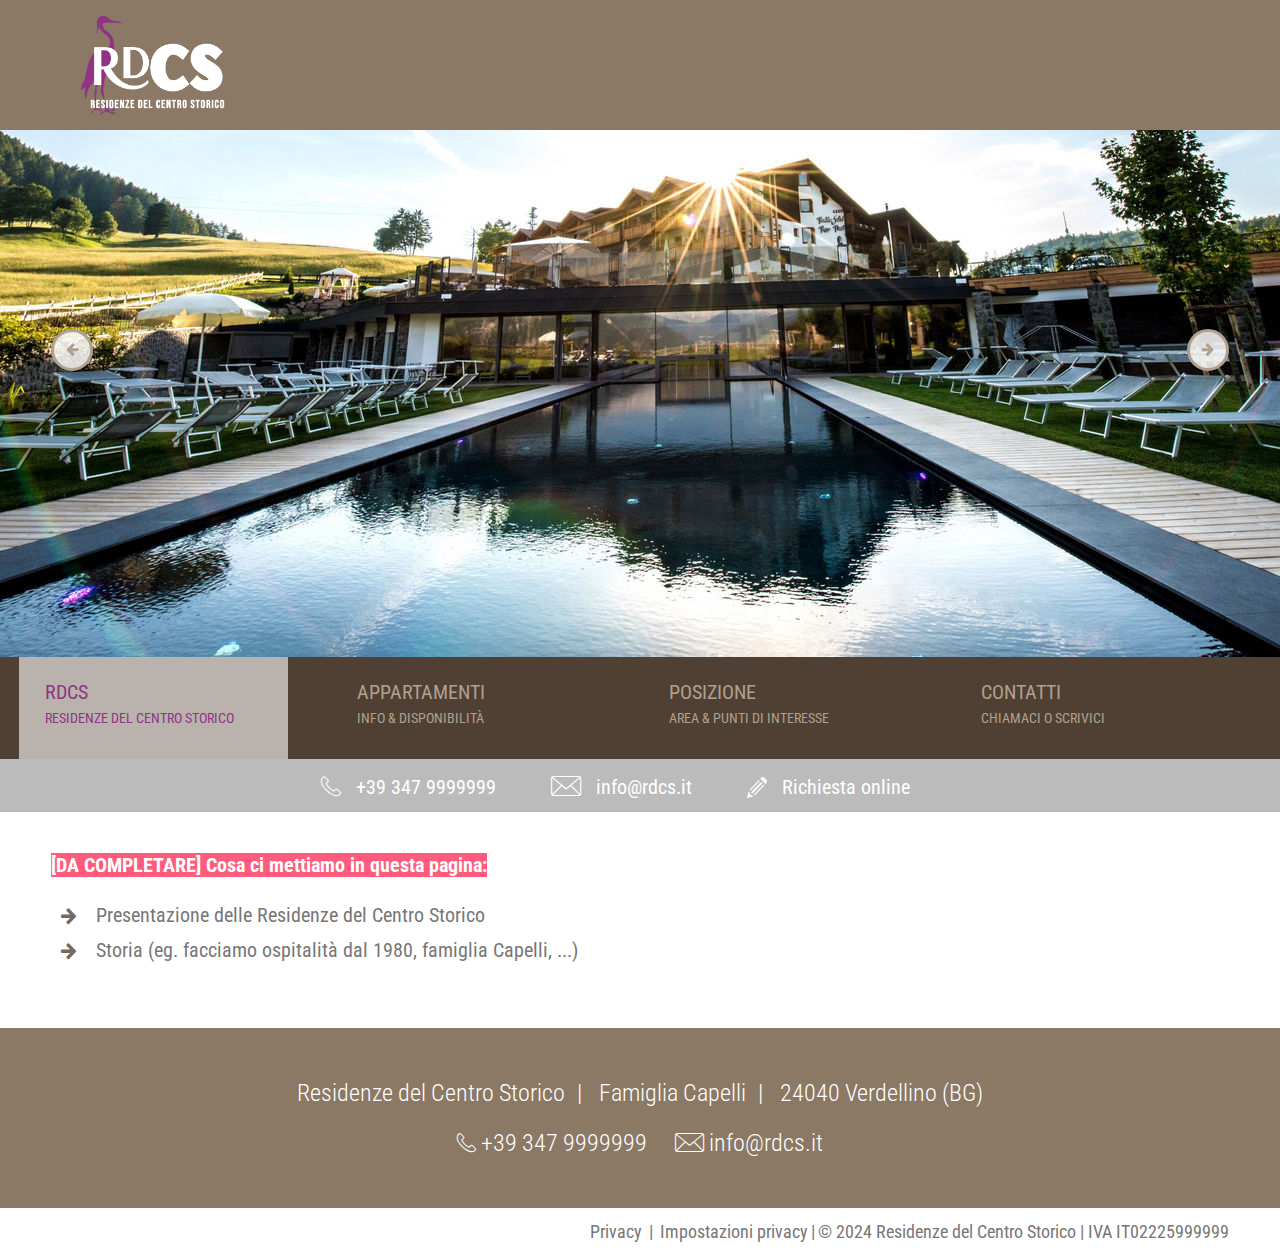
<file: docs/index.html>
<!DOCTYPE html>
<html class="no-js" lang="it" xml:lang="it">
<meta http-equiv="content-type" content="text/html;charset=utf-8" />

<head>
    <title>Residenze del Centro Storico</title>
    <meta charset="utf-8" />
    <meta name="generator" content="TYPO3 CMS" />
    <meta name="referrer" content="always" />
    <meta name="robots" content="index, follow, noodp" />
    <meta name="viewport" content="width=device-width, initial-scale=1.0, maximum-scale=1, user-scalable=yes" />
    <meta name="description"
        content="Nel nostro hotel a Castelrotto, sulle splendide alture del Passo Pinei, la vostra giornata è scandita dai ritmi della natura. Energia pura e ispirazione!" />
    <meta name="keywords" content="appartamenti residenze bergamo verdellino" />

    <link rel="stylesheet" type="text/css" media="screen" href="css/head-0618139b8ebcd850f28b782c97e05505.merged.css" />
    <link rel="stylesheet" type="text/css" href="css/base.css" />
    <link rel="stylesheet" type="text/css" href="css/magnific-popup.min.css" />
    <link rel="stylesheet"
        href="css/css2871b.css?family=Roboto+Condensed:ital,wght@0,300;0,400;0,700;1,300;1,400;1,700&amp;display=swap" />

    <script type="text/javascript" src="js/head-0b480a4b91d64fe63521271f8ae18cb8.merged.js"></script>

    <link rel="apple-touch-icon" href="img/apple-touch-icon.png" />
    <link rel="canonical" href="appartamenti.html" />

    <meta property="og:title" content="Appartamenti" />
    <meta property="og:site_name" content="Residenze del Centro Storico" />
    <meta property="og:url" content="https://rdcs.it/appartamenti.html" />
    <meta property="og:description" content="Residenze del Centro Storico, appartamenti a Verdellino, Bergamo" />
    <meta property="og:type" content="website" />
    <meta property="og:locale" content="it_IT" />
    <meta property="og:image" content="https://rdcs.it/" />
    <meta property="og:image:type" content="image/jpeg" />
    <meta property="og:image:width" content="1280" />
    <meta property="og:image:height" content="720" />
</head>

<body class="it uid50">
    <header id="header">
        <div class="main-header-wrap">
            <div class="main-header-bar fixed brown-bright-bg">
                <div class="main-header-other">
                    <div class="main-logo">
                        <a href="." title="Residenze del Centro Storico" target="_top">
                            <img src="img/logo.png" width="200" height="115" alt="Residenze del Centro Storico"
                                title="Residenze del Centro Storico" />
                        </a>
                    </div>
                </div>
                <div class="top-header-contact-data top-header-contact-data-nim">
                    <div>
                        <span class="icon-telefon"></span>
                        <span class="phonejs-nim">Phone protected</span>
                    </div>
                    <div>
                        <span class="icon-email"></span>
                        <span class="emailjs-nim">Email address protected</span>
                    </div>
                    <div>
                        <span><img title="Pencil" alt="Pencil" src="img/pencil.png" width="16" /></span>
                        <span><a href="richiesta.html" title="Richiesta online">Richiesta online</a></span>
                    </div>
                </div>
            </div>
            <div class="header-slider-holder">
                <div class="corona-button"></div>
                <div class="header-slider" id="header-slider">

                    <div class="item">
                        <picture class="image">
                            <!--[if IE 9]><video style="display: none"><![endif]-->
                            <source media="(max-width: 349px)"
                                srcset="img/rooms-header/csm_ph.jaidermartina.PINEI-header_c3f1777c16.jpg">
                            <source media="(max-width: 449px)"
                                srcset="img/rooms-header/csm_ph.jaidermartina.PINEI-header_725fb50d5f.jpg">
                            <source media="(max-width: 799px)"
                                srcset="img/rooms-header/csm_ph.jaidermartina.PINEI-header_c6333294a2.jpg">
                            <source media="(max-width: 999px)"
                                srcset="img/rooms-header/csm_ph.jaidermartina.PINEI-header_7ed6d78f78.jpg">
                            <source media="(max-width: 1249px)"
                                srcset="img/rooms-header/csm_ph.jaidermartina.PINEI-header_8827131959.jpg">
                            <source media="(max-width: 1399px)"
                                srcset="img/rooms-header/csm_ph.jaidermartina.PINEI-header_3fc04ecf06.jpg">
                            <source media="(max-width: 1599px)"
                                srcset="img/rooms-header/csm_ph.jaidermartina.PINEI-header_2a0dacc497.jpg">
                            <source srcset="img/rooms-header/csm_ph.jaidermartina.PINEI-header_0491c669f4.jpg">
                            <!--[if IE 9]></video><![endif]-->
                            <img title="Appartamenti" alt="Appartamenti" src="img/px.gif" width="1" height="1" />
                        </picture>
                    </div>

                    <div class="item">
                        <picture class="image">
                            <!--[if IE 9]><video style="display: none"><![endif]-->
                            <source media="(max-width: 349px)" srcset="
                    img/rooms-header/csm_ph.jaidermartina-85_d433c76b2f.jpg
                  " />
                            <source media="(max-width: 449px)" srcset="
                    img/rooms-header/csm_ph.jaidermartina-85_12caa34858.jpg
                  " />
                            <source media="(max-width: 799px)" srcset="
                    img/rooms-header/csm_ph.jaidermartina-85_c9601568fd.jpg
                  " />
                            <source media="(max-width: 999px)" srcset="
                    img/rooms-header/csm_ph.jaidermartina-85_bb0caceced.jpg
                  " />
                            <source media="(max-width: 1249px)" srcset="
                    img/rooms-header/csm_ph.jaidermartina-85_7dae756bc7.jpg
                  " />
                            <source media="(max-width: 1399px)" srcset="
                    img/rooms-header/csm_ph.jaidermartina-85_455ea4328f.jpg
                  " />
                            <source media="(max-width: 1599px)" srcset="
                    img/rooms-header/csm_ph.jaidermartina-85_d79eaf7d5b.jpg
                  " />
                            <source srcset="
                    img/rooms-header/csm_ph.jaidermartina-85_caeed5269e.jpg
                  " />
                            <!--[if IE 9]></video><![endif]-->
                            <img title="Appartamenti" alt="Appartamenti" src="img/px.gif" width="1" height="1" />
                        </picture>
                    </div>

                    <div class="item">
                        <picture class="image">
                            <!--[if IE 9]><video style="display: none"><![endif]-->
                            <source media="(max-width: 349px)"
                                srcset="img/rooms-header/csm_Zimmer-Preise-1_0be2fa1e98.jpg" />
                            <source media="(max-width: 449px)"
                                srcset="img/rooms-header/csm_Zimmer-Preise-1_1e3ea75947.jpg" />
                            <source media="(max-width: 799px)"
                                srcset="img/rooms-header/csm_Zimmer-Preise-1_cc8f5c181d.jpg" />
                            <source media="(max-width: 999px)"
                                srcset="img/rooms-header/csm_Zimmer-Preise-1_05a47bd300.jpg" />
                            <source media="(max-width: 1249px)"
                                srcset="img/rooms-header/csm_Zimmer-Preise-1_3f21aa3402.jpg" />
                            <source media="(max-width: 1399px)"
                                srcset="img/rooms-header/csm_Zimmer-Preise-1_c958ab9194.jpg" />
                            <source media="(max-width: 1599px)"
                                srcset="img/rooms-header/csm_Zimmer-Preise-1_bcc10a4644.jpg" />
                            <source srcset="img/rooms-header/csm_Zimmer-Preise-1_031886381c.jpg" />
                            <!--[if IE 9]></video><![endif]-->
                            <img title="Appartamenti" alt="Appartamenti" src="img/px.gif" width="1" height="1" />
                        </picture>
                    </div>

                    <div class="item">
                        <picture class="image">
                            <!--[if IE 9]><video style="display: none"><![endif]-->
                            <source media="(max-width: 349px)"
                                srcset="img/rooms-header/csm_Zimmer-Preise-2_9c3305d776.jpg" />
                            <source media="(max-width: 449px)"
                                srcset="img/rooms-header/csm_Zimmer-Preise-2_bfa1bdb7f2.jpg" />
                            <source media="(max-width: 799px)"
                                srcset="img/rooms-header/csm_Zimmer-Preise-2_e3883aaa06.jpg" />
                            <source media="(max-width: 999px)"
                                srcset="img/rooms-header/csm_Zimmer-Preise-2_7234198b1c.jpg" />
                            <source media="(max-width: 1249px)"
                                srcset="img/rooms-header/csm_Zimmer-Preise-2_789656921e.jpg" />
                            <source media="(max-width: 1399px)"
                                srcset="img/rooms-header/csm_Zimmer-Preise-2_194b1da659.jpg" />
                            <source media="(max-width: 1599px)"
                                srcset="img/rooms-header/csm_Zimmer-Preise-2_8119ca341f.jpg" />
                            <source srcset="img/rooms-header/csm_Zimmer-Preise-2_4c19bc739b.jpg" />
                            <!--[if IE 9]></video><![endif]-->
                            <img title="Appartamenti" alt="Appartamenti" src="img/px.gif" width="1" height="1" />
                        </picture>
                    </div>

                    <div class="item">
                        <picture class="image">
                            <!--[if IE 9]><video style="display: none"><![endif]-->
                            <source media="(max-width: 349px)"
                                srcset="img/rooms-header/csm_Zimmer-Preise-3_16b6d69673.jpg" />
                            <source media="(max-width: 449px)"
                                srcset="img/rooms-header/csm_Zimmer-Preise-3_c9d2670153.jpg" />
                            <source media="(max-width: 799px)"
                                srcset="img/rooms-header/csm_Zimmer-Preise-3_b4e04b1b72.jpg" />
                            <source media="(max-width: 999px)"
                                srcset="img/rooms-header/csm_Zimmer-Preise-3_57a6cc8fb7.jpg" />
                            <source media="(max-width: 1249px)"
                                srcset="img/rooms-header/csm_Zimmer-Preise-3_715e704345.jpg" />
                            <source media="(max-width: 1399px)"
                                srcset="img/rooms-header/csm_Zimmer-Preise-3_c5416b4a5d.jpg" />
                            <source media="(max-width: 1599px)"
                                srcset="img/rooms-header/csm_Zimmer-Preise-3_e8ce9f1826.jpg" />
                            <source srcset="img/rooms-header/csm_Zimmer-Preise-3_4ea01d6552.jpg" />
                            <!--[if IE 9]></video><![endif]-->
                            <img title="Appartamenti" alt="Appartamenti" src="img/px.gif" width="1" height="1" />
                        </picture>
                    </div>

                    <div class="item">
                        <picture class="image">
                            <!--[if IE 9]><video style="display: none"><![endif]-->
                            <source media="(max-width: 349px)"
                                srcset="img/rooms-header/csm_Zimmer-Preise-4_c379ef47d7.jpg" />
                            <source media="(max-width: 449px)"
                                srcset="img/rooms-header/csm_Zimmer-Preise-4_9eb076f75a.jpg" />
                            <source media="(max-width: 799px)"
                                srcset="img/rooms-header/csm_Zimmer-Preise-4_e8c9dbebc3.jpg" />
                            <source media="(max-width: 999px)"
                                srcset="img/rooms-header/csm_Zimmer-Preise-4_c70375f735.jpg" />
                            <source media="(max-width: 1249px)"
                                srcset="img/rooms-header/csm_Zimmer-Preise-4_85c1ed5776.jpg" />
                            <source media="(max-width: 1399px)"
                                srcset="img/rooms-header/csm_Zimmer-Preise-4_3ca6a1ee3a.jpg" />
                            <source media="(max-width: 1599px)"
                                srcset="img/rooms-header/csm_Zimmer-Preise-4_47930b1d67.jpg" />
                            <source srcset="img/rooms-header/csm_Zimmer-Preise-4_e928871d43.jpg" />
                            <!--[if IE 9]></video><![endif]-->
                            <img title="Appartamenti" alt="Appartamenti" src="img/px.gif" width="1" height="1" />
                        </picture>
                    </div>
                </div>
            </div>
            <div class="sticky-nav icon-menu"></div>
        </div>
    </header>
    <div class="sub-header-bar clearfix">
        <div class="primary-nav brown-dark-bg" id="primary-nav">
            <div class="primary-nav-outer wrapper">
                <ul class="primary-nav-inner nav level0">

                    <li class="act first nav-li-nim">
                        <a href="." target="_top" title="RDCS" class="act">
                            <div class="title_text">
                                <span>RDCS</span>
                                <span class="nav_title">Residenze del Centro Storico</span>
                            </div>
                        </a>
                    </li>

                    <li class="nav-li-nim">
                        <a href="appartamenti.html" target="_top" title="APPARTAMENTI">
                            <div class="title_text">
                                <span>APPARTAMENTI</span>
                                <span class="nav_title">Info & disponibilità</span>
                            </div>
                        </a>
                    </li>
                    <li class="nav-li-nim">
                        <a href="posizione.html" target="_top" title="POSIZIONE">
                            <div class="title_text">
                                <span>POSIZIONE</span>
                                <span class="nav_title">area & punti di interesse</span>
                            </div>
                        </a>
                    </li>
                    <li class="nav-li-nim">
                        <a href="contatti.html" target="_top" title="CONTATTI">
                            <div class="title_text">
                                <span>CONTATTI</span>
                                <span class="nav_title">
                                    <!-- <span class="icon-telefon display-inline-nim"></span>
                                &nbsp;
                                <span class="icon-email display-inline-nim"></span> -->
                                    chiamaci o scrivici
                                </span>
                            </div>
                        </a>
                    </li>
                </ul>
            </div>
        </div>
    </div>
    <main class="main wrapper" id="main">
        <div class="top-header-contact-data moblie top-header-contact-data-smaller-nim">
            <div>
                <span class="icon-telefon icon"></span>
                <span class="phonejs-nim">Phone protected</span>
            </div>
            <div>
                <span class="icon-email icon"></span>
                <span class="emailjs-nim">Email address protected</span>
            </div>
            <div>
                <span class="icon"><img class="pencil" title="Pencil" alt="Pencil" src="img/pencil.png" /></span>
                <span><a href="richiesta.html" title="Richiesta online">Richiesta online</a></span>
            </div>
        </div>

        <div id="c145" class="section textfield fullwidth white">
            <div class="innerwrap left">
                <div class="text-inner">
                    <span class="red-background"><b>[DA COMPLETARE] Cosa ci mettiamo in questa pagina:</b></span>
                    <ul>
                        <li>Presentazione delle Residenze del Centro Storico</li>
                        <li>Storia (eg. facciamo ospitalità dal 1980, famiglia Capelli, ...)</li>
                    </ul>
                </div>
            </div>
        </div>
    </main>

    <footer class="footer wrapper brown-bright-bg">
        <div class="footer-inner">
            <div class="footer-adresse clearfix">
                <div class="address-group-1">
                    <span>Residenze del Centro Storico</span>
                    <span>Famiglia Capelli</span>
                    <span>24040 Verdellino (BG)</span>
                </div>

                <div class="address-group-2">
                    <span class="after-content-empty-nim"><span class="icon-telefon font-size-80-nim"></span>
                        <a class="phonejs-nim">Phone protected</a></span>




                    <span class="after-content-empty-nim"><span class="icon-email font-size-80-nim"></span>
                        <a class="emailjs-nim">Email address protected</a></span>
                </div>
            </div>
        </div>
    </footer>

    <div class="sub-footer wrapper clearfix">
        <div class="legalnav clearfix width-auto-nim legalnav-nim">
            <a href="privacy.html" target="_top" title="Privacy" class="footer_nav">Privacy
            </a>
            <a href="javascript:void(0)" class="footer_nav" onclick="UC_UI.showSecondLayer()">Impostazioni
                privacy</a>&copy; 2024 Residenze del Centro Storico | IVA IT02225999999
        </div>
    </div>

    <!-- JAVASCRIPT ------------------------------------------------------------------->
    <script type="text/javascript" src="js/body-76dacb609315236b15b4b10293728311.merged.js"></script>
    <script type="text/javascript" src="js/sticky-nav-bar.js"></script>
    <script type="text/javascript" src="js/base.js"></script>
</body>

</html>
</file>
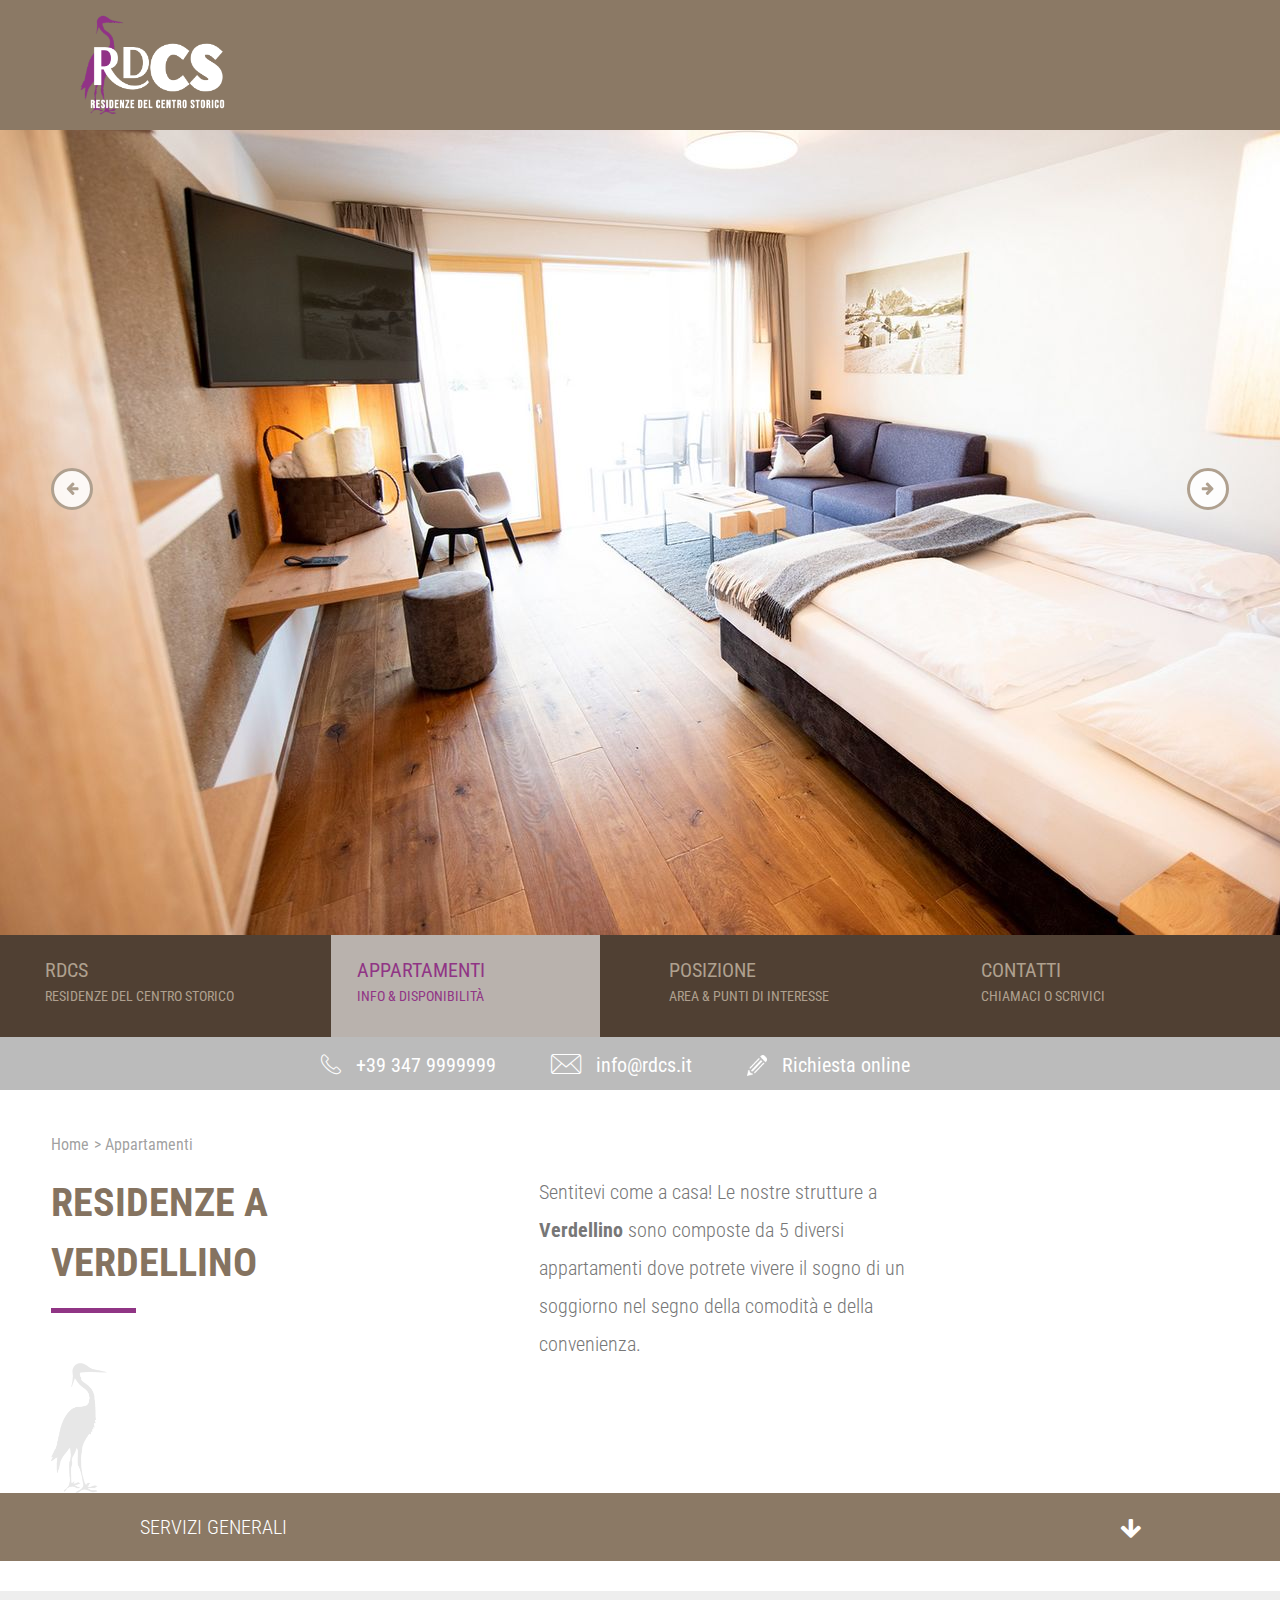
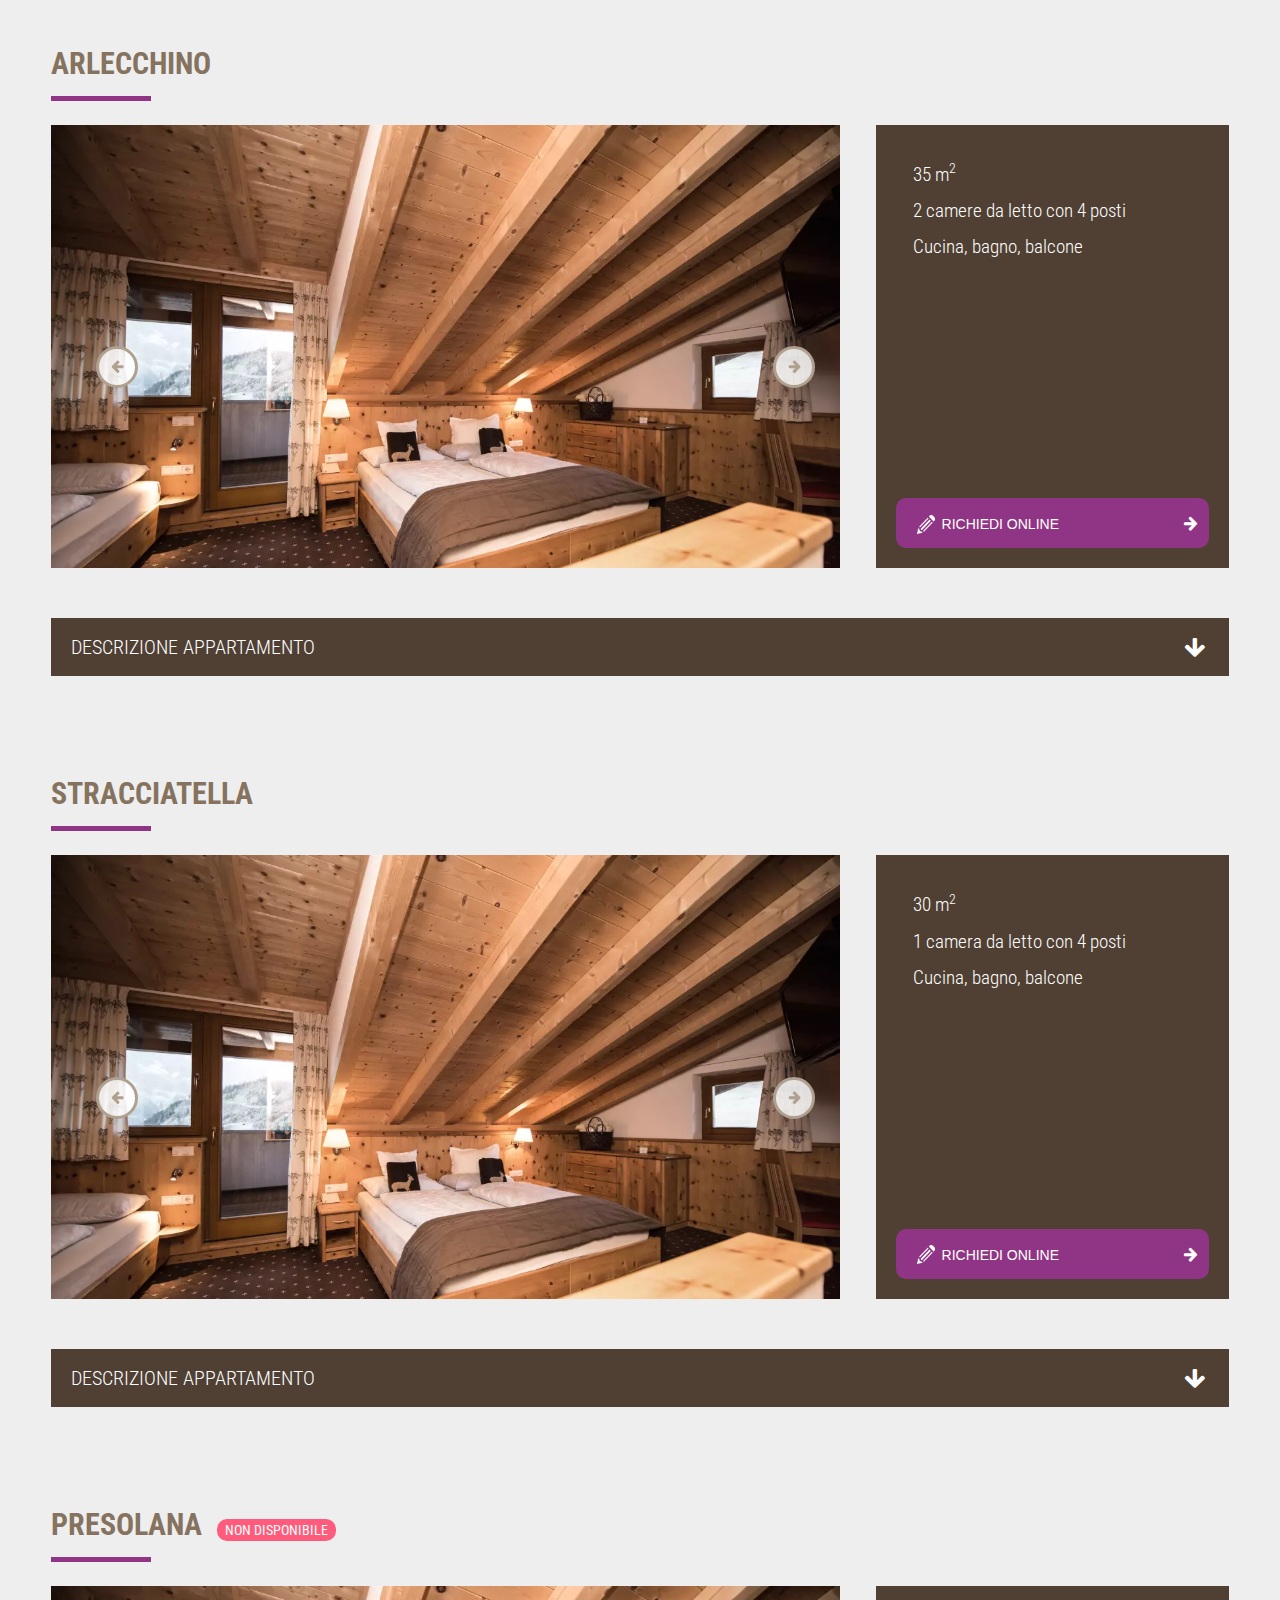
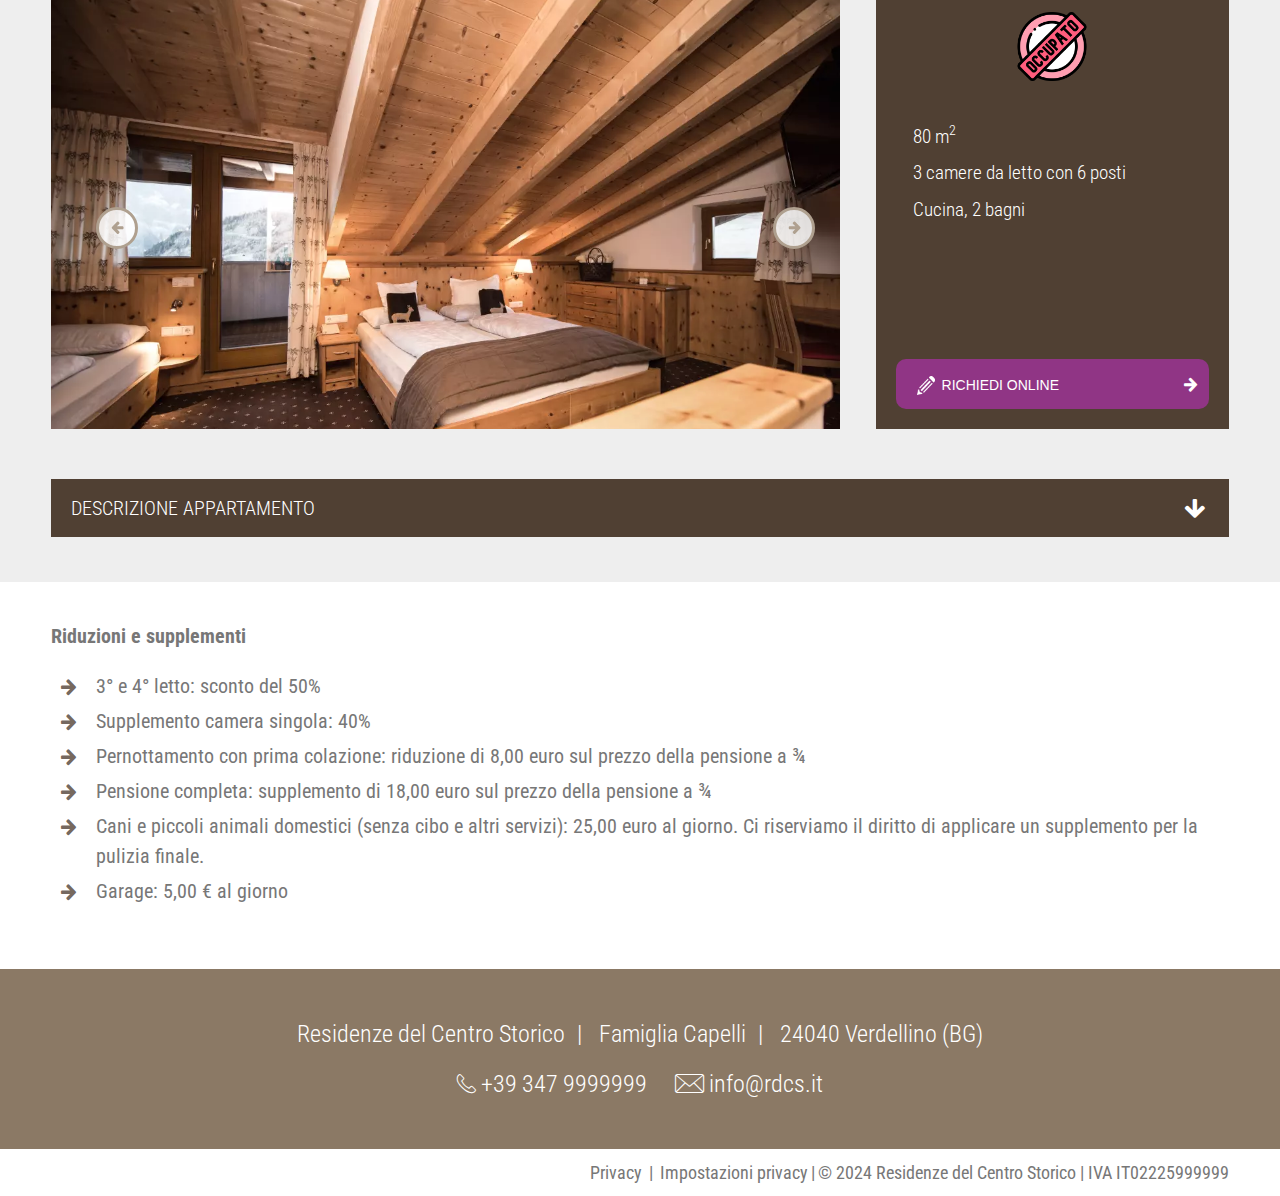
<file: docs/appartamenti.html>
<!DOCTYPE html>
<html class="no-js" lang="it" xml:lang="it">
<meta http-equiv="content-type" content="text/html;charset=utf-8" />

<head>
    <title>Appartamenti | Residenze del Centro Storico</title>
    <meta charset="utf-8" />
    <meta name="generator" content="TYPO3 CMS" />
    <meta name="referrer" content="always" />
    <meta name="robots" content="index, follow, noodp" />
    <meta name="viewport" content="width=device-width, initial-scale=1.0, maximum-scale=1, user-scalable=yes" />
    <meta name="description"
        content="Nel nostro hotel a Castelrotto, sulle splendide alture del Passo Pinei, la vostra giornata è scandita dai ritmi della natura. Energia pura e ispirazione!" />
    <meta name="keywords" content="appartamenti residenze bergamo verdellino" />

    <link rel="stylesheet" type="text/css" media="screen" href="css/head-0618139b8ebcd850f28b782c97e05505.merged.css" />
    <link rel="stylesheet" type="text/css" href="css/base.css" />
    <link rel="stylesheet" type="text/css" href="css/magnific-popup.min.css" />
    <link rel="stylesheet"
        href="css/css2871b.css?family=Roboto+Condensed:ital,wght@0,300;0,400;0,700;1,300;1,400;1,700&amp;display=swap" />

    <script type="text/javascript" src="js/head-0b480a4b91d64fe63521271f8ae18cb8.merged.js"></script>

    <link rel="apple-touch-icon" href="img/apple-touch-icon.png" />
    <link rel="canonical" href="appartamenti.html" />

    <meta property="og:title" content="Appartamenti" />
    <meta property="og:site_name" content="Residenze del Centro Storico" />
    <meta property="og:url" content="https://rdcs.it/appartamenti.html" />
    <meta property="og:description" content="Residenze del Centro Storico, appartamenti a Verdellino, Bergamo" />
    <meta property="og:type" content="website" />
    <meta property="og:locale" content="it_IT" />
    <meta property="og:image" content="https://rdcs.it/" />
    <meta property="og:image:type" content="image/jpeg" />
    <meta property="og:image:width" content="1280" />
    <meta property="og:image:height" content="720" />
</head>

<body class="it uid50">
    <header id="header">
        <div class="main-header-wrap">
            <div class="main-header-bar fixed brown-bright-bg">
                <div class="main-header-other">
                    <div class="main-logo">
                        <a href="." title="Residenze del Centro Storico" target="_top">
                            <img src="img/logo.png" width="200" height="115" alt="Residenze del Centro Storico"
                                title="Residenze del Centro Storico" />
                        </a>
                    </div>
                </div>
                <div class="top-header-contact-data top-header-contact-data-nim">
                    <div>
                        <span class="icon-telefon"></span>
                        <span class="phonejs-nim">Phone protected</span>
                    </div>
                    <div>
                        <span class="icon-email"></span>
                        <span class="emailjs-nim">Email address protected</span>
                    </div>
                    <div>
                        <span><img title="Pencil" alt="Pencil" src="img/pencil.png" width="16" /></span>
                        <span><a href="richiesta.html" title="Richiesta online">Richiesta online</a></span>
                    </div>
                </div>
            </div>
            <div class="header-slider-holder">
                <div class="corona-button"></div>
                <div class="header-slider" id="header-slider">
                    <div class="item">
                        <picture class="image">
                            <!--[if IE 9]><video style="display: none"><![endif]-->
                            <source media="(max-width: 349px)" srcset="
                    img/rooms-header/csm_ph.jaidermartina-85_d433c76b2f.jpg
                  " />
                            <source media="(max-width: 449px)" srcset="
                    img/rooms-header/csm_ph.jaidermartina-85_12caa34858.jpg
                  " />
                            <source media="(max-width: 799px)" srcset="
                    img/rooms-header/csm_ph.jaidermartina-85_c9601568fd.jpg
                  " />
                            <source media="(max-width: 999px)" srcset="
                    img/rooms-header/csm_ph.jaidermartina-85_bb0caceced.jpg
                  " />
                            <source media="(max-width: 1249px)" srcset="
                    img/rooms-header/csm_ph.jaidermartina-85_7dae756bc7.jpg
                  " />
                            <source media="(max-width: 1399px)" srcset="
                    img/rooms-header/csm_ph.jaidermartina-85_455ea4328f.jpg
                  " />
                            <source media="(max-width: 1599px)" srcset="
                    img/rooms-header/csm_ph.jaidermartina-85_d79eaf7d5b.jpg
                  " />
                            <source srcset="
                    img/rooms-header/csm_ph.jaidermartina-85_caeed5269e.jpg
                  " />
                            <!--[if IE 9]></video><![endif]-->
                            <img title="Appartamenti" alt="Appartamenti" src="img/px.gif" width="1" height="1" />
                        </picture>
                    </div>

                    <div class="item">
                        <picture class="image">
                            <!--[if IE 9]><video style="display: none"><![endif]-->
                            <source media="(max-width: 349px)"
                                srcset="img/rooms-header/csm_Zimmer-Preise-1_0be2fa1e98.jpg" />
                            <source media="(max-width: 449px)"
                                srcset="img/rooms-header/csm_Zimmer-Preise-1_1e3ea75947.jpg" />
                            <source media="(max-width: 799px)"
                                srcset="img/rooms-header/csm_Zimmer-Preise-1_cc8f5c181d.jpg" />
                            <source media="(max-width: 999px)"
                                srcset="img/rooms-header/csm_Zimmer-Preise-1_05a47bd300.jpg" />
                            <source media="(max-width: 1249px)"
                                srcset="img/rooms-header/csm_Zimmer-Preise-1_3f21aa3402.jpg" />
                            <source media="(max-width: 1399px)"
                                srcset="img/rooms-header/csm_Zimmer-Preise-1_c958ab9194.jpg" />
                            <source media="(max-width: 1599px)"
                                srcset="img/rooms-header/csm_Zimmer-Preise-1_bcc10a4644.jpg" />
                            <source srcset="img/rooms-header/csm_Zimmer-Preise-1_031886381c.jpg" />
                            <!--[if IE 9]></video><![endif]-->
                            <img title="Appartamenti" alt="Appartamenti" src="img/px.gif" width="1" height="1" />
                        </picture>
                    </div>

                    <div class="item">
                        <picture class="image">
                            <!--[if IE 9]><video style="display: none"><![endif]-->
                            <source media="(max-width: 349px)"
                                srcset="img/rooms-header/csm_Zimmer-Preise-2_9c3305d776.jpg" />
                            <source media="(max-width: 449px)"
                                srcset="img/rooms-header/csm_Zimmer-Preise-2_bfa1bdb7f2.jpg" />
                            <source media="(max-width: 799px)"
                                srcset="img/rooms-header/csm_Zimmer-Preise-2_e3883aaa06.jpg" />
                            <source media="(max-width: 999px)"
                                srcset="img/rooms-header/csm_Zimmer-Preise-2_7234198b1c.jpg" />
                            <source media="(max-width: 1249px)"
                                srcset="img/rooms-header/csm_Zimmer-Preise-2_789656921e.jpg" />
                            <source media="(max-width: 1399px)"
                                srcset="img/rooms-header/csm_Zimmer-Preise-2_194b1da659.jpg" />
                            <source media="(max-width: 1599px)"
                                srcset="img/rooms-header/csm_Zimmer-Preise-2_8119ca341f.jpg" />
                            <source srcset="img/rooms-header/csm_Zimmer-Preise-2_4c19bc739b.jpg" />
                            <!--[if IE 9]></video><![endif]-->
                            <img title="Appartamenti" alt="Appartamenti" src="img/px.gif" width="1" height="1" />
                        </picture>
                    </div>

                    <div class="item">
                        <picture class="image">
                            <!--[if IE 9]><video style="display: none"><![endif]-->
                            <source media="(max-width: 349px)"
                                srcset="img/rooms-header/csm_Zimmer-Preise-3_16b6d69673.jpg" />
                            <source media="(max-width: 449px)"
                                srcset="img/rooms-header/csm_Zimmer-Preise-3_c9d2670153.jpg" />
                            <source media="(max-width: 799px)"
                                srcset="img/rooms-header/csm_Zimmer-Preise-3_b4e04b1b72.jpg" />
                            <source media="(max-width: 999px)"
                                srcset="img/rooms-header/csm_Zimmer-Preise-3_57a6cc8fb7.jpg" />
                            <source media="(max-width: 1249px)"
                                srcset="img/rooms-header/csm_Zimmer-Preise-3_715e704345.jpg" />
                            <source media="(max-width: 1399px)"
                                srcset="img/rooms-header/csm_Zimmer-Preise-3_c5416b4a5d.jpg" />
                            <source media="(max-width: 1599px)"
                                srcset="img/rooms-header/csm_Zimmer-Preise-3_e8ce9f1826.jpg" />
                            <source srcset="img/rooms-header/csm_Zimmer-Preise-3_4ea01d6552.jpg" />
                            <!--[if IE 9]></video><![endif]-->
                            <img title="Appartamenti" alt="Appartamenti" src="img/px.gif" width="1" height="1" />
                        </picture>
                    </div>

                    <div class="item">
                        <picture class="image">
                            <!--[if IE 9]><video style="display: none"><![endif]-->
                            <source media="(max-width: 349px)"
                                srcset="img/rooms-header/csm_Zimmer-Preise-4_c379ef47d7.jpg" />
                            <source media="(max-width: 449px)"
                                srcset="img/rooms-header/csm_Zimmer-Preise-4_9eb076f75a.jpg" />
                            <source media="(max-width: 799px)"
                                srcset="img/rooms-header/csm_Zimmer-Preise-4_e8c9dbebc3.jpg" />
                            <source media="(max-width: 999px)"
                                srcset="img/rooms-header/csm_Zimmer-Preise-4_c70375f735.jpg" />
                            <source media="(max-width: 1249px)"
                                srcset="img/rooms-header/csm_Zimmer-Preise-4_85c1ed5776.jpg" />
                            <source media="(max-width: 1399px)"
                                srcset="img/rooms-header/csm_Zimmer-Preise-4_3ca6a1ee3a.jpg" />
                            <source media="(max-width: 1599px)"
                                srcset="img/rooms-header/csm_Zimmer-Preise-4_47930b1d67.jpg" />
                            <source srcset="img/rooms-header/csm_Zimmer-Preise-4_e928871d43.jpg" />
                            <!--[if IE 9]></video><![endif]-->
                            <img title="Appartamenti" alt="Appartamenti" src="img/px.gif" width="1" height="1" />
                        </picture>
                    </div>
                </div>
            </div>
            <div class="sticky-nav icon-menu"></div>
        </div>
    </header>
    <div class="sub-header-bar clearfix">
        <div class="primary-nav brown-dark-bg" id="primary-nav">
            <div class="primary-nav-outer wrapper">
                <ul class="primary-nav-inner nav level0">
                    <li class="first nav-li-nim">
                        <a href="." target="_top" title="RDCS">
                            <div class="title_text">
                                <span>RDCS</span>
                                <span class="nav_title">Residenze del Centro Storico</span>
                            </div>
                        </a>
                    </li>

                    <li class="act nav-li-nim">
                        <a href="appartamenti.html" target="_top" title="APPARTAMENTI" class="act">
                            <div class="title_text">
                                <span>APPARTAMENTI</span>
                                <span class="nav_title">Info & disponibilità</span>
                            </div>
                        </a>
                    </li>
                    <li class="nav-li-nim">
                        <a href="posizione.html" target="_top" title="POSIZIONE">
                            <div class="title_text">
                                <span>POSIZIONE</span>
                                <span class="nav_title">area & punti di interesse</span>
                            </div>
                        </a>
                    </li>
                    <li class="nav-li-nim">
                        <a href="contatti.html" target="_top" title="CONTATTI">
                            <div class="title_text">
                                <span>CONTATTI</span>
                                <span class="nav_title">
                                    <!-- <span class="icon-telefon display-inline-nim"></span>
                                &nbsp;
                                <span class="icon-email display-inline-nim"></span> -->
                                    chiamaci o scrivici
                                </span>
                            </div>
                        </a>
                    </li>
                </ul>
            </div>
        </div>
    </div>
    <main class="main wrapper" id="main">
        <div class="top-header-contact-data moblie top-header-contact-data-smaller-nim">
            <div>
                <span class="icon-telefon icon"></span>
                <span class="phonejs-nim">Phone protected</span>
            </div>
            <div>
                <span class="icon-email icon"></span>
                <span class="emailjs-nim">Email address protected</span>
            </div>
            <div>
                <span class="icon"><img class="pencil" title="Pencil" alt="Pencil" src="img/pencil.png" /></span>
                <span><a href="richiesta.html" title="Richiesta online">Richiesta online</a></span>
            </div>
        </div>

        <div id="c141" class="section textfield white section-intro-nim">
            <div class="breadcrumb">
                <div class="breadcrumb-outer">
                    <a href="." target="_top" title="Residenze del Centro Storico, Verdellino, Bergamo">Home</a>
                    <span class="breadcrumb-item"> > </span>
                    <span>Appartamenti</span>
                </div>
            </div>
            <div class="subpart part_l">
                <div class="headlines">
                    <h1 class="header">Residenze a Verdellino</h1>
                </div>
            </div>
            <div class="subpart part_r intro-text-nim">
                <div class="text left">
                    <p>
                        Sentitevi come a casa! Le nostre strutture a <b>Verdellino</b>
                        sono composte da 5 diversi appartamenti dove potrete vivere
                        il sogno di un soggiorno nel segno della comodità e della
                        convenienza.
                    </p>
                </div>
            </div>
        </div>

        <div class="gray-crane-nim">
            <img src="img/crane-gray.png" alt="" title="" />
        </div>

        <div id="c1368" class="togglebox servizi-generali-nim">
            <div class="togglemain">
                <div class="togglecontent">
                    <p>Servizi generali</p>
                    <p class="icon icon-more"></p>
                </div>
            </div>
            <div class="toggleinner">
                <div class="togglesub">
                    <div class="togglecontent left">
                        <ul>
                            <li>
                                <a href="" title="ristorante castelrotto">Il nostro ristorante di Castelrotto vi riserva
                                    la pensione
                                    ¾</a>: colazione a buffet con prodotti dolci e salati. Spuntino
                                pomeridiano. Cena con buffet di antipasti e insalate, menù a
                                tre portate (un primo piatto a scelta fra tre opzioni, un
                                secondo piatto con contorno a scelta fra tre opzioni,
                                selezione di dessert). Una volta a settimana: serata a tema a
                                base di specialità della cucina altoatesina o italiana. Una
                                volta a settimana: degustazione di grappe fatte in casa e
                                pregiati distillati dell’Alto Adige.
                            </li>
                            <li>
                                Libero utilizzo della nostra oasi del
                                <a href="" title="wellness dolomiti">wellness nelle Dolomiti</a>: piscina coperta con
                                idromassaggio, sauna finlandese interna
                                ed esterna, bagno turco, cabina a infrarossi, bagno Kneipp,
                                sala relax con musica e tisane, sala fitness. Teli per la
                                sauna, accappatoi e ciabattine di spugna vi aspettano in
                                camera. (Massaggi e trattamenti disponibili a pagamento).
                            </li>
                            <li>
                                Internet wi-fi disponibile gratuitamente in tutta la struttura
                            </li>
                            <li>
                                Per i nostri piccoli ospiti: sala giochi, play-station, grande
                                parco giochi immerso nel verde e lontano dalla strada
                            </li>
                            <li>
                                Vista panoramica su Ortisei e Val Gardena: ampio giardino
                                attrezzato, terrazza con lettini per prendere il sole in
                                un’oasi di pace e tranquillità
                            </li>
                            <li>
                                Escursioni guidate e intrattenimento nell’ambito del programma
                                Val Gardena Active-Ortisei, partecipazione gratuita o a prezzo
                                ridotto
                            </li>
                            <li>
                                Trasporto pubblico: in omaggio la Val Gardena Mobil Card per
                                viaggiare gratis su tutti gli autobus in Val Gardena (escluso
                                Night Bus)
                            </li>
                            <li>Parcheggio gratuito</li>
                        </ul>
                    </div>
                </div>
            </div>
        </div>

        <div>
            <div class="room-outer">
                <div class="innerwrap"></div>
                <div class="room-container">
                    <div class="room bright arlecchino">
                        <div class="room-header room-header-nim">
                            <div class="headlines">
                                <h3 class="h1">arlecchino</h3>
                            </div>
                        </div>

                        <div class="apt-short-desc-mobile-nim">
                            <p>35 m<sup>2</sup></p>
                            <p>2 camere da letto con 4 posti</p>
                            <p>Cucina, bagno, balcone</p>
                        </div>

                        <div class="rooms-inner">
                            <div class="rooms-top clearfix">
                                <div class="room-slider">
                                    <div class="item">
                                        <a href="img/arlecchino/arlecchino1-1250.webp" alt="" title="" class="mfp-room">
                                            <picture class="image">
                                                <!--[if IE 9]><video style="display: none"><![endif]-->
                                                <source media="(max-width: 349px)"
                                                    srcset="img/arlecchino/arlecchino1-350.webp" />
                                                <source media="(max-width: 469px)"
                                                    srcset="img/arlecchino/arlecchino1-470.webp" />
                                                <source media="(max-width: 799px)"
                                                    srcset="img/arlecchino/arlecchino1-800.webp" />
                                                <source media="(max-width: 999px)"
                                                    srcset="img/arlecchino/arlecchino1-1000.webp" />
                                                <source media="(max-width: 1249px)"
                                                    srcset="img/arlecchino/arlecchino1-1250.webp" />
                                                <source media="(min-width: 1250px)"
                                                    srcset="img/arlecchino/arlecchino1-1200.webp" />
                                                <!--[if IE 9]></video><![endif]-->
                                                <img src="img/px.gif" class="lazyload" alt="" title="" />
                                            </picture>
                                        </a>
                                    </div>

                                    <div class="item">
                                        <a href="img/arlecchino/arlecchino2-1250.webp" alt="" title="" class="mfp-room">
                                            <picture class="image">
                                                <!--[if IE 9]><video style="display: none"><![endif]-->
                                                <source media="(max-width: 349px)"
                                                    srcset="img/arlecchino/arlecchino2-350.webp" />
                                                <source media="(max-width: 469px)"
                                                    srcset="img/arlecchino/arlecchino2-470.webp" />
                                                <source media="(max-width: 799px)"
                                                    srcset="img/arlecchino/arlecchino2-800.webp" />
                                                <source media="(max-width: 999px)"
                                                    srcset="img/arlecchino/arlecchino2-1000.webp" />
                                                <source media="(max-width: 1249px)"
                                                    srcset="img/arlecchino/arlecchino2-1250.webp" />
                                                <source media="(min-width: 1250px)"
                                                    srcset="img/arlecchino/arlecchino2-1200.webp" />
                                                <!--[if IE 9]></video><![endif]-->
                                                <img src="img/px.gif" class="lazyload" alt="" title="" />
                                            </picture>
                                        </a>
                                    </div>
                                </div>

                                <div class="aside-price aside-price-nim">
                                    <div class="room_table">
                                        <div class="room_row room-row-nim">
                                            <div class="frame text-align-left-nim">
                                                <div class="apt-short-desc-nim">
                                                    <p>35 m<sup>2</sup></p>
                                                    <p>2 camere da letto con 4 posti</p>
                                                    <p>Cucina, bagno, balcone</p>
                                                </div>
                                            </div>
                                            <div class="button button-richiedi-nim">
                                                <a href="richiesta.html?a=arlecchino">
                                                    <div class="pencil-nim"></div>
                                                    richiedi online
                                                    <div class="icon-more"></div>
                                                </a>
                                            </div>
                                        </div>
                                    </div>
                                </div>
                            </div>

                            <div class="rooms-inner">
                                <div class="rooms-bottom">
                                    <div class="room-title dark">
                                        <p>Descrizione appartamento</p>
                                        <p class="icon icon-more"></p>
                                    </div>
                                    <div class="room-detail">
                                        <div class="room-desc apt-desc-nim">
                                            <span>arlecchino</span>
                                            <p>
                                                Appartamento mansardato con pavimento in moquette,
                                                doccia, WC, bidet, specchio cosmetico, asciugacapelli,
                                                scrivania, divano, frigorifero, cassaforte, TV con
                                                schermo piatto, balcone con vista sulle Dolomiti.
                                            </p>
                                            <p>
                                                L'appartamento è al 1<sup>o</sup> piano, accessibile
                                                tramite una scala, e prevede quindi una barriera
                                                architettonica.
                                            </p>
                                        </div>
                                        <div class="button-richiedi-in-desc-nim">
                                            <a href="richiesta.html?a=arlecchino">
                                                <div class="pencil-nim"></div>
                                                richiedi online
                                                <div class="icon-more"></div>
                                            </a>
                                        </div>
                                    </div>
                                </div>
                            </div>

                            <div class="button-richiedi-in-desc-nim button-richiedi-mobile-only-nim">
                                <a href="richiesta.html?a=arlecchino">
                                    <div class="pencil-nim"></div>
                                    richiedi online
                                    <div class="icon-more"></div>
                                </a>
                            </div>

                        </div>
                    </div>

                    <div class="room bright stracciatella">
                        <div class="room-header room-header-nim">
                            <div class="headlines">
                                <h3 class="h1">stracciatella</h3>
                            </div>
                        </div>

                        <div class="apt-short-desc-mobile-nim">
                            <p>30 m<sup>2</sup></p>
                            <p>1 camera da letto con 4 posti</p>
                            <p>Cucina, bagno, balcone</p>
                        </div>

                        <div class="rooms-inner">
                            <div class="rooms-top clearfix">
                                <div class="room-slider">
                                    <div class="item">
                                        <a href="img/arlecchino/arlecchino1-1250.webp" alt="" title="" class="mfp-room">
                                            <picture class="image">
                                                <!--[if IE 9]><video style="display: none"><![endif]-->
                                                <source media="(max-width: 349px)"
                                                    srcset="img/arlecchino/arlecchino1-350.webp" />
                                                <source media="(max-width: 469px)"
                                                    srcset="img/arlecchino/arlecchino1-470.webp" />
                                                <source media="(max-width: 799px)"
                                                    srcset="img/arlecchino/arlecchino1-800.webp" />
                                                <source media="(max-width: 999px)"
                                                    srcset="img/arlecchino/arlecchino1-1000.webp" />
                                                <source media="(max-width: 1249px)"
                                                    srcset="img/arlecchino/arlecchino1-1250.webp" />
                                                <source media="(min-width: 1250px)"
                                                    srcset="img/arlecchino/arlecchino1-1200.webp" />
                                                <!--[if IE 9]></video><![endif]-->
                                                <img src="img/px.gif" class="lazyload" alt="" title="" />
                                            </picture>
                                        </a>
                                    </div>

                                    <div class="item">
                                        <a href="img/arlecchino/arlecchino2-1250.webp" alt="" title="" class="mfp-room">
                                            <picture class="image">
                                                <!--[if IE 9]><video style="display: none"><![endif]-->
                                                <source media="(max-width: 349px)"
                                                    srcset="img/arlecchino/arlecchino2-350.webp" />
                                                <source media="(max-width: 469px)"
                                                    srcset="img/arlecchino/arlecchino2-470.webp" />
                                                <source media="(max-width: 799px)"
                                                    srcset="img/arlecchino/arlecchino2-800.webp" />
                                                <source media="(max-width: 999px)"
                                                    srcset="img/arlecchino/arlecchino2-1000.webp" />
                                                <source media="(max-width: 1249px)"
                                                    srcset="img/arlecchino/arlecchino2-1250.webp" />
                                                <source media="(min-width: 1250px)"
                                                    srcset="img/arlecchino/arlecchino2-1200.webp" />
                                                <!--[if IE 9]></video><![endif]-->
                                                <img src="img/px.gif" class="lazyload" alt="" title="" />
                                            </picture>
                                        </a>
                                    </div>
                                </div>

                                <div class="aside-price aside-price-nim">
                                    <div class="room_table">
                                        <div class="room_row room-row-nim">
                                            <div class="frame text-align-left-nim">
                                                <div class="apt-short-desc-nim">
                                                    <p>30 m<sup>2</sup></p>
                                                    <p>1 camera da letto con 4 posti</p>
                                                    <p>Cucina, bagno, balcone</p>
                                                </div>
                                            </div>
                                            <div class="button button-richiedi-nim">
                                                <a href="richiesta.html?a=arlecchino">
                                                    <div class="pencil-nim"></div>
                                                    richiedi online
                                                    <div class="icon-more"></div>
                                                </a>
                                            </div>
                                        </div>
                                    </div>
                                </div>
                            </div>

                            <div class="rooms-inner">
                                <div class="rooms-bottom">
                                    <div class="room-title dark">
                                        <p>Descrizione appartamento</p>
                                        <p class="icon icon-more"></p>
                                    </div>
                                    <div class="room-detail">
                                        <div class="room-desc apt-desc-nim">
                                            <span>stracciatella</span>
                                            <p>
                                                Appartamento con doccia, WC, bidet, specchio
                                                cosmetico, asciugacapelli, scrivania, divano,
                                                frigorifero, cassaforte, TV con schermo piatto,
                                                balcone con vista sulle Dolomiti.
                                            </p>
                                            <p>
                                                L'appartamento è al piano terreno, facilmente
                                                accessibile senza barriera architettoniche.
                                            </p>
                                        </div>
                                        <div class="button-richiedi-in-desc-nim">
                                            <a href="richiesta.html?a=arlecchino">
                                                <div class="pencil-nim"></div>
                                                richiedi online
                                                <div class="icon-more"></div>
                                            </a>
                                        </div>
                                    </div>
                                </div>
                            </div>

                            <div class="button-richiedi-in-desc-nim button-richiedi-mobile-only-nim">
                                <a href="richiesta.html?a=arlecchino">
                                    <div class="pencil-nim"></div>
                                    richiedi online
                                    <div class="icon-more"></div>
                                </a>
                            </div>
                        </div>
                    </div>

                    <div class="room bright presolana">
                        <div class="room-header room-header-nim">
                            <div class="headlines">
                                <h3 class="h1">presolana</h3>
                                <span class="not-available-nim">NON DISPONIBILE</span>
                            </div>
                        </div>

                        <div class="apt-short-desc-mobile-nim">
                            <p>80 m<sup>2</sup></p>
                            <p>3 camere da letto con 6 posti</p>
                            <p>Cucina, 2 bagni</p>
                        </div>

                        <div class="rooms-inner">
                            <div class="rooms-top clearfix">
                                <div class="room-slider">
                                    <div class="item">
                                        <a href="img/arlecchino/arlecchino1-1250.webp" alt="" title="" class="mfp-room">
                                            <picture class="image">
                                                <!--[if IE 9]><video style="display: none"><![endif]-->
                                                <source media="(max-width: 349px)"
                                                    srcset="img/arlecchino/arlecchino1-350.webp" />
                                                <source media="(max-width: 469px)"
                                                    srcset="img/arlecchino/arlecchino1-470.webp" />
                                                <source media="(max-width: 799px)"
                                                    srcset="img/arlecchino/arlecchino1-800.webp" />
                                                <source media="(max-width: 999px)"
                                                    srcset="img/arlecchino/arlecchino1-1000.webp" />
                                                <source media="(max-width: 1249px)"
                                                    srcset="img/arlecchino/arlecchino1-1250.webp" />
                                                <source media="(min-width: 1250px)"
                                                    srcset="img/arlecchino/arlecchino1-1200.webp" />
                                                <!--[if IE 9]></video><![endif]-->
                                                <img src="img/px.gif" class="lazyload" alt="" title="" />
                                            </picture>
                                        </a>
                                    </div>

                                    <div class="item">
                                        <a href="img/arlecchino/arlecchino2-1250.webp" alt="" title="" class="mfp-room">
                                            <picture class="image">
                                                <!--[if IE 9]><video style="display: none"><![endif]-->
                                                <source media="(max-width: 349px)"
                                                    srcset="img/arlecchino/arlecchino2-350.webp" />
                                                <source media="(max-width: 469px)"
                                                    srcset="img/arlecchino/arlecchino2-470.webp" />
                                                <source media="(max-width: 799px)"
                                                    srcset="img/arlecchino/arlecchino2-800.webp" />
                                                <source media="(max-width: 999px)"
                                                    srcset="img/arlecchino/arlecchino2-1000.webp" />
                                                <source media="(max-width: 1249px)"
                                                    srcset="img/arlecchino/arlecchino2-1250.webp" />
                                                <source media="(min-width: 1250px)"
                                                    srcset="img/arlecchino/arlecchino2-1200.webp" />
                                                <!--[if IE 9]></video><![endif]-->
                                                <img src="img/px.gif" class="lazyload" alt="" title="" />
                                            </picture>
                                        </a>
                                    </div>
                                </div>

                                <div class="aside-price aside-price-nim">
                                    <div class="room_table">
                                        <div class="room_row room-row-nim">
                                            <div class="apt-sort-desc-occupied-nim">
                                                <img src="img/occupied.png" width="100" alt="Occupato"
                                                    title="Occupato" />
                                            </div>
                                            <div class="frame text-align-left-nim">
                                                <div class="apt-short-desc-nim">
                                                    <p>80 m<sup>2</sup></p>
                                                    <p>3 camere da letto con 6 posti</p>
                                                    <p>Cucina, 2 bagni</p>
                                                </div>
                                            </div>
                                            <div class="button button-richiedi-nim">
                                                <a href="richiesta.html?a=arlecchino">
                                                    <div class="pencil-nim"></div>
                                                    richiedi online
                                                    <div class="icon-more"></div>
                                                </a>
                                            </div>
                                        </div>
                                    </div>
                                </div>
                            </div>

                            <div class="rooms-inner">
                                <div class="rooms-bottom">
                                    <div class="room-title dark">
                                        <p>Descrizione appartamento</p>
                                        <p class="icon icon-more"></p>
                                    </div>
                                    <div class="room-detail">
                                        <div class="room-desc apt-desc-nim">
                                            <span>presolana</span>
                                            <span class="not-available-nim">NON DISPONIBILE</span>
                                            <p>
                                                Appartamento con doccia, WC, bidet, specchio
                                                cosmetico, asciugacapelli, scrivania, divano,
                                                frigorifero, cassaforte, TV con schermo piatto,
                                                balcone con vista sulle Dolomiti.
                                            </p>
                                            <p>
                                                L'appartamento è al 3<sup>o</sup> piano, accessibile
                                                tramite una piccola scala di legno, e prevede quindi
                                                una barriera architettonica.
                                            </p>
                                        </div>
                                        <div class="button-richiedi-in-desc-nim">
                                            <a href="richiesta.html?a=arlecchino">
                                                <div class="pencil-nim"></div>
                                                richiedi online
                                                <div class="icon-more"></div>
                                            </a>
                                        </div>
                                    </div>
                                </div>
                            </div>

                            <div class="button-richiedi-in-desc-nim button-richiedi-mobile-only-nim">
                                <a href="richiesta.html?a=arlecchino">
                                    <div class="pencil-nim"></div>
                                    richiedi online
                                    <div class="icon-more"></div>
                                </a>
                            </div>
                        </div>
                    </div>
                </div>
            </div>
        </div>

        <div id="c145" class="section textfield fullwidth white">
            <div class="innerwrap left">
                <div class="text-inner">
                    <b>Riduzioni e supplementi</b>
                    <ul>
                        <li>3° e 4° letto: sconto del 50%</li>
                        <li>Supplemento camera singola: 40%</li>
                        <li>
                            Pernottamento con prima colazione: riduzione di 8,00 euro sul
                            prezzo della pensione a ¾
                        </li>
                        <li>
                            Pensione completa: supplemento di 18,00 euro sul prezzo della
                            pensione a ¾
                        </li>
                        <li>
                            Cani e piccoli animali domestici (senza cibo e altri servizi):
                            25,00 euro al giorno. Ci riserviamo il diritto di applicare un
                            supplemento per la pulizia finale.
                        </li>
                        <li>Garage: 5,00 € al giorno</li>
                    </ul>
                </div>
            </div>
        </div>
    </main>

    <footer class="footer wrapper brown-bright-bg">
        <div class="footer-inner">
            <div class="footer-adresse clearfix">
                <div class="address-group-1">
                    <span>Residenze del Centro Storico</span>
                    <span>Famiglia Capelli</span>
                    <span>24040 Verdellino (BG)</span>
                </div>

                <div class="address-group-2">
                    <span class="after-content-empty-nim"><span class="icon-telefon font-size-80-nim"></span>
                        <a class="phonejs-nim">Phone protected</a></span>




                    <span class="after-content-empty-nim"><span class="icon-email font-size-80-nim"></span>
                        <a class="emailjs-nim">Email address protected</a></span>
                </div>
            </div>
        </div>
    </footer>

    <div class="sub-footer wrapper clearfix">
        <div class="legalnav clearfix width-auto-nim legalnav-nim">
            <a href="privacy.html" target="_top" title="Privacy" class="footer_nav">Privacy
            </a>
            <a href="javascript:void(0)" class="footer_nav" onclick="UC_UI.showSecondLayer()">Impostazioni
                privacy</a>&copy; 2024 Residenze del Centro Storico | IVA IT02225999999
        </div>
    </div>

    <!-- JAVASCRIPT ------------------------------------------------------------------->
    <script type="text/javascript" src="js/body-76dacb609315236b15b4b10293728311.merged.js"></script>
    <script type="text/javascript" src="js/sticky-nav-bar.js"></script>
    <script type="text/javascript" src="js/base.js"></script>
</body>

</html>
</file>
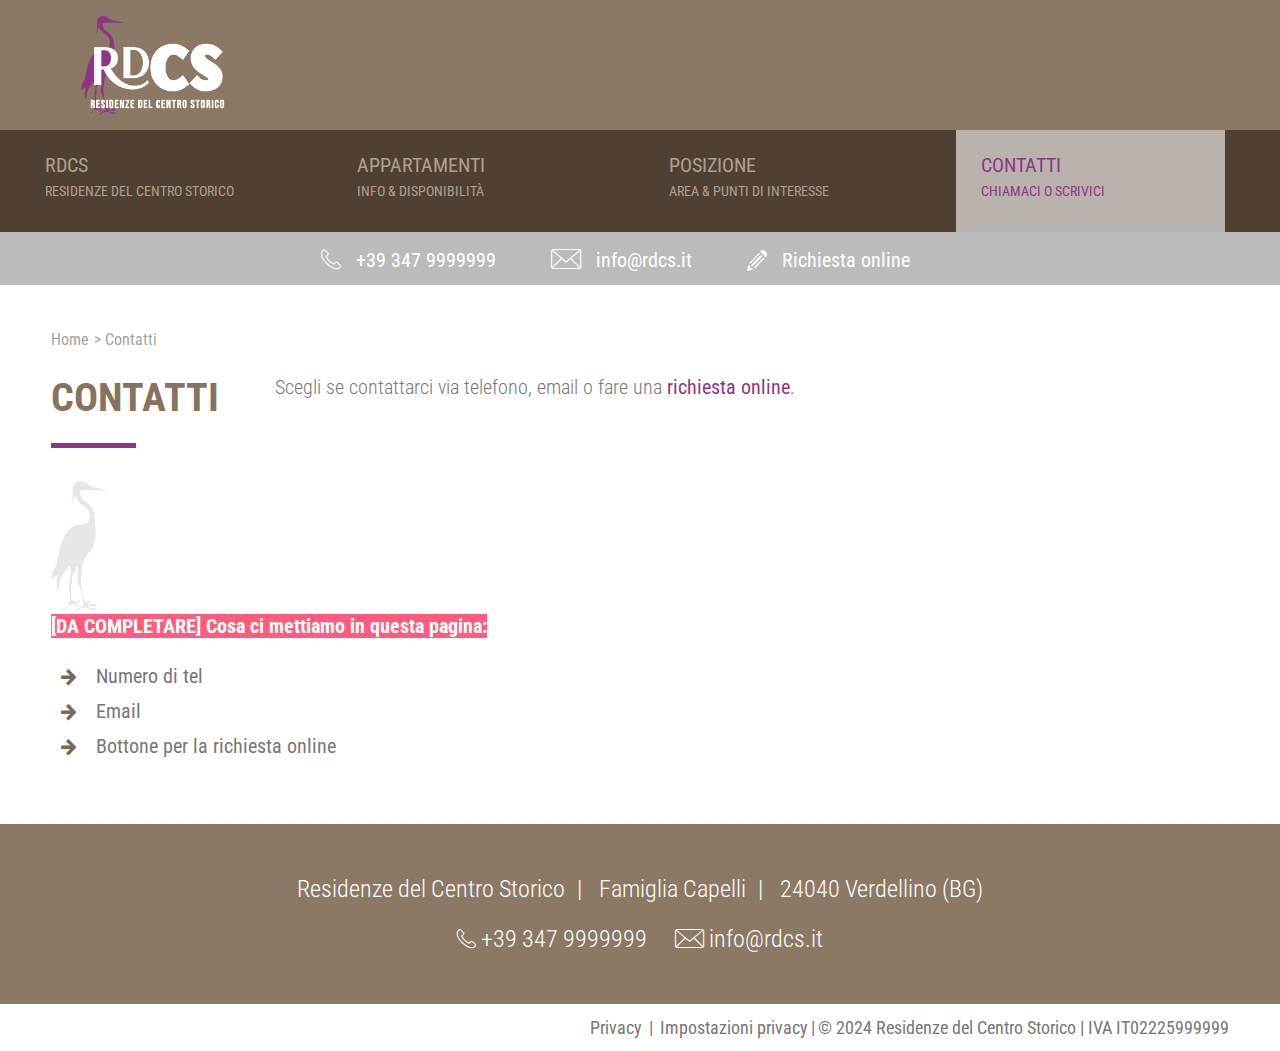
<file: docs/contatti.html>
<!DOCTYPE html>
<html class="no-js" lang="it" xml:lang="it">
<meta http-equiv="content-type" content="text/html;charset=utf-8" />

<head>
    <title>Contatti | Residenze del Centro Storico</title>
    <meta charset="utf-8" />
    <meta name="generator" content="TYPO3 CMS" />
    <meta name="referrer" content="always" />
    <meta name="robots" content="index, follow, noodp" />
    <meta name="viewport" content="width=device-width, initial-scale=1.0, maximum-scale=1, user-scalable=yes" />
    <meta name="description"
        content="Nel nostro hotel a Castelrotto, sulle splendide alture del Passo Pinei, la vostra giornata è scandita dai ritmi della natura. Energia pura e ispirazione!" />
    <meta name="keywords" content="appartamenti residenze bergamo verdellino" />

    <link rel="stylesheet" type="text/css" media="screen" href="css/head-0618139b8ebcd850f28b782c97e05505.merged.css" />
    <link rel="stylesheet" type="text/css" href="css/base.css" />
    <link rel="stylesheet" type="text/css" href="contatti.css" />
    <link rel="stylesheet" type="text/css" href="css/magnific-popup.min.css" />
    <link rel="stylesheet"
        href="css/css2871b.css?family=Roboto+Condensed:ital,wght@0,300;0,400;0,700;1,300;1,400;1,700&amp;display=swap" />

    <script type="text/javascript" src="js/head-0b480a4b91d64fe63521271f8ae18cb8.merged.js"></script>

    <link rel="apple-touch-icon" href="img/apple-touch-icon.png" />
    <link rel="canonical" href="contatti.html" />

    <meta property="og:title" content="Contatti" />
    <meta property="og:site_name" content="Residenze del Centro Storico" />
    <meta property="og:url" content="https://rdcs.it/contatti.html" />
    <meta property="og:description" content="Residenze del Centro Storico, appartamenti a Verdellino, Bergamo" />
    <meta property="og:type" content="website" />
    <meta property="og:locale" content="it_IT" />
    <meta property="og:image" content="https://rdcs.it/" />
    <meta property="og:image:type" content="image/jpeg" />
    <meta property="og:image:width" content="1280" />
    <meta property="og:image:height" content="720" />
</head>

<body class="it uid50">
    <header id="header">
        <div class="main-header-wrap">
            <div class="main-header-bar fixed brown-bright-bg">
                <div class="main-header-other">
                    <div class="main-logo">
                        <a href="." title="Residenze del Centro Storico" target="_top">
                            <img src="img/logo.png" width="200" height="115" alt="Residenze del Centro Storico"
                                title="Residenze del Centro Storico" />
                        </a>
                    </div>
                </div>
                <div class="top-header-contact-data top-header-contact-data-nim">
                    <div>
                        <span class="icon-telefon"></span>
                        <span class="phonejs-nim">Phone protected</span>
                    </div>
                    <div>
                        <span class="icon-email"></span>
                        <span class="emailjs-nim">Email address protected</span>
                    </div>
                    <div>
                        <span><img title="Pencil" alt="Pencil" src="img/pencil.png" width="16" /></span>
                        <span><a href="richiesta.html" title="Richiesta online">Richiesta online</a></span>
                    </div>
                </div>
            </div>

            <div class="sticky-nav icon-menu"></div>
        </div>
    </header>
    <div class="sub-header-bar clearfix sub-header-bar-no-imgs-nim">
        <div class="primary-nav brown-dark-bg" id="primary-nav">
            <div class="primary-nav-outer wrapper">
                <ul class="primary-nav-inner nav level0">
                    <li class="first nav-li-nim">
                        <a href="." target="_top" title="RDCS">
                            <div class="title_text">
                                <span>RDCS</span>
                                <span class="nav_title">Residenze del Centro Storico</span>
                            </div>
                        </a>
                    </li>

                    <li class="nav-li-nim">
                        <a href="appartamenti.html" target="_top" title="APPARTAMENTI">
                            <div class="title_text">
                                <span>APPARTAMENTI</span>
                                <span class="nav_title">Info & disponibilità</span>
                            </div>
                        </a>
                    </li>
                    <li class="nav-li-nim">
                        <a href="posizione.html" target="_top" title="POSIZIONE">
                            <div class="title_text">
                                <span>POSIZIONE</span>
                                <span class="nav_title">area & punti di interesse</span>
                            </div>
                        </a>
                    </li>
                    <li class="act nav-li-nim">
                        <a href="contatti.html" target="_top" title="CONTATTI" class="act">
                            <div class="title_text">
                                <span>CONTATTI</span>
                                <span class="nav_title">
                                    <!-- <span class="icon-telefon display-inline-nim"></span>
                                &nbsp;
                                <span class="icon-email display-inline-nim"></span> -->
                                    chiamaci o scrivici
                                </span>
                            </div>
                        </a>
                    </li>
                </ul>
            </div>
        </div>
    </div>
    <main class="main wrapper" id="main">
        <div class="top-header-contact-data moblie top-header-contact-data-smaller-nim">
            <div>
                <span class="icon-telefon icon"></span>
                <span class="phonejs-nim">Phone protected</span>
            </div>
            <div>
                <span class="icon-email icon"></span>
                <span class="emailjs-nim">Email address protected</span>
            </div>
            <div>
                <span class="icon"><img class="pencil" title="Pencil" alt="Pencil" src="img/pencil.png" /></span>
                <span><a href="richiesta.html" title="Richiesta online">Richiesta online</a></span>
            </div>
        </div>

        <div id="c141" class="section textfield white section-intro-nim">
            <div class="breadcrumb">
                <div class="breadcrumb-outer">
                    <a href="." target="_top" title="Residenze del Centro Storico, Verdellino, Bergamo">Home</a>
                    <span class="breadcrumb-item"> > </span>
                    <span>Contatti</span>
                </div>
            </div>
            <div class="subpart part_l">
                <div class="headlines">
                    <h1 class="header">Contatti</h1>
                </div>
            </div>
            <div class="subpart part_r intro-text-nim">
                <div class="text left">
                    <p>
                        Scegli se contattarci via telefono, email o fare una <a href="richiesta.html"
                            title="Richiesta online">richiesta online</a>.
                    </p>
                </div>
            </div>
        </div>

        <div class="gray-crane-nim">
            <img src="img/crane-gray.png" alt="" title="" />
        </div>

        <div class="section textfield fullwidth white main-section-nim">
            <div class="innerwrap left">
                <div class="text-inner">
                    <span class="red-background"><b>[DA COMPLETARE] Cosa ci mettiamo in questa pagina:</b></span>
                    <ul>
                        <li>Numero di tel</li>
                        <li>Email</li>
                        <li>Bottone per la richiesta online</li>
                    </ul>
                </div>
            </div>
        </div>
    </main>

    <footer class="footer wrapper brown-bright-bg">
        <div class="footer-inner">
            <div class="footer-adresse clearfix">
                <div class="address-group-1">
                    <span>Residenze del Centro Storico</span>
                    <span>Famiglia Capelli</span>
                    <span>24040 Verdellino (BG)</span>
                </div>

                <div class="address-group-2">
                    <span class="after-content-empty-nim"><span class="icon-telefon font-size-80-nim"></span>
                        <a class="phonejs-nim">Phone protected</a></span>




                    <span class="after-content-empty-nim"><span class="icon-email font-size-80-nim"></span>
                        <a class="emailjs-nim">Email address protected</a></span>
                </div>
            </div>
        </div>
    </footer>

    <div class="sub-footer wrapper clearfix">
        <div class="legalnav clearfix width-auto-nim legalnav-nim">
            <a href="privacy.html" target="_top" title="Privacy" class="footer_nav">Privacy
            </a>
            <a href="javascript:void(0)" class="footer_nav" onclick="UC_UI.showSecondLayer()">Impostazioni
                privacy</a>&copy; 2024 Residenze del Centro Storico | IVA IT02225999999
        </div>
    </div>

    <!-- JAVASCRIPT ------------------------------------------------------------------->
    <script type="text/javascript" src="js/body-76dacb609315236b15b4b10293728311.merged.js"></script>
    <script type="text/javascript" src="js/sticky-nav-bar.js"></script>
    <script type="text/javascript" src="js/base.js"></script>
</body>

</html>
</file>
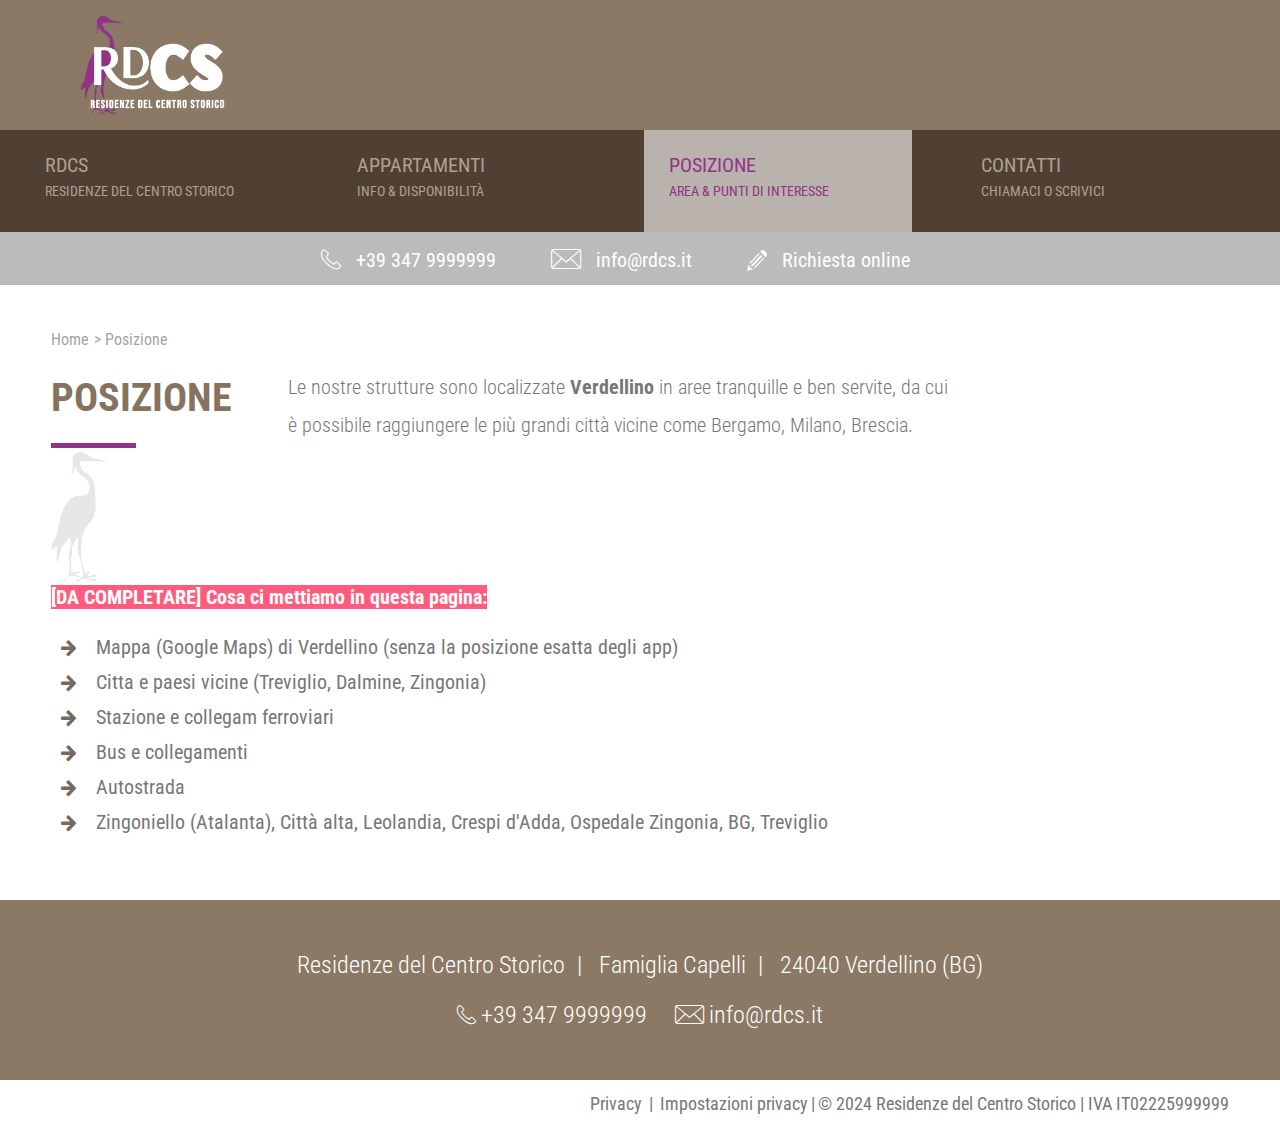
<file: docs/posizione.html>
<!DOCTYPE html>
<html class="no-js" lang="it" xml:lang="it">
<meta http-equiv="content-type" content="text/html;charset=utf-8" />

<head>
    <title>Posizione | Residenze del Centro Storico</title>
    <meta charset="utf-8" />
    <meta name="generator" content="TYPO3 CMS" />
    <meta name="referrer" content="always" />
    <meta name="robots" content="index, follow, noodp" />
    <meta name="viewport" content="width=device-width, initial-scale=1.0, maximum-scale=1, user-scalable=yes" />
    <meta name="description"
        content="Nel nostro hotel a Castelrotto, sulle splendide alture del Passo Pinei, la vostra giornata è scandita dai ritmi della natura. Energia pura e ispirazione!" />
    <meta name="keywords" content="appartamenti residenze bergamo verdellino" />

    <link rel="stylesheet" type="text/css" media="screen" href="css/head-0618139b8ebcd850f28b782c97e05505.merged.css" />
    <link rel="stylesheet" type="text/css" href="css/base.css" />
    <link rel="stylesheet" type="text/css" href="posizione.css" />
    <link rel="stylesheet" type="text/css" href="css/magnific-popup.min.css" />
    <link rel="stylesheet"
        href="css/css2871b.css?family=Roboto+Condensed:ital,wght@0,300;0,400;0,700;1,300;1,400;1,700&amp;display=swap" />

    <script type="text/javascript" src="js/head-0b480a4b91d64fe63521271f8ae18cb8.merged.js"></script>

    <link rel="apple-touch-icon" href="img/apple-touch-icon.png" />
    <link rel="canonical" href="posizione.html" />

    <meta property="og:title" content="Posizione" />
    <meta property="og:site_name" content="Residenze del Centro Storico" />
    <meta property="og:url" content="https://rdcs.it/posizione.html" />
    <meta property="og:description" content="Residenze del Centro Storico, appartamenti a Verdellino, Bergamo" />
    <meta property="og:type" content="website" />
    <meta property="og:locale" content="it_IT" />
    <meta property="og:image" content="https://rdcs.it/" />
    <meta property="og:image:type" content="image/jpeg" />
    <meta property="og:image:width" content="1280" />
    <meta property="og:image:height" content="720" />
</head>

<body class="it uid50">
    <header id="header">
        <div class="main-header-wrap">
            <div class="main-header-bar fixed brown-bright-bg">
                <div class="main-header-other">
                    <div class="main-logo">
                        <a href="." title="Residenze del Centro Storico" target="_top">
                            <img src="img/logo.png" width="200" height="115" alt="Residenze del Centro Storico"
                                title="Residenze del Centro Storico" />
                        </a>
                    </div>
                </div>
                <div class="top-header-contact-data top-header-contact-data-nim">
                    <div>
                        <span class="icon-telefon"></span>
                        <span class="phonejs-nim">Phone protected</span>
                    </div>
                    <div>
                        <span class="icon-email"></span>
                        <span class="emailjs-nim">Email address protected</span>
                    </div>
                    <div>
                        <span><img title="Pencil" alt="Pencil" src="img/pencil.png" width="16" /></span>
                        <span><a href="richiesta.html" title="Richiesta online">Richiesta online</a></span>
                    </div>
                </div>
            </div>

            <div class="sticky-nav icon-menu"></div>
        </div>
    </header>
    <div class="sub-header-bar clearfix sub-header-bar-no-imgs-nim">
        <div class="primary-nav brown-dark-bg" id="primary-nav">
            <div class="primary-nav-outer wrapper">
                <ul class="primary-nav-inner nav level0">
                    <li class="first nav-li-nim">
                        <a href="." target="_top" title="RDCS">
                            <div class="title_text">
                                <span>RDCS</span>
                                <span class="nav_title">Residenze del Centro Storico</span>
                            </div>
                        </a>
                    </li>

                    <li class="nav-li-nim">
                        <a href="appartamenti.html" target="_top" title="APPARTAMENTI">
                            <div class="title_text">
                                <span>APPARTAMENTI</span>
                                <span class="nav_title">Info & disponibilità</span>
                            </div>
                        </a>
                    </li>
                    <li class="act nav-li-nim">
                        <a href="posizione.html" target="_top" title="POSIZIONE" class="act">
                            <div class="title_text">
                                <span>POSIZIONE</span>
                                <span class="nav_title">area & punti di interesse</span>
                            </div>
                        </a>
                    </li>
                    <li class="nav-li-nim">
                        <a href="contatti.html" target="_top" title="CONTATTI">
                            <div class="title_text">
                                <span>CONTATTI</span>
                                <span class="nav_title">
                                    <!-- <span class="icon-telefon display-inline-nim"></span>
                                &nbsp;
                                <span class="icon-email display-inline-nim"></span> -->
                                    chiamaci o scrivici
                                </span>
                            </div>
                        </a>
                    </li>
                </ul>
            </div>
        </div>
    </div>
    <main class="main wrapper" id="main">
        <div class="top-header-contact-data moblie top-header-contact-data-smaller-nim">
            <div>
                <span class="icon-telefon icon"></span>
                <span class="phonejs-nim">Phone protected</span>
            </div>
            <div>
                <span class="icon-email icon"></span>
                <span class="emailjs-nim">Email address protected</span>
            </div>
            <div>
                <span class="icon"><img class="pencil" title="Pencil" alt="Pencil" src="img/pencil.png" /></span>
                <span><a href="richiesta.html" title="Richiesta online">Richiesta online</a></span>
            </div>
        </div>

        <div id="c141" class="section textfield white section-intro-nim">
            <div class="breadcrumb">
                <div class="breadcrumb-outer">
                    <a href="." target="_top" title="Residenze del Centro Storico, Verdellino, Bergamo">Home</a>
                    <span class="breadcrumb-item"> > </span>
                    <span>Posizione</span>
                </div>
            </div>
            <div class="subpart part_l">
                <div class="headlines">
                    <h1 class="header">Posizione</h1>
                </div>
            </div>
            <div class="subpart part_r intro-text-nim">
                <div class="text left">
                    <p>
                        Le nostre strutture sono localizzate <b>Verdellino</b>
                        in aree tranquille e ben servite,
                        da cui è possibile raggiungere le più grandi città vicine come Bergamo, Milano, Brescia.
                    </p>
                </div>
            </div>
        </div>

        <div class="gray-crane-nim">
            <img src="img/crane-gray.png" alt="" title="" />
        </div>

        <div class="section textfield fullwidth white main-section-nim">
            <div class="innerwrap left">
                <div class="text-inner">
                    <span class="red-background"><b>[DA COMPLETARE] Cosa ci mettiamo in questa pagina:</b></span>
                    <ul>
                        <li>Mappa (Google Maps) di Verdellino (senza la posizione esatta degli app)</li>
                        <li>Citta e paesi vicine (Treviglio, Dalmine, Zingonia)</li>
                        <li>Stazione e collegam ferroviari</li>
                        <li>Bus e collegamenti</li>
                        <li>Autostrada</li>
                        <li>Zingoniello (Atalanta), Città alta, Leolandia, Crespi d'Adda, Ospedale Zingonia, BG,
                            Treviglio</li>
                    </ul>
                </div>
            </div>
        </div>
    </main>

    <footer class="footer wrapper brown-bright-bg">
        <div class="footer-inner">
            <div class="footer-adresse clearfix">
                <div class="address-group-1">
                    <span>Residenze del Centro Storico</span>
                    <span>Famiglia Capelli</span>
                    <span>24040 Verdellino (BG)</span>
                </div>

                <div class="address-group-2">
                    <span class="after-content-empty-nim"><span class="icon-telefon font-size-80-nim"></span>
                        <a class="phonejs-nim">Phone protected</a></span>




                    <span class="after-content-empty-nim"><span class="icon-email font-size-80-nim"></span>
                        <a class="emailjs-nim">Email address protected</a></span>
                </div>
            </div>
        </div>
    </footer>

    <div class="sub-footer wrapper clearfix">
        <div class="legalnav clearfix width-auto-nim legalnav-nim">
            <a href="privacy.html" target="_top" title="Privacy" class="footer_nav">Privacy
            </a>
            <a href="javascript:void(0)" class="footer_nav" onclick="UC_UI.showSecondLayer()">Impostazioni
                privacy</a>&copy; 2024 Residenze del Centro Storico | IVA IT02225999999
        </div>
    </div>

    <!-- JAVASCRIPT ------------------------------------------------------------------->
    <script type="text/javascript" src="js/body-76dacb609315236b15b4b10293728311.merged.js"></script>
    <script type="text/javascript" src="js/sticky-nav-bar.js"></script>
    <script type="text/javascript" src="js/base.js"></script>
</body>

</html>
</file>
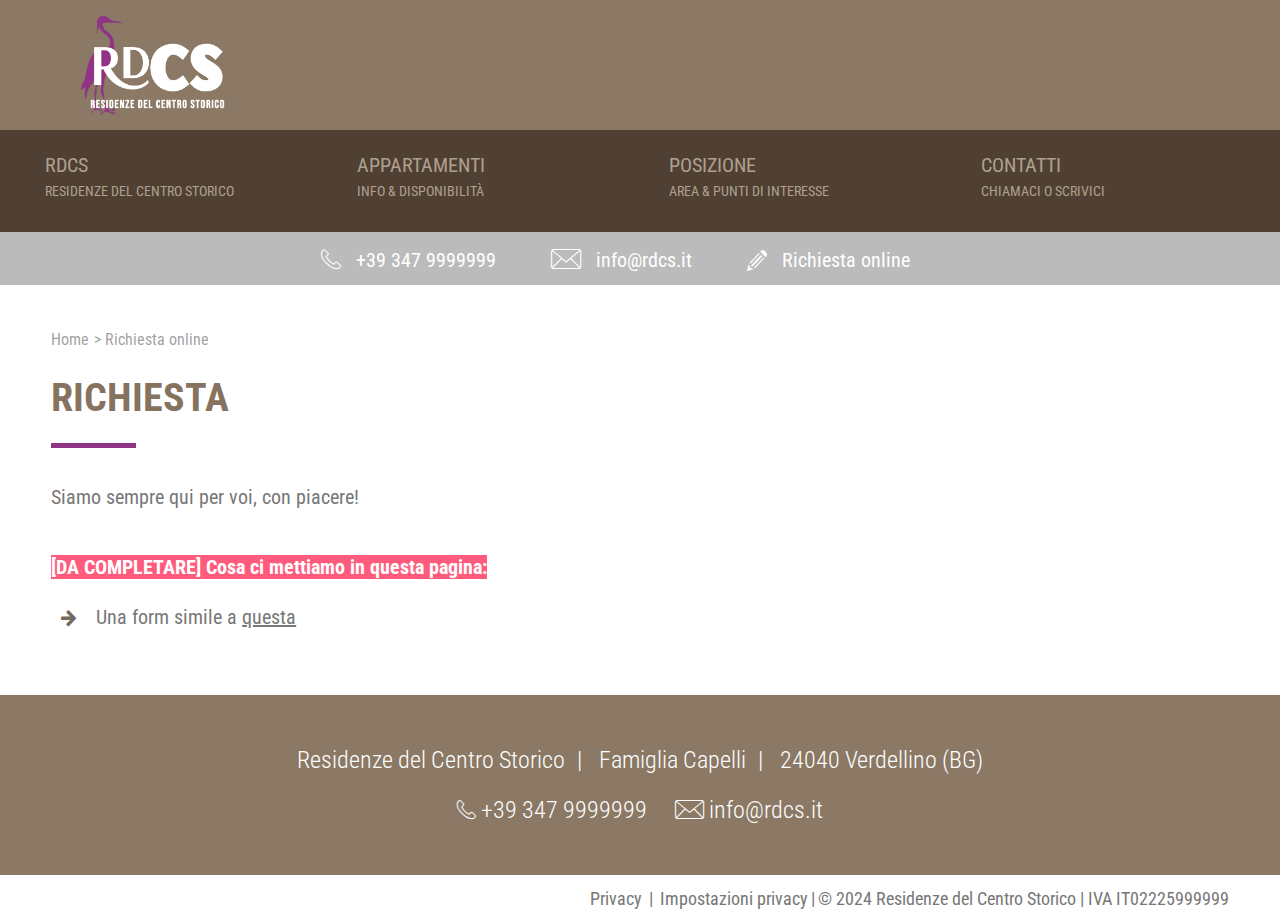
<file: docs/richiesta.html>
<!DOCTYPE html>
<html class="no-js" lang="it" xml:lang="it">
<meta http-equiv="content-type" content="text/html;charset=utf-8" />

<head>
    <title>Richiesta | Residenze del Centro Storico</title>
    <meta charset="utf-8" />
    <meta name="generator" content="TYPO3 CMS" />
    <meta name="referrer" content="always" />
    <meta name="robots" content="index, follow, noodp" />
    <meta name="viewport" content="width=device-width, initial-scale=1.0, maximum-scale=1, user-scalable=yes" />
    <meta name="description"
        content="Nel nostro hotel a Castelrotto, sulle splendide alture del Passo Pinei, la vostra giornata è scandita dai ritmi della natura. Energia pura e ispirazione!" />
    <meta name="keywords" content="appartamenti residenze bergamo verdellino" />

    <link rel="stylesheet" type="text/css" media="screen" href="css/head-0618139b8ebcd850f28b782c97e05505.merged.css" />
    <link rel="stylesheet" type="text/css" href="css/base.css" />
    <link rel="stylesheet" type="text/css" href="richiesta.css" />
    <link rel="stylesheet" type="text/css" href="css/magnific-popup.min.css" />
    <link rel="stylesheet"
        href="css/css2871b.css?family=Roboto+Condensed:ital,wght@0,300;0,400;0,700;1,300;1,400;1,700&amp;display=swap" />

    <script type="text/javascript" src="js/head-0b480a4b91d64fe63521271f8ae18cb8.merged.js"></script>

    <link rel="apple-touch-icon" href="img/apple-touch-icon.png" />
    <link rel="canonical" href="richiesta.html" />

    <meta property="og:title" content="Richiesta" />
    <meta property="og:site_name" content="Residenze del Centro Storico" />
    <meta property="og:url" content="https://rdcs.it/richiesta.html" />
    <meta property="og:description" content="Residenze del Centro Storico, appartamenti a Verdellino, Bergamo" />
    <meta property="og:type" content="website" />
    <meta property="og:locale" content="it_IT" />
    <meta property="og:image" content="https://rdcs.it/" />
    <meta property="og:image:type" content="image/jpeg" />
    <meta property="og:image:width" content="1280" />
    <meta property="og:image:height" content="720" />
</head>

<body class="it uid50">
    <header id="header">
        <div class="main-header-wrap">
            <div class="main-header-bar fixed brown-bright-bg">
                <div class="main-header-other">
                    <div class="main-logo">
                        <a href="." title="Residenze del Centro Storico" target="_top">
                            <img src="img/logo.png" width="200" height="115" alt="Residenze del Centro Storico"
                                title="Residenze del Centro Storico" />
                        </a>
                    </div>
                </div>
                <div class="top-header-contact-data top-header-contact-data-nim">
                    <div>
                        <span class="icon-telefon"></span>
                        <span class="phonejs-nim">Phone protected</span>
                    </div>
                    <div>
                        <span class="icon-email"></span>
                        <span class="emailjs-nim">Email address protected</span>
                    </div>
                    <div>
                        <span><img title="Pencil" alt="Pencil" src="img/pencil.png" width="16" /></span>
                        <span><a href="richiesta.html" title="Richiesta online">Richiesta online</a></span>
                    </div>
                </div>
            </div>

            <div class="sticky-nav icon-menu"></div>
        </div>
    </header>
    <div class="sub-header-bar clearfix sub-header-bar-no-imgs-nim">
        <div class="primary-nav brown-dark-bg" id="primary-nav">
            <div class="primary-nav-outer wrapper">
                <ul class="primary-nav-inner nav level0">
                    <li class="first nav-li-nim">
                        <a href="." target="_top" title="RDCS">
                            <div class="title_text">
                                <span>RDCS</span>
                                <span class="nav_title">Residenze del Centro Storico</span>
                            </div>
                        </a>
                    </li>

                    <li class="nav-li-nim">
                        <a href="appartamenti.html" target="_top" title="APPARTAMENTI">
                            <div class="title_text">
                                <span>APPARTAMENTI</span>
                                <span class="nav_title">Info & disponibilità</span>
                            </div>
                        </a>
                    </li>
                    <li class="nav-li-nim">
                        <a href="posizione.html" target="_top" title="POSIZIONE">
                            <div class="title_text">
                                <span>POSIZIONE</span>
                                <span class="nav_title">area & punti di interesse</span>
                            </div>
                        </a>
                    </li>
                    <li class="nav-li-nim">
                        <a href="contatti.html" target="_top" title="CONTATTI">
                            <div class="title_text">
                                <span>CONTATTI</span>
                                <span class="nav_title">
                                    <!-- <span class="icon-telefon display-inline-nim"></span>
                                &nbsp;
                                <span class="icon-email display-inline-nim"></span> -->
                                    chiamaci o scrivici
                                </span>
                            </div>
                        </a>
                    </li>
                </ul>
            </div>
        </div>
    </div>
    <main class="main wrapper" id="main">
        <div class="top-header-contact-data moblie top-header-contact-data-smaller-nim">
            <div>
                <span class="icon-telefon icon"></span>
                <span class="phonejs-nim">Phone protected</span>
            </div>
            <div>
                <span class="icon-email icon"></span>
                <span class="emailjs-nim">Email address protected</span>
            </div>
            <div>
                <span class="icon"><img class="pencil" title="Pencil" alt="Pencil" src="img/pencil.png" /></span>
                <span><a href="richiesta.html" title="Richiesta online">Richiesta online</a></span>
            </div>
        </div>

        <div id="c141" class="section textfield white section-intro-nim">
            <div class="breadcrumb">
                <div class="breadcrumb-outer">
                    <a href="." target="_top" title="Residenze del Centro Storico, Verdellino, Bergamo">Home</a>
                    <span class="breadcrumb-item"> > </span>
                    <span>Richiesta online</span>
                </div>
            </div>
            <div class="subpart part_l">
                <div class="headlines">
                    <h1 class="header">Richiesta</h1>
                </div>
            </div>
        </div>

        <div class="gray-crane-nim subtitle-nim">
            Siamo sempre qui per voi, con piacere!
        </div>

        <div class="section textfield fullwidth white main-section-nim">
            <div class="innerwrap left">
                <div class="text-inner">
                    <span class="red-background"><b>[DA COMPLETARE] Cosa ci mettiamo in questa pagina:</b></span>
                    <ul>
                        <li>Una form simile a <a
                                href="https://www.panidersattel.com/it/prezzi-panoramica-offerte/richiesta">questa</a>
                        </li>
                    </ul>
                </div>
            </div>
        </div>
    </main>

    <footer class="footer wrapper brown-bright-bg">
        <div class="footer-inner">
            <div class="footer-adresse clearfix">
                <div class="address-group-1">
                    <span>Residenze del Centro Storico</span>
                    <span>Famiglia Capelli</span>
                    <span>24040 Verdellino (BG)</span>
                </div>

                <div class="address-group-2">
                    <span class="after-content-empty-nim"><span class="icon-telefon font-size-80-nim"></span>
                        <a class="phonejs-nim">Phone protected</a></span>




                    <span class="after-content-empty-nim"><span class="icon-email font-size-80-nim"></span>
                        <a class="emailjs-nim">Email address protected</a></span>
                </div>
            </div>
        </div>
    </footer>

    <div class="sub-footer wrapper clearfix">
        <div class="legalnav clearfix width-auto-nim legalnav-nim">
            <a href="privacy.html" target="_top" title="Privacy" class="footer_nav">Privacy
            </a>
            <a href="javascript:void(0)" class="footer_nav" onclick="UC_UI.showSecondLayer()">Impostazioni
                privacy</a>&copy; 2024 Residenze del Centro Storico | IVA IT02225999999
        </div>
    </div>

    <!-- JAVASCRIPT ------------------------------------------------------------------->
    <script type="text/javascript" src="js/body-76dacb609315236b15b4b10293728311.merged.js"></script>
    <script type="text/javascript" src="js/sticky-nav-bar.js"></script>
    <script type="text/javascript" src="js/base.js"></script>
</body>

</html>
</file>
<file: docs/css/head-0618139b8ebcd850f28b782c97e05505.merged.css>
@charset "UTF-8";
html {
  font-family: sans-serif;
  -ms-text-size-adjust: 100%;
  -webkit-text-size-adjust: 100%;
}
body {
  margin: 0;
}
article,
aside,
details,
figcaption,
figure,
footer,
header,
hgroup,
main,
menu,
nav,
section,
summary {
  display: block;
}
audio,
canvas,
progress,
video {
  display: inline-block;
  vertical-align: baseline;
}
audio:not([controls]) {
  display: none;
  height: 0;
}
[hidden],
template {
  display: none;
}
a {
  background-color: transparent;
}
a:active,
a:hover {
  outline: 0;
}
abbr[title] {
  border-bottom: 1px dotted;
}
b,
strong {
  font-weight: bold;
}
dfn {
  font-style: italic;
}
h1 {
  font-size: 2em;
  margin: 0.67em 0;
}
mark {
  background: #ff0;
  color: #000;
}
small {
  font-size: 80%;
}
sub,
sup {
  font-size: 75%;
  line-height: 0;
  position: relative;
  vertical-align: baseline;
}
sup {
  top: -0.5em;
}
sub {
  bottom: -0.25em;
}
img {
  border: 0;
}
svg:not(:root) {
  overflow: hidden;
}
figure {
  margin: 1em 40px;
}
hr {
  -moz-box-sizing: content-box;
  box-sizing: content-box;
  height: 0;
}
pre {
  overflow: auto;
}
code,
kbd,
pre,
samp {
  font-family: monospace, monospace;
  font-size: 1em;
}
button,
input,
optgroup,
select,
textarea {
  color: inherit;
  font: inherit;
  margin: 0;
}
button {
  overflow: visible;
}
button,
select {
  text-transform: none;
}
button,
html input[type="button"],
input[type="reset"],
input[type="submit"] {
  -webkit-appearance: button;
  cursor: pointer;
}
button[disabled],
html input[disabled] {
  cursor: default;
}
button::-moz-focus-inner,
input::-moz-focus-inner {
  border: 0;
  padding: 0;
}
input {
  line-height: normal;
}
input[type="checkbox"],
input[type="radio"] {
  box-sizing: border-box;
  padding: 0;
}
input[type="number"]::-webkit-inner-spin-button,
input[type="number"]::-webkit-outer-spin-button {
  height: auto;
}
input[type="search"] {
  -webkit-appearance: textfield;
  -moz-box-sizing: content-box;
  -webkit-box-sizing: content-box;
  box-sizing: content-box;
}
input[type="search"]::-webkit-search-cancel-button,
input[type="search"]::-webkit-search-decoration {
  -webkit-appearance: none;
}
fieldset {
  border: 1px solid #c0c0c0;
  margin: 0 2px;
  padding: 0.35em 0.625em 0.75em;
}
legend {
  border: 0;
  padding: 0;
}
textarea {
  overflow: auto;
}
optgroup {
  font-weight: bold;
}
table {
  border-collapse: collapse;
  border-spacing: 0;
}
td,
th {
  padding: 0;
}

.slick-slider {
  position: relative;
  display: block;
  -moz-box-sizing: border-box;
  box-sizing: border-box;
  -webkit-user-select: none;
  -moz-user-select: none;
  -ms-user-select: none;
  user-select: none;
  -webkit-touch-callout: none;
  -khtml-user-select: none;
  -ms-touch-action: pan-y;
  touch-action: pan-y;
  -webkit-tap-highlight-color: transparent;
}
.slick-list {
  position: relative;
  display: block;
  overflow: hidden;
  margin: 0;
  padding: 0;
}
.slick-list:focus {
  outline: none;
}
.slick-list.dragging {
  cursor: pointer;
  cursor: hand;
}
.slick-slider .slick-track,
.slick-slider .slick-list {
  -webkit-transform: translate3d(0, 0, 0);
  -moz-transform: translate3d(0, 0, 0);
  -ms-transform: translate3d(0, 0, 0);
  -o-transform: translate3d(0, 0, 0);
  transform: translate3d(0, 0, 0);
}
.slick-track {
  position: relative;
  top: 0;
  left: 0;
  display: block;
}
.slick-track:before,
.slick-track:after {
  display: table;
  content: "";
}
.slick-track:after {
  clear: both;
}
.slick-loading .slick-track {
  visibility: hidden;
}
.slick-slide {
  display: none;
  float: left;
  height: 100%;
  min-height: 1px;
}
[dir="rtl"] .slick-slide {
  float: right;
}
.slick-slide img {
  display: block;
}
.slick-slide.slick-loading img {
  display: none;
}
.slick-slide.dragging img {
  pointer-events: none;
}
.slick-initialized .slick-slide {
  display: block;
}
.slick-loading .slick-slide {
  visibility: hidden;
}
.slick-vertical .slick-slide {
  display: block;
  height: auto;
  border: 1px solid transparent;
}
.slick-arrow.slick-hidden {
  display: none;
}

@font-face {
  font-family: "icomoon";
  src: url("../fonts/icomoon/icomoonba00.eot?sh4arp");
  src: url("../fonts/icomoon/icomoonba00.eot?sh4arp#iefix")
      format("embedded-opentype"),
    url("../fonts/icomoon/icomoonba00.ttf?sh4arp") format("truetype"),
    url("../fonts/icomoon/icomoonba00.woff?sh4arp") format("woff"),
    url("../fonts/icomoon/icomoonba00.svg?sh4arp#icomoon") format("svg");
  font-weight: normal;
  font-style: normal;
}
[class^="icon-"],
[class*=" icon-"] {
  font-family: "icomoon" !important;
  speak: none;
  font-style: normal;
  font-weight: normal;
  font-variant: normal;
  text-transform: none;
  line-height: 1;
  -webkit-font-smoothing: antialiased;
  -moz-osx-font-smoothing: grayscale;
}
.icon-menu:before {
  content: "\e60c";
}
.icon-flickr:before {
  content: "\e900";
}
.icon-skype:before {
  content: "\e901";
}
.icon-Gmap2:before {
  content: "\e902";
}
.icon-reh:before {
  content: "\e903";
}
.icon-stern:before {
  content: "\e904";
}
.icon-download:before {
  content: "\e905";
}
.icon-schmung:before {
  content: "\e906";
}
.icon-webcam:before {
  content: "\e907";
}
.icon-email:before {
  content: "\e908";
}
.icon-Facebook:before {
  content: "\e909";
}
.icon-Google:before {
  content: "\e90a";
}
.icon-pfeil2:before {
  content: "\e90b";
}
.icon-angebote:before {
  content: "\e90c";
}
.icon-bidlergalerie:before {
  content: "\e90d";
}
.icon-document:before {
  content: "\e90e";
}
.icon-maps:before {
  content: "\e90f";
}
.icon-preise:before {
  content: "\e910";
}
.icon-Instagram:before {
  content: "\e911";
}
.icon-kalender:before {
  content: "\e912";
}
.icon-LinkedIn:before {
  content: "\e913";
}
.icon-pfeil:before {
  content: "\e914";
}
.icon-more:before {
  content: "\e915";
}
.icon-less:before {
  content: "\e916";
}
.icon-Pinterest:before {
  content: "\e917";
}
.icon-schliessen:before {
  content: "\e918";
}
.icon-telefon:before {
  content: "\e919";
}
.icon-Twitter:before {
  content: "\e91a";
}
.icon-Gmap:before {
  content: "\e91b";
}
.icon-checkmark:before {
  content: "\e91c";
}
.icon-checkbox-checked:before {
  content: "\e91d";
}
@font-face {
  font-family: "icomoon";
  src: url("../fonts/icomoon-new/icomoon0a67.eot?px4pdm");
  src: url("../fonts/icomoon-new/icomoon0a67.eot?px4pdm#iefix")
      format("embedded-opentype"),
    url("../fonts/icomoon-new/icomoon0a67.ttf?px4pdm") format("truetype"),
    url("../fonts/icomoon-new/icomoon0a67.woff?px4pdm") format("woff"),
    url("../fonts/icomoon-new/icomoon0a67.svg?px4pdm#icomoon") format("svg");
  font-weight: normal;
  font-style: normal;
  font-display: block;
}
[class^="icon-"],
[class*=" icon-"] {
  font-family: "icomoon" !important;
  speak: never;
  font-style: normal;
  font-weight: normal;
  font-variant: normal;
  text-transform: none;
  line-height: 1;
  -webkit-font-smoothing: antialiased;
  -moz-osx-font-smoothing: grayscale;
}
.icon-camera:before {
  content: "\e932";
}
html {
  -webkit-box-sizing: border-box !important;
  -moz-box-sizing: border-box !important;
  box-sizing: border-box !important;
}
*,
*:before,
*:after {
  -webkit-box-sizing: inherit;
  -moz-box-sizing: inherit;
  box-sizing: inherit;
}
html,
button,
input,
select,
textarea {
  color: #222;
}
html {
  font-size: 1em;
  line-height: 1.4;
}
::-moz-selection {
  background: #b3d4fc;
  text-shadow: none;
}
::selection {
  background: #b3d4fc;
  text-shadow: none;
}
hr {
  display: block;
  height: 1px;
  border: 0;
  border-top: 1px solid #ccc;
  margin: 1em 0;
  padding: 0;
}
audio,
canvas,
img,
video {
  vertical-align: middle;
}
fieldset {
  border: 0;
  margin: 0;
  padding: 0;
}
textarea {
  resize: vertical;
}
div.csc-textpic .csc-textpic-imagewrap figure,
div.csc-textpic figure.csc-textpic-imagewrap {
  display: block !important;
}
figcaption.csc-textpic-caption {
  display: block !important;
}
.csc-textpic-imagewrap,
.csc-textpic-imagewrap > .csc-textpic-imagewrap {
  max-width: 100% !important;
}
.csc-textpic-imagewrap img,
.csc-textpic-imagewrap .csc-textpic-image {
  max-width: 100% !important;
  height: auto;
}
.csc-textpic-imagewrap.col_1 {
  max-width: 100% !important;
}
.csc-textpic-intext-right-nowrap > .csc-textpic-imagewrap,
.csc-textpic-intext-left-nowrap > .csc-textpic-imagewrap,
.csc-textpic-intext-right > .csc-textpic-imagewrap,
.csc-textpic-intext-left > .csc-textpic-imagewrap {
  max-width: 48.99% !important;
}
.csc-textpic-intext-right-nowrap > .csc-textpic-imagewrap.col_1,
.csc-textpic-intext-left-nowrap > .csc-textpic-imagewrap.col_1,
.csc-textpic-intext-right > .csc-textpic-imagewrap.col_1,
.csc-textpic-intext-left > .csc-textpic-imagewrap.col_1 {
  width: auto !important;
  max-width: 48.99% !important;
}
div.csc-textpic-intext-right div.csc-textpic-imagewrap,
div.csc-textpic-intext-right-nowrap div.csc-textpic-imagewrap {
  margin-left: 2% !important;
}
div.csc-textpic-intext-left div.csc-textpic-imagewrap,
div.csc-textpic-intext-left-nowrap div.csc-textpic-imagewrap {
  margin-right: 2% !important;
}
.csc-textpic-intext-left-nowrap .csc-textpic-imagewrap + div,
.csc-textpic-intext-right-nowrap .csc-textpic-imagewrap + div {
  margin: 0 !important;
  max-width: 48.99% !important;
}
.csc-textpic-intext-left-nowrap .csc-textpic-imagewrap + div {
  float: right !important;
}
.csc-textpic-intext-right-nowrap .csc-textpic-imagewrap + div {
  float: left !important;
}
.csc-textpic-imagewrap .csc-textpic-imagecolumn {
  margin: 0 1% 1% 0 !important;
}
.csc-textpic-imagewrap .csc-textpic-lastcol {
  margin-right: 0 !important;
}
.csc-textpic-imagewrap.col_2 .csc-textpic-imagecolumn {
  max-width: 49.49% !important;
}
.csc-textpic-imagewrap.col_3 .csc-textpic-imagecolumn {
  max-width: 32.65% !important;
}
.csc-textpic-imagewrap.col_4 .csc-textpic-imagecolumn {
  max-width: 24.24% !important;
}
.csc-textpic-imagewrap.col_5 .csc-textpic-imagecolumn {
  max-width: 19.19% !important;
}
.csc-textpic-imagewrap.col_6 .csc-textpic-imagecolumn {
  max-width: 15.82% !important;
}
.csc-textpic-imagewrap.col_7 .csc-textpic-imagecolumn {
  max-width: 13.41% !important;
}
.csc-textpic-imagewrap.col_8 .csc-textpic-imagecolumn {
  max-width: 11.61% !important;
}
.ir {
  background-color: transparent;
  border: 0;
  overflow: hidden;
  *text-indent: -9999px;
}
.ir:before {
  content: "";
  display: block;
  width: 0;
  height: 150%;
}
.hidden {
  display: none !important;
  visibility: hidden;
}
.visuallyhidden {
  border: 0;
  clip: rect(0 0 0 0);
  height: 1px;
  margin: -1px;
  overflow: hidden;
  padding: 0;
  position: absolute;
  width: 1px;
}
.visuallyhidden.focusable:active,
.visuallyhidden.focusable:focus {
  clip: auto;
  height: auto;
  margin: 0;
  overflow: visible;
  position: static;
  width: auto;
}
.invisible {
  visibility: hidden;
}
.clearfix:before,
.clearfix:after {
  content: " ";
  display: table;
}
.clearfix:after {
  clear: both;
  float: none;
}
.clearfix {
  *zoom: 1;
}
.clear {
  clear: both;
}
.fixed {
  position: fixed !important;
}
.white {
  background: #fff;
}
.bright {
  background: #eee;
}
.dark {
  background: #bbb;
}
.darker {
  background: #777;
}
.left {
  text-align: left;
}
.right {
  text-align: right;
}
.center {
  text-align: center;
}
.justify {
  text-align: justify;
}
.duration1:after {
  content: "min.";
}
.duration2:after {
  content: "h.";
}
.duration3:after {
  content: "items.";
}
.loading {
  background-image: url("../img/loader.gif");
  background-repeat: no-repeat;
  background-position: center;
  width: 80px;
  height: 80px;
  margin: auto;
}
#header .loading {
  height: 100%;
}
.footer .loading {
  position: absolute;
  left: 0;
  right: 0;
  top: 0;
  height: 100%;
}

.headlines {
  padding-bottom: 2%;
  padding-right: 5%;
  color: #857360;
}
.headlines:after {
  display: block;
  border-top: 5px solid #903585;
  width: 85px;
  margin: 15px 0 0;
  text-align: right;
  content: "";
}
.fullwidth .center .headlines:after {
  margin: 35px auto 0;
}
.fullwidth .right .headlines:after {
  margin: 35px 0 0 auto;
}
.main li:before {
  content: "\e915";
  font-family: "icomoon" !important;
  speak: none;
  font-style: normal;
  font-weight: 400;
  font-variant: normal;
  text-transform: none;
  line-height: 1;
  -webkit-font-smoothing: antialiased;
  -moz-osx-font-smoothing: grayscale;
  position: absolute;
  left: -35px;
  top: 8px;
  color: rgba(80, 64, 51, 0.8) !important;
  font-size: 0.8em;
}
.wrapper {
  max-width: 1920px;
  margin: auto;
}
.breadcrumb-outer {
  margin: 0 0 0 55px;
}
.breadcrumb span,
.breadcrumb a {
  font-size: 0.8em;
}
.breadcrumb {
  margin: auto auto 15px;
}
.breadcrumb,
.breadcrumb span,
.breadcrumb a {
  color: rgba(119, 119, 119, 0.7);
}
.section {
  margin: auto auto 3px;
}
.section .subpart {
  width: 50%;
  display: table-cell;
  direction: ltr;
  vertical-align: top;
  position: relative;
  overflow: hidden;
  padding: 0 55px;
}
.section.html {
  margin: 0 0 40px;
}
.section.html .innerwrap {
  padding: 0;
}
.section.textfield {
  padding: 3% 0 40px;
}
.section.textfield .subpart {
  display: inline-block;
}
.textfield .text-inner h2 {
  color: #857360;
}
body:not(.uid57) .section.textfield i.reh.icon-reh {
  font-size: 200px;
  opacity: 0.2;
}
body:not(.uid57) .section.textfield + .textpic {
  margin-top: 100px;
}
.section.textfield + .offer-slider,
.section.textfield + .imageboxes,
.section.textfield + .eHotelier .room-outer,
.section.textfield + .togglebox,
.section.textfield + .bg,
.section.textfield + .imagebox-flex {
  margin-top: 100px;
  position: relative;
}
.uid74 .footer::before,
body:not(.uid57) .section.textfield + .textpic::before,
.section.textfield + .offer-slider::before,
.section.textfield + .imageboxes::before,
.section.textfield + .eHotelier .room-outer::before,
.section.textfield + .togglebox::before,
.section.textfield + .bg::before,
.section.textfield + .imagebox-flex::before {
  font-family: "icomoon" !important;
  speak: none;
  font-style: normal;
  font-weight: 400;
  font-variant: normal;
  text-transform: none;
  line-height: 1;
  z-index: 101;
  -webkit-font-smoothing: antialiased;
  -moz-osx-font-smoothing: grayscale;
  content: "\e903";
  font-size: 100px;
  opacity: 0.2;
  position: absolute;
  top: 0;
  left: 4%;
  color: #777;
}
.uid74 .footer::before,
body:not(.uid57) .section.textfield + .textpic::before,
.section.textfield + .offer-slider::before,
.section.textfield + .imageboxes::before,
.section.textfield + .togglebox::before,
.section.textfield + .bg::before,
.section.textfield + .eHotelier .room-outer::before,
.section.textfield + .imagebox-flex::before {
  top: -100px;
}
.section.textfield.offerdetail .subpart.part_l {
  float: left;
  margin-bottom: 20px;
}
.section.textfield.offerdetail .subpart.part_l .periodheader .periods {
  font-weight: 400;
  font-size: 1.25em;
  color: #504033;
}
.section.textfield.offerdetail .subpart.part_r .price {
  color: #903585;
  font-size: 1.3em;
  font-weight: 300;
}
.section.textfield.offerdetail .subpart.part_r .priceamount {
  font-size: 2em;
  font-weight: 500;
}
.section.textfield.offerdetail .subpart.part_r .button {
  float: left;
}
.section.textfield.offerdetail .subpart.part_r .button + .button {
  margin-left: 15px;
}
.section.textfield.offerdetail .subpart.part_r .button.back {
  background: #8b7965;
}
.section.textfield.offerdetail .subpart.part_r .button.back:hover a {
  color: #8b7965 !important;
}
.innerwrap {
  padding: 0 55px;
}
.section.textpic {
  position: relative;
  width: 100%;
}
.section.textpic .part_l,
.section.textpic .part_sl {
  position: absolute;
  display: inline;
  left: 0;
  right: 0;
  top: 0;
  bottom: 0;
  padding: 0;
}
.section.textpic .part_r {
  float: right;
  box-sizing: border-box;
}
.section.textpic img,
.room-slider img {
  -webkit-transition: all 0.3s ease-in-out 0;
  -moz-transition: all 0.5s ease-in-out 0;
  -o-transition: all 0.5s ease-in-out 0;
  transition: all ease-in-out 0.3s;
  width: 100%;
  height: auto;
  display: block;
}
.section.textpic .part_l,
.part_sl {
  padding: 0;
}
.section.textpic img:hover,
.imageboxes img:hover,
.room-slider img:hover {
  -webkit-transform: scale(1.015);
  -moz-transform: scale(1.015);
  -ms-transform: scale(1.015);
  -o-transform: scale(1.015);
  transform: scale(1.015);
}
.section.textpic .button {
  margin: 0;
}
.section.offer-slider img,
.section.offer-slider-trio img {
  transition: all 0.3s;
  -webkit-transition: all 0.3s;
  -moz-transition: all 0.3s;
  -ms-transition: all 0.3s;
}
.section.textpic .headlines:after {
  display: none;
}
.section.textpic .time {
  font-size: 1.2em;
  display: inline;
}
.section.textpic .price {
  font-size: 1.6em;
  font-weight: 100;
}
.section.theme {
  display: table;
}
.section.theme .header {
  padding-top: 50px;
}
.section.theme .text {
  padding-bottom: 100px;
}
.section .parallax-inner,
.section.bg .img-bg {
  position: relative !important;
  overflow: hidden;
  -webkit-transform: translate3d(0, 0, 0);
  transform: translate3d(0, 0, 0);
}
.section.bg .img-bg img {
  -webkit-transition: all 0.3s ease-in-out 0;
  -moz-transition: all 0.5s ease-in-out 0;
  -o-transition: all 0.5s ease-in-out 0;
  transition: all ease-in-out 0.3s;
  display: block;
  width: 100%;
}
.imageboxes img {
  -webkit-transition: all 0.3s ease-in-out 0;
  -moz-transition: all 0.5s ease-in-out 0;
  -o-transition: all 0.5s ease-in-out 0;
  transition: all ease-in-out 0.3s;
  width: auto;
  height: 100%;
  display: block;
  min-width: 100%;
  min-height: 100%;
  margin: auto;
  position: absolute;
  top: -100%;
  right: -100%;
  bottom: -100%;
  left: -100%;
}
.imageboxes .single {
  width: 33.33%;
  padding: 0;
  overflow: hidden;
  float: left;
  box-sizing: border-box;
  position: relative;
  display: table-cell;
  padding: 14.05%;
}
.imageboxes .single + .single {
  border-left: 5px solid transparent;
}
.imageboxes .nav-button-next {
  top: 50%;
  right: 45px;
}
.imageboxes .nav-button-prev {
  left: 45px;
}
.section.imagebox-flex {
  margin: 0;
}
.imagebox-flex .innerwrap {
  position: relative;
  padding: 0;
}
.imagebox-flex .box_1,
.imagebox-flex .box_2 {
  display: block;
  overflow: hidden;
}
.imagebox-flex .box_1 .image,
.imagebox-flex .box_2 .image {
  overflow: hidden;
  height: 100%;
}
.imagebox-flex .image picture {
  background: #000;
  display: block;
  width: 100%;
  height: 100%;
}
.imagebox-flex .image img {
  opacity: 1;
  transition: opacity 0.25s ease-in-out;
  -moz-transition: opacity 0.25s ease-in-out;
  -webkit-transition: opacity 0.25s ease-in-out;
}
.imagebox-flex .image img:hover {
  opacity: 0.4;
}
.imagebox-flex.boxalign_60-40 .box_1 {
  width: 60%;
  position: relative;
}
.imagebox-flex.boxalign_60-40 .box_1 .image {
  padding: 0 3px 3px 0;
}
.imagebox-flex.boxalign_60-40 .box_1 .image img {
  width: 100%;
  height: auto;
}
.imagebox-flex.boxalign_60-40 .box_2 {
  width: 40%;
  position: absolute;
  top: 0;
  bottom: 0;
  right: 0;
  margin: 0 0 3px 3px;
}
.imagebox-flex.boxalign_60-40 .box_2 .image img {
  height: 100%;
  width: auto;
}
.imagebox-flex.boxalign_40-60 .box_1 {
  width: 40%;
  position: absolute;
  top: 0;
  bottom: 0;
  left: 0;
  margin: 0 3px 3px 0;
}
.imagebox-flex.boxalign_40-60 .box_1 .image img {
  height: 100%;
  width: auto;
}
.imagebox-flex.boxalign_40-60 .box_2 {
  width: 60%;
  float: right;
  position: relative;
}
.imagebox-flex.boxalign_40-60 .box_2 .image {
  margin: 0 0 3px 3px;
}
.imagebox-flex.boxalign_40-60 .box_2 .image img {
  width: 100%;
  height: auto;
}
.imagebox-flex.boxalign_50-50 .box_1 {
  padding: 0 3px 3px 0;
}
.imagebox-flex.boxalign_50-50 .box_2 {
  padding: 0 0 3px;
}
.imagebox-flex.boxalign_50-50 .box_1,
.imagebox-flex.boxalign_50-50 .box_2 {
  width: 50%;
  float: left;
  position: relative;
}
.imagebox-flex.boxalign_50-50 .box_1 .image img,
.imagebox-flex.boxalign_50-50 .box_2 .image img {
  width: auto;
  height: 100%;
}
.imagebox-flex.boxalign_33-66 .box_1 {
  width: 33.33%;
  position: absolute;
  top: 0;
  bottom: 0;
  left: 0;
  margin: 0 3px 3px 0;
}
.imagebox-flex.boxalign_33-66 .box_1 .image img {
  height: 100%;
  width: auto;
}
.imagebox-flex.boxalign_33-66 .box_2 {
  width: 66.66%;
  float: right;
  position: relative;
}
.imagebox-flex.boxalign_33-66 .box_2 .image {
  margin: 0 0 3px 3px;
}
.imagebox-flex.boxalign_33-66 .box_2 .image img {
  width: 100%;
  height: auto;
}
.imagebox-flex.boxalign_66-33 .box_1 {
  width: 66.66%;
  position: relative;
}
.imagebox-flex.boxalign_66-33 .box_1 .image {
  padding: 0 3px 3px 0;
}
.imagebox-flex.boxalign_66-33 .box_1 .image img {
  width: 100%;
  height: auto;
}
.imagebox-flex.boxalign_66-33 .box_2 {
  width: 33.33%;
  position: absolute;
  top: 0;
  bottom: 0;
  right: 0;
  margin: 0 0 3px 3px;
}
.imagebox-flex.boxalign_66-33 .box_2 .image img {
  height: 100%;
  width: auto;
}
.imagebox-flex.boxalign_100 .image {
  width: 100%;
}
.imagebox-flex .overlay,
.imagebox-flex .bar {
  position: absolute;
  top: 0;
  left: 0;
}
.imagebox-flex .overlay.no_text.no_title,
.imagebox-flex .overlay.no_title,
.imagebox-flex .bar.no_title {
  display: none;
}
.imagebox-flex .overlay {
  width: 350px;
  height: 120px;
  background-color: rgba(144, 53, 133, 0.9);
}
.imagebox-flex .overlay.no_text {
  height: 80px;
}
.imagebox-flex .bar {
  width: 350px;
  height: 120px;
  padding-top: 20px;
  padding-left: 40px;
  line-height: 40px;
}
.imagebox-flex .bar .title,
.imagebox-flex .bar .text {
  color: #fff;
  display: block;
}
.imagebox-flex .bar .title {
  font-size: 1.5em;
  font-weight: 700;
  text-transform: uppercase;
}
.imagebox-flex .bar .text {
  font-size: 1em;
}
.imagebox-flex.boxalign_40-60 .box_2 .overlay,
.imagebox-flex.boxalign_40-60 .box_2 .bar,
.imagebox-flex.boxalign_33-66 .box_2 .overlay,
.imagebox-flex.boxalign_33-66 .box_2 .bar {
  left: 3px;
}
.section.infotable {
  padding: 1% 4% 4%;
}
.section.infotable .panel_header {
}
.section.infotable .panel_header .headlines:after {
  display: none !important;
}
.section.infotable .table {
  display: table;
  color: #fff;
  width: 100%;
  height: auto;
}
.section.infotable .table .column {
  height: auto;
  background: #8b7965;
}
.section.infotable .table .column_1,
.section.infotable .table .column_2 {
  width: 49%;
}
.section.infotable .table .column_empty {
  width: 2%;
  background-color: #fff !important;
}
.section.infotable .table .column .col-wrap-inner {
  padding: 4% 10%;
}
.section.infotable .table .column .item {
  line-height: 30px;
}
.section.infotable .table .column .header {
  font-size: 1.65em;
  font-weight: 700;
  text-transform: uppercase;
  padding-bottom: 50px;
}
.section.infotable .table .column,
.section.infotable .table .column .symbol,
.section.infotable .table .column .text {
  display: table-cell;
}
.section.infotable .table .column .symbol,
.section.infotable .table .column .text {
  vertical-align: middle;
}
.section.infotable .table .column .symbol {
  padding-right: 15px;
  width: 1%;
}
.section.infotable .table .column .symbol .icon {
  display: block;
  padding: 10px;
  background: #d0c6ba;
  border-radius: 100%;
  min-width: 55px;
  min-height: 55px;
  max-width: 55px;
  max-height: 55px;
  text-align: center;
  color: #504033;
  font-size: 32px;
}
.section.infotable .table .column .text {
  color: #d0c6ba;
  padding: 3.5% 0;
  border-bottom: 1px solid rgba(208, 198, 186, 0.5);
}
.section.infotable .table .column .item:last-child .text {
  border-bottom: none;
}
.section.offer-slider-trio {
  background: #c5bbb1;
  margin: 5% 0;
}
.section.offer-slider-trio .offer-slider-inner {
  padding: 1% 7% 1% 8%;
}
.section.offer-slider-trio .offer-slider-inner .headlines {
  padding-bottom: 50px;
}
.section.offer-slider-trio .item {
  margin-right: 20px;
  background: #fff;
}
.section.offer-slider-trio .subpart {
  width: 100%;
  display: block;
  padding: 0 4% 4%;
}
.section.offer-slider-trio .subpart.above {
  width: 94%;
  max-height: 500px;
  min-height: 0;
  padding: 0;
  overflow: hidden;
  float: left;
  box-sizing: border-box;
  position: relative;
  display: table-cell;
  padding: 40%;
  margin: 5% 3%;
}
.section.offer-slider-trio .subpart.above img {
  width: auto;
  height: 100%;
  display: block;
  min-width: 100%;
  min-height: 100%;
  margin: auto;
  position: absolute;
  top: -100%;
  right: -100%;
  bottom: -100%;
  left: -100%;
}
.section.offer-slider-trio .subpart.beneath .header {
  font-size: 1.4em;
  line-height: 1.5em;
  color: #504033;
  padding: 0;
}
.section.offer-slider-trio .subpart.beneath .time {
  font-size: 1.2em;
  display: inline;
  color: #504033;
}
.section.offer-slider-trio .subpart.beneath .text {
  font-size: 1em;
  padding-top: 25px;
  line-height: 1.5em;
  text-align: justify;
  color: #504033;
  height: 115px;
}
.section.offer-slider-trio .subpart.beneath .price {
  font-size: 1.25em;
  padding: 40px 0 75px;
  color: #504033;
}
.section.offer-slider-trio .subpart.beneath .button {
  margin: 5%;
  bottom: 0;
  position: absolute;
  right: 0;
}
.section.offer-slider-trio .nav-button-next {
  right: -45px;
}
.section.offer-slider-trio .nav-button-prev {
  left: -60px;
}
.section.offer-slider-trio img {
  width: 100%;
  height: 100%;
}
.section.offer-slider img:hover,
.section.offer-slider-trio img:hover {
  webkit-transform: scale(1.01);
  -moz-transform: scale(1.01);
  -ms-transform: scale(1.01);
  -o-transform: scale(1.01);
  transform: scale(1.01);
}
.togglebox,
.togglebox_ehotelier {
  width: 100%;
  margin: 30px auto;
}
.togglebox p,
.togglebox_ehotelier p {
  padding: 15px 0;
}
.togglebox .togglemain,
.togglebox_ehotelier .togglemain {
  background: #8b7965 !important;
  color: #fff !important;
  font-weight: 700;
  text-transform: uppercase;
  cursor: pointer;
}
.toggleinner {
  display: none;
}
.toggleinner .togglecontent h3 {
  color: rgba(80, 64, 51, 0.8) !important;
  display: inline-block;
  padding: 15px 0;
}
.toggleinner .togglecontent div.text:empty {
  display: none;
}
.toggleinner .togglecontent .toggledetails {
  display: inline-block;
  float: right;
  padding: 15px 0;
}
.toggleinner .togglecontent .toggledetails p {
  padding: 0;
}
.togglecontent {
  max-width: 1000px;
  margin: auto;
  position: relative;
}
.togglecontent div {
  line-height: 37px;
}
.service-container img {
  width: 100%;
}
.button {
  width: 150px;
  height: 50px;
  float: right;
  margin-bottom: 50px;
  display: table;
  font-size: 14px;
  -webkit-transition: all 0.3s;
  -moz-transition: all 0.3s;
  -ms-transition: all 0.3s;
  transition: all 0.3s;
  background: #903585;
  border: 1px transparent solid !important;
}
.button + .button {
  margin-right: 10px;
}
.button a:hover {
  background: #fff !important;
  color: #903585 !important;
  font-weight: 700;
}
.button a:hover p {
  font-weight: 700;
}
.button p {
  display: inline;
  padding: 0;
  margin: 0;
  line-height: 50px;
}
.icon-more:before,
.icon-less:before {
  text-align: center;
  display: block;
  line-height: 50px;
}
.button a {
  color: #777;
  text-transform: uppercase;
  position: relative;
  display: table-cell;
  vertical-align: middle;
  padding-left: 20px;
  font-family: "Open Sans", sans-serif;
}
.button span {
  text-transform: uppercase;
}
.section .icon-more,
.section .icon-less {
  float: right;
  width: 42px;
  height: 42px;
}
.nav-button-prev,
.nav-button-next {
  position: absolute;
  top: 50%;
  width: 42px;
  height: 42px;
  background: rgba(255, 255, 255, 0.85);
  z-index: 10;
  color: #afa08f;
  border-radius: 45px;
  border: 3px solid #afa08f;
  font-weight: 700;
  font-size: 0.6em;
  -webkit-transition: background 0.3s;
  -moz-transition: background 0.3s;
  -ms-transition: background 0.3s;
  transition: background 0.3s;
}
.nav-button-next:hover,
.nav-button-prev:hover {
  background: rgba(220, 220, 220, 1);
}
.nav-button-next.icon-more:before,
.nav-button-prev.icon-less:before {
  line-height: 1;
}
.slick-dots {
  position: absolute;
  left: 0;
  right: 0;
  top: 10px;
  text-align: center;
  padding: 0;
  margin: 0;
}
.slick-dots .slick-active {
  background: rgba(144, 53, 133, 0.78);
}
.slick-dots li {
  width: 15px;
  height: 15px;
  border: 2px solid #fff;
  border-radius: 20px;
  display: inline-block;
  margin-right: 10px;
  cursor: pointer;
}
.slick-dots li:before {
  content: "";
}
.brown-bright-fg {
  color: #8b7965;
}
.brown-bright-bg {
  background-color: #8b7965;
}
.brown-dark-fg {
  color: #504033;
}
.brown-dark-bg {
  background-color: #504033;
}
.pink-fg {
  color: #903585;
}
.pink-bg {
  background-color: #903585;
}
.voucher-wrapper {
  padding: 0 4%;
  margin: 4% auto 0;
  width: 50%;
  height: 900px;
}
.cb-cookiebanner {
  display: none !important;
  opacity: 0 !important;
  pointer-events: none !important;
  visibility: hidden !important;
}
body.cookie .main-header-bar {
  top: 60px;
}
body.cookie .quickicons {
  top: 190px;
}
body.cookie .primary-nav.fixed {
  top: 0;
  transform: translateY(140px);
  -ms-transform: translateY(140px);
  -moz-transform: translateY(140px);
  -webkit-transform: translateY(140px);
}
body.cookie .quickicons.translated {
  transform: translateY(52px);
  -ms-transform: translateY(52px);
  -moz-transform: translateY(52px);
  -webkit-transform: translateY(52px);
}
::-moz-selection {
  background-color: #3c3c3c;
  color: #fff;
}
::selection {
  background-color: #3c3c3c;
  color: #fff;
}
:focus {
  outline: 0;
}
html,
body {
  width: 100% !important;
  height: 100% !important;
  margin: 0;
}
body {
  color: #777;
  font-family: "Roboto Condensed", sans-serif;
  font-size: 62.5%;
  font-weight: 400;
  line-height: 1.5;
  transition: font-size 0.5s;
  -webkit-transition: font-size 0.5s;
  -moz-transition: font-size 0.5s;
  -ms-transition: font-size 0.5s;
  display: block;
}
.body-nav-open {
  position: fixed;
  right: 0;
  top: 0;
  bottom: 0;
  left: 0;
}
a {
  color: #777;
  text-decoration: none;
  transition: color 0.2s;
  -webkit-transition: color 0.2s;
  -moz-transition: color 0.2s;
  -ms-transition: color 0.2s;
}
a:hover {
  color: #903585;
}
.text a,
.togglecontent a {
  color: #903585;
  font-weight: 400;
}
.text a:visited {
  color: #903585;
}
.text a:hover,
.togglecontent a:hover {
  color: #777;
}
h1,
h2,
h3,
.h1,
.h2 {
  text-transform: uppercase;
  font-weight: bold;
}
h1 {
  font-size: 2em !important;
}
h1,
.h1 {
  font-size: 1.5em;
  margin: 0;
  margin-left: 0;
}
h2,
.h2 {
  font-size: 1.5em;
  margin: 0;
  padding: 0;
}
h3 {
  margin: 0;
  font-weight: bold;
  font-size: 1em;
  padding-top: 5px;
}
h3.header {
  font-size: 1.7em;
}
p {
  font-weight: 100;
  font-size: 1em;
  line-height: 1.9em;
  margin: 0;
  padding: 0;
}
b,
strong {
  font-weight: 700;
}
table {
  border-spacing: 0;
  border-collapse: collapse;
  width: 100%;
}
th,
td {
  padding: 5px 15px;
  text-align: left;
  font-weight: normal;
}
th {
  background: #bbb;
}
tr {
  background: rgba(139, 121, 101, 0.2);
  transition: all 0.5s;
  -webkit-transition: all 0.5s;
  -moz-transition: all 0.5s;
  -ms-transition: all 0.5s;
}
tr:nth-child(even) {
  background: #fff;
}
tr:hover {
  background: #bbb;
  color: #fff;
}
ul,
ol {
  list-style-type: none !important;
}
li {
  position: relative;
}
iframe {
  width: 100%;
}
#header {
  height: 100%;
}
#header button {
  font-size: 1.2em;
}
.main-header-bar {
  width: 100%;
  z-index: 103;
  height: 130px;
  top: 0;
  transition: all 200ms ease-in;
  -ms-transition: all 200ms ease-in;
  -moz-transition: all 200ms ease-in;
  -webkit-transition: all 200ms ease-in;
}
.main-header-bar a {
  color: #fff;
}
.lang-nav a:hover {
  color: #903585;
}
.main-header-bar.fixed {
  -webkit-backface-visibility: hidden;
  -webkit-transform: translateZ(0);
}
.main-header-bar.resized {
  height: 80px;
}
.main-header-bar.resized .top-header-contact-data {
  top: 30px;
}
.main-header-bar.resized .lang-nav {
  top: 35px;
}
.main-header-bar.resized .main-header-other .main-logo img {
  height: 50px;
}
.sub-header-bar {
  position: absolute;
  bottom: 0;
  left: 0;
  right: 0;
}
.sub-header-bar a {
  color: #afa08f;
}
.sub-header-bar .sub_nav a {
  color: #857360;
}
.main-logo {
  position: absolute;
  left: 80px;
  top: 15px;
  z-index: 99;
}
.main-logo img {
  height: 100px;
  width: auto;
  transition: all 200ms ease-in;
  -ms-transition: all 200ms ease-in;
  -moz-transition: all 200ms ease-in;
  -webkit-transition: all 200ms ease-in;
}
.nav,
.nav ul {
  list-style-type: none;
  text-transform: uppercase;
  margin: 0;
  padding: 0;
}
.nav ul {
  text-transform: none;
}
.lang-nav {
  font-size: 1.5em;
  position: absolute;
  right: 90px;
  top: 60px;
  z-index: 100;
  transition: all 200ms ease-in;
  -ms-transition: all 200ms ease-in;
  -moz-transition: all 200ms ease-in;
  -webkit-transition: all 200ms ease-in;
}
.lang-nav li {
  display: inline-block;
  padding: 0px 5px;
}
.lang-nav li.active {
  font-weight: bold;
}
.sticky-nav {
  position: fixed;
  top: 0px;
  right: 0px;
  z-index: 999;
  width: 60px;
  height: 60px;
  cursor: pointer;
  text-align: center;
  display: none;
  color: #903585;
  font-size: 2.6em;
  line-height: 60px;
}
.primary-nav {
  font-size: 2.8em;
  width: 100%;
  z-index: 102;
  position: relative;
  height: 102px;
  transition: transform ease-in-out 250ms, background ease-in-out 250ms;
  -ms-transition: transform ease-in-out 250ms, background ease-in-out 250ms;
  -moz-transition: transform ease-in-out 250ms, background ease-in-out 250ms;
  -webkit-transition: transform ease-in-out 250ms, background ease-in-out 250ms;
}
.primary-nav.fixed {
  top: 0;
  transform: translateY(79px) translateZ(0);
  -ms-transform: translateY(79px) translateZ(0);
  -moz-transform: translateY(79px) translateZ(0);
  -webkit-transform: translateY(79px) translateZ(0);
  -webkit-backface-visibility: hidden;
  backface-visibility: hidden;
}
.primary-nav-outer {
  height: inherit;
  margin: auto;
}
.primary-nav-inner {
  display: inline-block;
  height: inherit;
  width: 100%;
}
.primary-nav .level0 > li {
  display: inline-block;
  padding: 0 2%;
  position: relative;
  width: 21%;
  text-align: left;
  height: inherit;
  margin: 0 2%;
}
.primary-nav .level0 > li > a > .title_text span {
  display: block;
}
.primary-nav .level0 > li > a > .title_text span:first-child {
  margin-top: 5%;
}
.primary-nav .level0 > li > a > .title_text span:nth-child(2) {
  font-size: 0.7em;
}
.primary-nav .level0 > li {
  transition: background ease-in-out 150ms;
}
.primary-nav .level0 > li:hover {
  background: rgba(255, 255, 255, 0.6);
}
.primary-nav ul > li .sub_nav {
  font-weight: normal;
  font-size: 0.95em;
  transition: top 0.5s;
  -webkit-transition: top 0.5s;
  -moz-transition: top 0.5s;
  -ms-transition: top 0.5s;
  display: none;
  position: absolute;
  bottom: 100px;
  width: 100%;
  left: 0;
}
.primary-nav.fixed ul > li .sub_nav {
  top: 100px;
  bottom: inherit;
}
.primary-nav ul > li:hover .sub_nav {
  display: block;
}
.primary-nav ul > li .sub_nav ul {
  list-style-type: none;
  margin: 0;
  padding: 0;
}
.primary-nav ul > li .sub_nav ul ul {
  margin-top: -10px;
  padding-bottom: 1%;
}
.primary-nav ul > li .sub_nav ul > li {
  font-size: 0.9em;
  line-height: 50px;
  text-align: left;
  padding-left: 6%;
  margin-top: 1px;
}
.primary-nav .sub_nav > ul > li {
  background-color: rgba(255, 255, 255, 0.85);
  border: rgba(139, 121, 101, 0.2) 1px solid;
  box-shadow: 1px 1px 1px 1px rgba(139, 121, 101, 0.2);
}
.primary-nav .level0 li:hover > a,
.primary-nav a.act,
.primary-nav a.cur {
  color: #903585;
}
.primary-nav .level0 > li.act,
.primary-nav .level0 > li.cur {
  background: rgba(255, 255, 255, 0.6);
}
.primary-nav .lvl2 > li a:before {
  content: ">";
  padding-right: 5px;
}
.primary-nav .lvl2 > li .title_text {
  display: inline;
}
.primary-nav .lvl2 > li {
  line-height: 30px !important;
}
.quickicons {
  position: fixed;
  top: 130px;
  right: 0px;
  padding: 10px 5px;
  z-index: 999;
  font-size: 22px;
  background: #fff;
  transition: transform 500ms;
  -ms-transition: transform 500ms;
  -moz-transition: transform 500ms;
  -webkit-transition: transform 500ms;
  border: rgba(139, 121, 101, 0.2) 1px solid;
  box-shadow: 1px 1px 1px 1px rgba(139, 121, 101, 0.2);
}
.quickicons.translated {
  transform: translateY(51px);
  -ms-transform: translateY(51px);
  -moz-transform: translateY(51px);
  -webkit-transform: translateY(51px);
}
.quickicons a {
  margin: 0 10px;
  display: block;
}
.quickicons span {
  margin: 5px 0;
  background: rgba(175, 160, 143, 0.65);
  border-radius: 90px;
  color: #fff;
  width: 45px;
  height: 45px;
  display: inline-block;
  line-height: 45px;
  text-align: center;
  transition: all 0.5s;
  -webkit-transition: all 0.5s;
  -moz-transition: all 0.5s;
  -ms-transition: all 0.5s;
}
.quickicons span:hover {
  background: rgba(139, 121, 101, 0.8);
  color: #fff;
}
.top-header-contact-data {
  position: absolute;
  text-align: right;
  width: 100%;
  top: 55px;
  right: 300px;
  transition: all 200ms ease-in;
  -ms-transition: all 200ms ease-in;
  -moz-transition: all 200ms ease-in;
  -webkit-transition: all 200ms ease-in;
}
.top-header-contact-data div {
  display: inline-block;
}
.top-header-contact-data.moblie,
.top-header-contact-data.buttons {
  display: none;
}
.top-header-contact-data span,
.top-header-contact-data a {
  font-size: 2em;
  vertical-align: middle;
}
.top-header-contact-data a:hover {
  color: #903585;
}
.main .top-header-contact-data.moblie span,
.main .top-header-contact-data.moblie a {
  font-size: 1em;
}
.top-header-contact-data span {
  padding-right: 0.5em;
  font-size: 2.4em;
}
.top-header-contact-data a {
  margin-right: 2em;
}
.top-header-contact-data .icon-telefon:before,
.top-header-contact-data .icon-email:before {
  color: #fff;
}
.header-slider-holder {
  position: absolute;
  left: 0;
  right: 0;
  bottom: 0;
  top: 0;
}
.header-slider-holder video {
  width: 100%;
}
.slogan-box {
  position: absolute;
  top: 60%;
  background: rgba(144, 53, 133, 0.85);
  z-index: 10;
}
.slogan-box p {
  color: #fff;
  font-size: 3.5em;
  padding: 15px 60px 15px 30px;
  text-transform: uppercase;
}
#header-slider {
  height: 100%;
  overflow: hidden;
  z-index: 9;
}
#header-slider img {
  width: 100%;
  height: 100%;
  margin: 0 auto;
}
#header button {
  top: 50%;
  z-index: 9991;
}
#header button.nav-button-prev {
  left: 4% !important;
  right: auto !important;
}
#header button.nav-button-next {
  right: 4% !important;
  left: auto !important;
}
.main {
  z-index: 11;
  position: relative;
  background: #fff;
  font-size: 2em;
}
.main li {
  margin: 5px;
}
.main > div.textpic:last-child {
  margin-bottom: 70px;
}
.togglemain .icon {
  -moz-transform: rotate(90deg);
  -ms-transform: rotate(90deg);
  -o-transform: rotate(90deg);
  -webkit-transform: rotate(90deg);
  transform: rotate(90deg);
  position: absolute;
  right: 0;
  padding: 0;
}
.togglemain .icon.icon-more,
.togglemain .icon.icon-schliessen {
  top: 16px;
}
.togglemain .icon.icon-more:before,
.togglemain .icon.icon-schliessen:before {
  line-height: 1.9em;
}
.togglebox .togglesub:nth-child(even),
.togglebox_ehotelier .togglesub:nth-child(even) {
  background: #fff !important;
}
.togglebox .togglesub,
.togglebox_ehotelier .togglesub {
  background: rgba(139, 121, 101, 0.2);
  padding: 15px 0;
}
.toggledetails {
  text-align: right;
}
.toggledetails p {
  padding: 0 0 25px 0;
}
.toggleprice,
.toggletime {
  float: right;
}
.toggletime {
  margin-right: 200px;
}
.section.offerlist .offerList > div {
  margin-bottom: 5%;
}
.section.textpic .subpart {
  padding: 0;
}
.section.textpic .subpart.part_l {
  padding: 0;
}
.section.textpic .subpart.part_r {
  padding: 4%;
}
.offerlist .section.textpic .subpart.part_l {
  padding: 70px 2%;
}
.offerlist .section.textpic .subpart.part_r {
  padding: 70px 8% 70px 4%;
  width: 100%;
}
.section.textpic .button a,
.section .button a {
  color: #fff;
}
.section.textpic.theme.brown-dark-bg .headlines,
.section.textpic.theme.brown-dark-bg .text {
  color: #afa08f;
}
.section.textpic.theme.brown-bright-bg .headlines,
.section.textpic.theme.brown-bright-bg .text {
  color: #fff;
}
.offerlist .section.textpic.theme:nth-child(even) {
  background-color: #8b7965;
}
.offerlist .section.textpic.theme:nth-child(even) .headlines,
.offerlist .section.textpic.theme:nth-child(even) .text,
.offerlist .section.textpic.theme:nth-child(even) .price {
  color: #fff;
}
.offerlist .section.textpic.theme:nth-child(even) .price .price-icon {
  color: #8b7965;
  background-color: #fff;
}
.offerlist .section.textpic.theme:nth-child(odd) {
  background-color: #504033;
}
.offerlist .section.textpic.theme:nth-child(odd) .headlines,
.offerlist .section.textpic.theme:nth-child(odd) .text,
.offerlist .section.textpic.theme:nth-child(odd) .price {
  color: #afa08f;
}
.offerlist .section.textpic .button {
  margin-bottom: 0;
}
.offerlist .section.textpic .part_l {
  position: relative;
  display: table-cell;
  left: 0;
  right: 0;
  top: 0;
  bottom: 0;
  padding: 0;
}
.section.textpic.theme .header {
  padding-top: 0;
  height: auto;
}
.section.textpic.theme .image img {
  width: 100%;
  height: auto;
  display: block;
  min-width: 100%;
  min-height: 100%;
  margin: auto;
  position: absolute;
  top: -100%;
  right: -100%;
  bottom: -100%;
  left: -100%;
}
.offerlist .section.textpic.theme .image img {
  width: auto;
  height: 100%;
}
.section.textpic.theme .image {
  width: auto;
  height: 100%;
  overflow: hidden;
  float: left;
  box-sizing: border-box;
}
.offerlist .section.textpic.theme .image {
  width: 100%;
  height: auto;
  position: relative;
  display: table-cell;
  padding: 33.05%;
}
.section.offer-slider {
  background: #504033 !important;
  color: #afa08f;
}
.section .offer-slider-inner {
  padding: 50px 170px;
}
.section.offer-slider .headlines {
  padding-bottom: 40px;
  color: #afa08f;
}
.section.offer-slider .headlines:after {
  content: initial;
}
.section.offer-slider .header.h1 {
  font-weight: bold;
}
.section.offer-slider .part_l {
  position: relative;
  float: left;
  width: 48%;
  padding: 0;
}
.section.offer-slider .part_l .image img {
  width: auto;
  height: 100%;
  display: block;
  min-width: 100%;
  min-height: 100%;
  margin: auto;
  position: absolute;
  top: -100%;
  right: -100%;
  bottom: -100%;
  left: -100%;
}
.section.offer-slider .part_l .image {
  width: 100%;
  height: auto;
  position: relative;
  display: inline-block;
  padding: 32%;
}
.section.offer-slider .part_r {
  padding-left: 30px;
}
.section.offer-slider .outertext {
  min-height: 400px;
}
.section.offer-slider .text {
  padding: 55px 0;
}
.section.offer-slider .time {
  margin-top: 5px;
}
.section.offer-slider .price {
  font-size: 1.6em;
  font-weight: 100;
  line-height: 1.55em;
}
.section.offer-slider .price .price-icon,
.section.textpic .price .price-icon {
  display: inline-block;
  padding: 3px 3px 0 0;
  background: #d0c6ba;
  border-radius: 100%;
  min-width: 50px;
  min-height: 50px;
  max-width: 50px;
  max-height: 50px;
  text-align: center;
  color: #504033;
  font-size: 30px;
  margin-right: 10px;
  line-height: 50px;
}
.section.offer-slider .price .price-icon i,
.section.textpic .price .price-icon i {
  font-weight: bold;
}
.section.offer-slider .nav-button-next,
.section.offer-slider .nav-button-prev {
  position: absolute;
  top: 200px;
}
.section.offer-slider .nav-button-prev {
  left: -85px;
}
.section.offer-slider .nav-button-next {
  right: -85px;
  left: inherit;
}
.section.offer-slider .button {
  margin: 50px 0 0 0 !important;
}
.room {
  padding: 55px;
}
.room-outer .innerwrap .headlines {
  padding: 0;
  margin: 40px 0;
}
.room-outer .innerwrap .headlines .header {
  position: relative;
  display: inline;
  color: #fff;
  background: #903585;
  font-size: 1em;
  font-weight: 400;
  padding: 10px 60px;
}
.room-outer .innerwrap .headlines .header:after {
  content: "";
  width: 0;
  height: 0;
  position: absolute;
  left: 0;
  right: 0;
  bottom: -10px;
  margin: auto;
  border-left: 10px solid transparent;
  border-right: 10px solid transparent;
  border-top: 10px solid #903585;
}
.room-outer .headlines:after {
  content: initial;
}
.room-outer .room-container .headlines:after {
  margin: 10px 0 0 0;
  content: "";
  width: 100px;
}
.rooms-top {
  max-height: 700px;
  overflow: hidden;
  position: relative;
}
.room-tour {
  position: absolute;
  left: 0;
  top: 0;
  padding: 10px 15px;
  background-color: rgba(139, 121, 101, 0.8);
  z-index: 1;
  display: flex;
}
.room-tour > i {
  display: inline-block;
  font-size: 40px;
  color: #fff;
  transition: transform 0.5s;
}
.room-tour:hover > i {
  transform: rotateX(180deg);
}
.room-header p {
  display: inline-block;
}
.room-header .lines {
  padding-bottom: 35px;
}
.room-header h3 {
  display: inline-block;
  margin-left: 0;
  margin-right: 50px;
}
.room-slider {
  width: 67%;
  float: left;
  display: inline-block;
  box-sizing: border-box;
  height: 0;
  padding-bottom: 37.7%;
  position: relative;
}
.aside-price {
  width: 30%;
  float: right;
  display: inline-block;
  box-sizing: border-box;
  height: 0;
  padding-bottom: 37.7%;
  position: relative;
  overflow: hidden;
}
.aside-price,
.rooms-inner .room-title,
.rooms-inner .room-price th {
  background: #504033;
  color: #fff;
}
.room_table {
  position: absolute;
  top: 0;
  left: 0;
  display: table;
  height: 100%;
  width: 100%;
  padding: 0 5%;
}
.room_row {
  display: table-row;
  height: 100%;
  width: 100%;
}
.room_table .button {
  position: absolute;
  display: block;
  right: 20px;
  bottom: 20px;
  left: 20px;
  margin: 0;
  width: auto;
  line-height: 50px;
}
.room_table .button--book {
  bottom: 80px;
}
.rooms-inner .room-mobile-buttons {
  display: flex;
  gap: 10px;
}
.rooms-inner .room-mobile-buttons__button {
  line-height: 50px;
  background: #903585;
  color: #fff;
}
.rooms-inner .room-mobile-buttons__button a {
  line-height: 50px;
  background: #903585;
  color: #fff;
  display: block;
  text-transform: uppercase;
  padding: 0 15px;
}
.room_table .button,
.room .room-price .button {
  background: #903585;
  color: #fff;
}
.room_table .button a {
  display: block;
}
.room_table .button p {
  text-transform: uppercase;
}
.room_table .button a,
.room .room-price .button a {
  background: #903585;
  color: #fff;
  transition: all 0.3s;
  -webkit-transition: all 0.3s;
  -moz-transition: all 0.3s;
  -ms-transition: all 0.3s;
}
.room_table .button a:hover,
.room .room-price .button a:hover {
  background: #777;
}
.room_table .icon-more {
  float: right;
  width: 50px;
  height: 50px;
}
.room_table .button:hover .icon-more {
  color: #903585;
}
.room_table .button:hover p {
  color: #fff;
}
.room tr {
  line-height: 1.8em;
}
.room tr > th:first-child,
.room tr > td:first-child {
  padding-left: 40px;
}
.room .frame {
  margin: auto;
  display: table-cell;
  vertical-align: middle;
  text-align: center;
}
.room .frame span {
  font-size: 2em;
  font-weight: bold;
}
.room .frame p {
  font-size: 1.2em;
  padding: 0;
}
.room-title {
  margin-top: 50px;
  position: relative;
  cursor: pointer;
}
.room-title p {
  padding: 10px 20px;
  display: inline-block;
  text-transform: uppercase;
}
.room-title .icon.icon-more,
.room-title .icon.icon-schliessen {
  position: absolute;
  right: 25px;
  float: right;
  -webkit-transform: rotate(90deg);
  line-height: 1.9em;
  padding: 10px 0;
  transform: rotate(90deg);
  -moz-transform: rotate(90deg);
  -ms-transform: rotate(90deg);
  -o-transform: rotate(90deg);
}
.room-title .icon.icon-more:before {
  line-height: inherit;
}
.room-detail {
  background: #fff;
  padding: 20px;
  display: none;
}
.room-detail span {
  color: #504033;
  font-size: 1.25em;
  font-weight: normal;
  padding-top: 20px;
  padding-bottom: 10px;
  text-transform: uppercase;
  display: block;
}
.room-detail p {
  padding: 0;
  color: #504033;
}
.room-desc {
  margin-bottom: 50px;
}
.room-price .button {
  width: 420px;
  margin: 20px 0 0 0;
  float: right;
}
.room-price .icon-more {
  position: absolute;
  right: 0;
  top: 0;
  width: 50px;
  height: 50px;
}
.room .nav-button-prev {
  left: 45px;
}
.room .nav-button-next {
  right: 25px;
}
.news-slider .item {
  direction: rtl;
}
.news-slider:nth-child(even) .item {
  direction: rtl;
}
.section.textfield .innerwrap .headlines:after {
  border: none;
  margin: 0;
}
.section.textpic.news-slider .part_sr {
  float: left;
  box-sizing: border-box;
}
.section.news-slider .header {
  padding-top: 40px;
}
.section.news-slider h3 {
  color: #777;
  line-height: 1.5;
  padding: 0 !important;
}
h4.subtitle {
  text-transform: uppercase;
  font-weight: bold;
  font-size: 1em;
  margin: 0;
  padding-top: 5px;
}
.section.news-slider .text {
  padding: 50px 0 30px 0;
}
.section.news-slider .button {
  width: 200px;
  height: 50px;
  float: right;
  display: table;
  margin-bottom: 50px;
}
.section.news-slider .date {
  font-size: 0.75em;
  font-weight: bold;
}
.news-slider .nav-button-prev {
  left: inherit;
  right: 45px;
  top: 10%;
}
.news-slider .nav-button-next {
  top: 20%;
}
.news-interface .headlines {
  padding-bottom: 20px;
}
.news-interface .date {
  padding-bottom: 20px;
}
.list-pagination {
  text-align: center;
}
.list-pagination .btn {
  display: none;
}
.list-pagination .btn.active {
  display: inline;
  cursor: pointer;
}
.section.gallery {
  padding: 50px 0 0 0;
}
.gallery .item {
  margin: 0 2px;
}
.gallery img {
  width: 100%;
  height: auto;
}
.gallery .nav-button-prev {
  left: 45px;
}
.gallery .nav-button-next {
  right: 45px;
}
#gmaps {
  height: 450px;
  margin-top: 5px;
  margin-bottom: 30px;
}
.gmaps p {
  text-align: center;
  padding: 20px 0 1% 0;
  font-weight: 400;
  font-size: 1.2em;
}
.icon-Gmap {
  color: #903585;
}
.icon-Gmap:before {
  margin-right: 15px;
}
.footer {
  font-size: 2em;
  position: relative;
}
.footer a {
  color: #fff;
}
.footer-inner {
  padding: 0 55px;
}
.footer-adresse > div {
  display: block;
  width: 100%;
}
.footer-adresse {
  text-align: center;
  color: #fff;
  font-size: 1.2em;
  padding: 40px 0;
  font-weight: 300;
}
.footer-adresse span {
  line-height: 50px;
}
.footer-adresse span:after {
  content: "|";
  margin: 0 1%;
}
.footer-adresse span:nth-child(4):after,
.footer-adresse span:last-of-type:after {
  display: none;
}
footer .imageboxes img {
  -webkit-transition: all 0.3s ease-in-out 0s;
  -moz-transition: all 0.5s ease-in-out 0s;
  -o-transition: all 0.5s ease-in-out 0s;
  transition: all ease-in-out 0.3s;
  width: 100%;
  height: auto;
  display: block;
  min-width: 100%;
  min-height: 100%;
  margin: auto;
  position: absolute;
  top: -100%;
  right: -100%;
  bottom: -100%;
  left: -100%;
}
footer .imageboxes .image-single {
  width: 66.66%;
  max-height: 504px;
  min-height: 504px;
  padding: 0;
  overflow: hidden;
  float: left;
  box-sizing: border-box;
  position: relative;
  display: table-cell;
  padding: 14.05%;
}
footer .imageboxes .image-single {
  border-right: 5px solid transparent;
}
footer .imageboxes .nav-button-next {
  top: 50%;
}
footer .imageboxes .nav-button-prev {
  left: 45px;
}
footer .imageboxes .ql {
  float: left;
  width: 33.33%;
  padding: 0 0 0 13px;
}
footer .footer-ql {
  height: 100px;
  width: 100%;
  background: #fff;
  margin-bottom: 1px;
  line-height: 100px;
  text-transform: uppercase;
  padding-left: 45px;
  -webkit-transition: all 0.4s ease;
  -moz-transition: all 0.4s ease;
  -ms-transition: all 0.4s ease;
  -o-transition: all 0.4s ease;
  transition: all 0.4s ease;
}
footer .footer-ql:hover {
  background: rgb(205, 205, 205);
}
footer .footer-ql span {
  padding: 0;
  color: #903585;
  display: inline;
  float: right;
  line-height: 100px;
  width: 50px;
  text-align: center;
  font-size: 2.3em;
}
footer .footer-ql p {
  color: #8b7965;
  display: inline-block;
  width: 355px;
  padding: 0;
  line-height: inherit;
  font-weight: 400;
}
footer .footer-ql .icon-more {
  background: rgba(139, 121, 101, 0.25);
  margin-top: 25px;
  margin-right: 30px;
  color: #fff;
  position: relative;
  width: 50px;
  height: 50px;
}
footer .section .footer-ql .icon-more:after {
  position: relative;
  top: inherit;
  right: inherit;
  text-align: center;
  display: block;
  line-height: 50px;
}
footer .weather.clearfix {
  position: relative;
  padding: 35px 0;
  margin: auto;
}
footer .weather .weatherfull > .wforecast {
  padding-top: 15px;
}
footer .weather .weatherfull > .wforecast p b {
  font-weight: 400;
}
footer .wforecast.clearfix {
  width: 235px;
  color: #fff;
  padding-left: 15px;
  float: left;
  border-right: 1px solid #fff;
  height: 110px;
  position: relative;
}
footer .weather p {
  padding: 0;
  line-height: 25px;
}
footer .weather .wtitle {
  font-weight: 400;
  line-height: 50px;
}
footer .weather-symbol {
  position: absolute;
  right: 10px;
  top: 15px;
}
footer .importantlinks {
  text-align: center;
  color: #fff;
}
footer .weatherfull + .importantlinks {
  padding-left: 20px;
  float: right;
  text-align: left;
  width: 33.33%;
}
footer .importantlinks a:hover {
  color: #903585;
}
.quickrequest {
  display: none;
  position: fixed;
  left: 0;
  bottom: 0;
  color: #fff;
  z-index: 101;
  font-size: 2em;
  background: #cbc4bb;
  width: 100%;
  -webkit-transition: width 0.5s;
  transition: width 0.5s;
  -webkit-transform: translate3d(0, 0, 0);
  transform: translate3d(0, 0, 0);
}
.quickrequest .qr-wrapper {
  max-width: 1500px;
  margin: 0 auto;
  display: block;
}
.quickrequest .title {
  height: 100%;
  float: left;
  padding-top: 40px;
  line-height: 25px;
  text-transform: uppercase;
  color: #595959;
}
#quickrequest .bn__form-grid label.bn__form-grid__column__item {
  color: #595959;
}
.quickrequest .quickrequest_container {
  margin: 0 auto;
  float: left;
}
.quickrequest_container .bn__form-grid {
  margin: 0 auto;
  font-family: "Roboto Condensed", sans-serif;
}
#quickrequest.quickrequest_container .bn__form-grid.bn__form-grid--horizontal {
  max-width: 1050px;
}
.quickrequest_container .bn__form-grid .bn__form-grid__block {
  border: none;
}
.quickrequest_container .bn__form-grid .bn__form-grid__button {
  border-radius: 0;
}
#quickrequest
  .bn__form-grid.bn__form-grid--horizontal
  .bn__form-grid__row--horizontal-absolute {
  position: absolute;
  bottom: 15px;
  right: 50%;
}
.quickrequest_container
  .bn__form-grid
  .bn__form-grid__column
  .bn__form-grid__column__overlay {
  top: 26px;
}
.quickrequest_container
  .bn__form-grid
  .bn__form-grid__icon.bn__form-grid__icon--calendar {
  color: #666;
}
#quickrequest
  .bn__form-grid.bn__form-grid--horizontal
  .bn__form-grid__column__item.bn__form-grid__button,
.quickrequest .qr-button-booking {
  width: 150px;
  height: 50px;
  line-height: 48px;
  font-size: 16px;
  text-align: left;
  text-transform: uppercase;
  display: table;
  color: #fff;
  background: #903585;
  padding: 0 20px;
  transition: all 0.3s;
  -webkit-transition: all 0.3s;
  -moz-transition: all 0.3s;
  -ms-transition: all 0.3s;
  position: relative;
  right: inherit;
  top: inherit;
  border-radius: inherit;
  font-weight: normal;
  border: 1px transparent solid;
}
.quickrequest .qr-button-booking {
  margin: 18px 0 25px 20px;
  float: left;
}
#quickrequest
  .bn__form-grid.bn__form-grid--horizontal
  .bn__form-grid__column__item.bn__form-grid__button:hover,
.quickrequest .qr-button-booking:hover {
  background: #fff;
  color: #903585;
  font-weight: bold;
  border: 1px #903585 solid;
  box-sizing: border-box;
}
#quickrequest
  .bn__form-grid.bn__form-grid--horizontal
  .bn__form-grid__column__item.bn__form-grid__button:after,
.quickrequest .qr-button-booking:after {
  content: "\e915";
  font-family: icomoon;
  float: right;
}
#quickrequest
  .bn__form-grid__column__overlay.bn__form-grid__column__overlay--checkbox {
  left: 26px;
}
#quickrequest .bn__form-grid.bn__form-grid--horizontal .bn__form-grid__block,
#quickrequest .bn__form-grid.bn__form-grid--horizontal .bn__form-grid__column {
  padding-left: 5px;
  padding-right: 5px;
}
#quickrequest
  .bn__form-grid.bn__form-grid--horizontal
  .bn__form-grid__block
  .bn__form-grid__block__child-ages {
  background: #cbc4bb;
}
#quickrequest
  .bn__form-grid
  .bn__form-grid__column
  .bn__form-grid__column__controls
  ~ .bn__form-grid__column__overlay {
  display: none;
}
#quickrequest .bn__custom-color__background {
  background-color: #cbc4bb;
}
#quickrequest .bn__custom-color__background_button {
  color: #fff;
  background: #903585;
  border-radius: 0 !important;
  padding: 0 20px !important;
}
#quickrequest .bn__custom-color__background_button:hover {
  background: #fff;
  color: #903585;
  border: 1px #903585 solid;
}
#quickrequest .bn__form-grid {
  color: #595959;
}
#quickrequest input,
#quickrequest select {
  border-bottom: 1px solid #595959;
}
#request .bn__form-grid {
  font-family: "Roboto Condensed", sans-serif;
}
#request .bn__form-grid .bn__form-grid__block {
  border: none;
  background: #ebebeb;
}
#request .bn__form-grid__column__item.bn__form-grid__text-button,
#request .bn__form-grid__column__item a {
  color: #903585;
}
#request
  .bn__form-grid__button.bn__form-grid__column__item.bn__form-grid__column__item--full-width.bn__form-grid__js.bn__form-grid__js--submit {
  width: 200px;
  height: 50px;
  line-height: 48px;
  font-size: 16px;
  text-align: left;
  text-transform: uppercase;
  display: table;
  float: right;
  color: #fff;
  background: #903585;
  padding: 0 20px;
  transition: all 0.3s;
  -webkit-transition: all 0.3s;
  -moz-transition: all 0.3s;
  -ms-transition: all 0.3s;
  position: relative;
  right: inherit;
  top: inherit;
  border-radius: inherit;
  font-weight: normal;
  border: 1px transparent solid;
}
#request
  .bn__form-grid__button.bn__form-grid__column__item.bn__form-grid__column__item--full-width.bn__form-grid__js.bn__form-grid__js--submit:hover {
  background: #fff;
  color: #903585;
  font-weight: bold;
  border: 1px #903585 solid;
  box-sizing: border-box;
}
#request
  .bn__form-grid__button.bn__form-grid__column__item.bn__form-grid__column__item--full-width.bn__form-grid__js.bn__form-grid__js--submit:after {
  content: "\e915";
  font-family: icomoon;
  float: right;
}
#request .bn__form-grid__row__item.bn__form-grid__row__offer-transfer--title {
  color: #903585;
  font-size: 1.4em;
  line-height: 1.2em;
}
#request .bn__form-grid .bn__form-grid__row__offer-transfer--seasons {
  margin: 10px 0;
  width: 50%;
  float: left;
}
#request
  .bn__form-grid
  .bn__form-grid__row__offer-transfer--seasons
  .bn__form-grid__row__offer-transfer--season {
  display: inline-block;
  margin: 5px;
  padding: 0;
  text-align: left;
  color: #777;
  background: none;
  text-transform: uppercase;
  border: none;
  border-radius: 5px;
  font-size: 1.05em;
  width: 100%;
}
#request .bn__form-grid .bn__form-grid__row__offer-transfer--price {
  display: inline-block;
  position: static;
  float: right;
  margin: 5px;
  padding: 0.9em;
  text-align: left;
  color: #fff;
  background: #903585;
  border: none;
  border-radius: 0;
  font-size: 1.15em;
}
#request
  .bn_form-grid__row__item.bn__form-grid__column__room-preview--description {
  padding-top: 26px;
  line-height: 1.9em;
  font-weight: 100;
}
#request
  .bn__form-grid
  .bn_form-grid__row__item.bn__form-grid__column__room-preview--image {
  max-width: 240px;
}
#request .bn__custom-color__background {
  background-color: #777;
}
#request .bn__custom-color__font {
  color: #777;
}
#request input:focus,
#request select:focus {
  border-bottom: 1px solid #777;
}
#request textarea:focus {
  border: 1px solid #777;
}
#request .bn__form-grid__button {
  color: #fff;
  background: #903585;
  border-radius: 0 !important;
}
#request .bn__form-grid__button:hover {
  background: #fff;
  color: #903585;
  border: 1px #903585 solid;
}
#newsletter .bn__form-grid {
  font-family: "Roboto Condensed", sans-serif;
  margin: 0 auto;
}
#newsletter .bn__form-grid {
  border: none;
  background: #ebebeb;
}
#newsletter .bn__form-grid__column__item.bn__form-grid__text-button,
#newsletter .bn__form-grid__column__item a {
  color: #903585;
}
#newsletter
  .bn__form-grid__button.bn__form-grid__column__item.bn__form-grid__column__item--full-width.bn__form-grid__js.bn__form-grid__js--submit:hover {
  background: #fff;
  color: #903585;
  font-weight: bold;
  border: 1px #903585 solid;
  box-sizing: border-box;
}
#newsletter .bn__custom-color__background_button {
  color: #fff;
  background: #903585;
  border-radius: 0 !important;
  border: 1px #903585 solid;
}
#newsletter .bn__custom-color__background_button:hover {
  background: #fff;
  color: #903585;
  border: 1px #903585 solid;
}
#newsletter .bn__form-grid {
  color: #777;
}
#newsletter input,
#newsletter select {
  border-bottom: 1px solid #777;
}
#newsletter .bn__custom-color__background {
  background-color: #ebebeb;
}
#newsletter {
  padding: 0 10px;
}
#newsletter .bn__form-grid {
  max-width: 800px;
}
.quickrequest .picker {
  width: 500%;
}
.picker .picker__holder {
  bottom: 0;
}
.picker .picker__day {
  text-align: center;
}
.picker .picker__nav--prev:hover,
.picker .picker__nav--next:hover {
  background: none;
}
.picker__input.picker__input--active {
  border-color: rgba(144, 53, 133, 0.75);
}
.partners {
  float: left;
  width: 50%;
  padding: 10px 2% 15px 4%;
  margin-bottom: 85px;
}
.partners .partner {
  display: inline-block;
}
.partner img {
  height: 70px;
  width: auto;
  margin: 2% 0 2% 2%;
}
.legalnav {
  text-align: right;
  font-size: 1.8em;
  color: #777;
  padding: 50px 4% 30px 30px;
  background: #fff;
  margin-bottom: 85px;
  width: 50%;
  float: right;
}
.legalnav a {
  color: #777;
}
.legalnav a:hover {
  color: #903585;
}
.footer_nav:after {
  content: " | ";
  display: inline-block;
  padding: 0 3px;
}
.brandnamic {
  display: inline-block;
  padding: 0 20px 0 0;
}
.brandnamic img {
  width: 90px;
  height: 15px;
}
.subpart .text {
  line-height: 37px;
}
.subpart .text a:hover {
  color: #777;
}
.textfield.section .subpart.part_l {
  padding-left: 4%;
  padding-right: 0;
}
.textfield.section .subpart.part_r {
  padding-right: 4%;
  padding-left: 0;
}
.stdcontent {
  padding: 0.5% 4%;
}
.section .subpart,
.innerwrap,
.footer-inner {
  padding: 0 4%;
}
.breadcrumb-outer {
  margin: 0 0 0 4%;
}
.room {
  padding: 45px 4%;
}
.view-wrapper {
  background: #8b7965;
  padding: 40px 0;
}
.view-innerwrapper {
  height: 700px;
  width: 75%;
  margin: auto;
}
.view-wrapper iframe {
  height: 100%;
}
div#rxdeposit-container {
  width: 50%;
  margin: auto;
}
#hogast-wi-form div,
#hogast-wi-form span,
#hogast-wi-form applet,
#hogast-wi-form object,
#hogast-wi-form iframe,
#hogast-wi-form .ti-h1,
#hogast-wi-form .ti-h2,
#hogast-wi-form .ti-h3,
#hogast-wi-form .ti-h4,
#hogast-wi-form .ti-h5,
#hogast-wi-form .ti-h6,
#hogast-wi-form p,
#hogast-wi-form blockquote,
#hogast-wi-form pre,
#hogast-wi-form a,
#hogast-wi-form abbr,
#hogast-wi-form acronym,
#hogast-wi-form address,
#hogast-wi-form big,
#hogast-wi-form cite,
#hogast-wi-form code,
#hogast-wi-form del,
#hogast-wi-form dfn,
#hogast-wi-form em,
#hogast-wi-form img,
#hogast-wi-form ins,
#hogast-wi-form kbd,
#hogast-wi-form q,
#hogast-wi-form s,
#hogast-wi-form samp,
#hogast-wi-form small,
#hogast-wi-form strike,
#hogast-wi-form strong,
#hogast-wi-form sub,
#hogast-wi-form sup,
#hogast-wi-form tt,
#hogast-wi-form var,
#hogast-wi-form b,
#hogast-wi-form u,
#hogast-wi-form i,
#hogast-wi-form center,
#hogast-wi-form dl,
#hogast-wi-form dt,
#hogast-wi-form dd,
#hogast-wi-form ol,
#hogast-wi-form ul,
#hogast-wi-form li,
#hogast-wi-form fieldset,
#hogast-wi-form form,
#hogast-wi-form label,
#hogast-wi-form legend,
#hogast-wi-form table,
#hogast-wi-form caption,
#hogast-wi-form tbody,
#hogast-wi-form tfoot,
#hogast-wi-form thead,
#hogast-wi-form tr,
#hogast-wi-form th,
#hogast-wi-form td,
#hogast-wi-form article,
#hogast-wi-form aside,
#hogast-wi-form canvas,
#hogast-wi-form details,
#hogast-wi-form embed,
#hogast-wi-form figure,
#hogast-wi-form figcaption,
#hogast-wi-form footer,
#hogast-wi-form header,
#hogast-wi-form hgroup,
#hogast-wi-form menu,
#hogast-wi-form nav,
#hogast-wi-form output,
#hogast-wi-form ruby,
#hogast-wi-form section,
#hogast-wi-form summary,
#hogast-wi-form time,
#hogast-wi-form mark,
#hogast-wi-form audio,
#hogast-wi-form video {
  font-family: "Roboto Condensed", sans-serif !important;
}
#hogast-wi-form .h-wi-header .h-wi-title {
  color: #857360 !important;
  text-transform: uppercase !important;
}
#hogast-wi-form .h-wi-content .h-wi-row {
  background-color: #fff !important;
}
#hogast-wi-form .h-wi-content .h-wi-row.h-wi-bold-row {
  background-color: #fff !important;
}
#hogast-wi-form .h-wi-content .h-wi-row .h-wi-value textarea,
#hogast-wi-form .h-wi-content .h-wi-row .h-wi-value input {
  border: 1px solid #777 !important;
}
#hogast-wi-form .h-wi-content .h-wi-row .h-wi-value input.h-wi-error {
  border: 2px solid red !important;
}
#hogast-wi-form .h-wi-content .h-wi-row .h-wi-value input.h-wi-correct {
  border: 2px solid forestgreen !important;
}
#hogast-wi-form .h-wi-content .h-wi-row .h-wi-value textarea.h-wi-correct {
  border: 1px solid forestgreen !important;
}
[id^="sentres-map"].mtk-map {
  width: 100% !important;
}
.imageboxes .ql > div.footer-ql,
.quickicons > span.quick {
  display: none !important;
}
.corona-button {
  display: flex !important;
  align-items: center;
  position: absolute;
  bottom: 100px;
}
.dna-info {
  position: absolute;
  left: 0;
  z-index: 10;
  bottom: 20%;
  background-color: #903585;
  padding: 50px 25px;
  font-size: 20px;
  color: #fff;
  line-height: 1.2;
  transition: padding-right 0.3s;
  width: 175px;
  height: 175px;
  border-radius: 50%;
  display: flex !important;
  align-items: center;
  justify-content: center;
  margin: 50px;
  text-align: center;
  border: 2px solid white;
}
@media only screen and (max-width: 1400px) {
  .dna-info {
    margin-top: 50px;
    position: relative;
  }
  .corona-button {
    bottom: 0px;
  }
}
.dna-info:hover {
  background-color: #33132f;
}
.dna-info__title {
  font-size: 20px;
  font-weight: bold;
}
.dna-info__text {
  font-size: 15px;
}
@media only screen and (max-width: 767px) {
  .dna-info {
    width: 125px;
    height: 125px;
    display: flex !important;
    align-items: center !important;
    padding: unset;
    margin: 25px;
  }
  .dna-info__title {
    font-size: 16px;
  }
}
.section.html .hg-wrapper {
  padding: 0 4%;
}
@media print,
  (-o-min-device-pixel-ratio: 5/4),
  (-webkit-min-device-pixel-ratio: 1.25),
  (min-resolution: 120dpi) {
}
@media only screen and (max-width: 1850px) {
  #header-slider img {
    width: auto;
  }
  .quick-request button,
  button.bn__btn,
  #newsletterform button {
    margin-left: 0 !important;
  }
  footer .weatherfull + .importantlinks {
    padding-left: 90px;
  }
}
@media only screen and (max-width: 1750px) {
  .quickrequest-wrapper .title {
    display: none;
  }
}
@media only screen and (max-width: 1700px) {
  .primary-nav {
    font-size: 2.5em;
  }
  .section.infotable .table .column .header {
    font-size: 1.45em;
    padding-bottom: 30px;
  }
  footer .footer-ql p {
    width: 75%;
  }
  footer .weatherfull {
    margin: auto;
    display: table;
  }
  footer .wforecast.clearfix {
    display: table-cell;
    float: none;
  }
  footer .weatherfull > .wforecast,
  footer .wforecast:last-child {
    border-right: none;
  }
  footer .weatherfull + .importantlinks {
    float: none;
    padding: 0;
    text-align: center;
    padding-top: 25px;
    width: 100%;
  }
  .brandnamic_phone {
    display: none;
  }
}
@media only screen and (max-width: 1600px) {
  .quickrequest .title {
    display: none;
  }
  .quickrequest .qr-wrapper {
    max-width: 1250px;
  }
}
@media only screen and (max-width: 1500px) {
  .primary-nav {
    font-size: 2.18em;
  }
  .primary-nav .level0 > li {
    padding-top: 10px;
  }
  div#rxdeposit-container {
    width: 75%;
  }
  .section.imagebox-flex .overlay {
    width: 270px;
    height: 100px;
  }
  .section.imagebox-flex .overlay.no_text {
    height: 70px;
  }
  .section.imagebox-flex .bar {
    width: 250px;
    height: 120px;
    padding-top: 15px;
    padding-left: 20px;
    line-height: 35px;
  }
  .section.imagebox-flex .bar .title {
    font-size: 1.2em;
  }
  .section.imagebox-flex .bar .text {
    font-size: 0.9em;
  }
  .voucher-wrapper {
    width: 66%;
  }
}
@media only screen and (max-width: 1450px) {
}
@media only screen and (max-width: 1400px) {
  #header,
  #header-slider,
  #header-slider img {
    height: auto;
  }
  .header-slider-holder,
  .sub-header-bar {
    position: relative;
    left: inherit;
    right: inherit;
    top: inherit;
    bottom: inherit;
  }
  .top-header-contact-data {
    display: none;
  }
  .top-header-contact-data.moblie {
    position: relative;
    display: block;
    top: inherit;
    right: initial;
    padding: 10px 0;
    background: #bbb;
    color: #fff;
    text-align: center;
  }
  .top-header-contact-data.moblie a {
    color: #fff;
  }
  .section.offer-slider-trio .subpart.beneath .header {
    font-size: 1.1em;
  }
  .section.offer-slider-trio .subpart.beneath .time {
    font-size: 1.1em;
  }
  .section.offer-slider-trio .subpart.beneath .text {
    font-size: 0.85em;
  }
  .section.offer-slider-trio .subpart.beneath .price {
    font-size: 1.15em;
  }
  .section.offer-slider-trio .subpart.beneath .button {
    font-size: 0.7em;
  }
  footer .imageboxes .image-single {
    min-height: 379px;
  }
  footer .footer-ql p {
    width: 77%;
  }
  footer .footer-ql {
    height: 75px;
    line-height: 75px;
    padding-left: 30px;
    font-size: 95%;
  }
  footer .footer-ql span {
    line-height: 75px;
    font-size: 1.6em;
  }
  footer .footer-ql .icon-more {
    margin-top: 20px;
    width: 40px;
    height: 40px;
  }
  footer .footer-ql .icon-more:before {
    line-height: 40px;
  }
  .quickrequest .submit button {
    width: 135px;
  }
}
@media only screen and (max-width: 1350px) {
  .quickrequest .qr-button-booking {
    display: none !important;
  }
  .quickrequest .qr-wrapper {
    max-width: 1100px;
  }
}
@media only screen and (max-width: 1300px) {
  .primary-nav {
    font-size: 1.99em;
  }
  .quick-request .brandnamic_fromdate input,
  .quick-request .brandnamic_todate input,
  .quick-request input,
  .quick-request select {
    width: 5em;
  }
  footer .footer-ql p {
    font-size: 95%;
    width: 76%;
  }
}
@media only screen and (max-width: 1200px) {
  body {
    font-size: 55.5%;
  }
  .top-header-contact-data span,
  .top-header-contact-data a {
    line-height: 2em;
  }
  #header button {
    top: 60%;
    left: 60px;
  }
  #header .item {
    display: block !important;
  }
  #header button.nav-button-next {
    right: 60px;
  }
  .slogan-box {
    top: 40%;
  }
  .slogan-box p {
    font-size: 2.5em;
  }
  .section.textpic .part_l,
  .part_sl {
    position: relative;
  }
  .primary-nav .level0 > li {
    padding-top: 1%;
  }
  .lang-nav {
    font-size: 1.8em;
    right: 70px;
  }
  .section .offer-slider-inner {
    width: auto;
  }
  .section.offer-slider .outertext {
    min-height: inherit;
    padding-top: 25px;
  }
  .section.offer-slider .item {
    text-align: center;
    margin: 0 10px;
  }
  .section.offer-slider .subpart {
    width: 100%;
    display: block;
    padding: 0;
    position: relative;
  }
  .section .offer-slider-inner {
    padding: 55px;
    margin: auto;
  }
  .section.offer-slider img {
    position: relative;
    left: inherit;
    right: inherit;
    width: 80%;
    height: auto;
    margin: auto;
  }
  .section.offer-slider .text {
    padding: 15px 0;
  }
  .section.offer-slider .button {
    margin: 20px auto auto auto !important;
    float: none;
  }
  .section.offer-slider button.nav-button-prev {
    left: 2%;
  }
  .section.offer-slider button.nav-button-next {
    right: 2%;
  }
  .section.offer-slider-trio .subpart.beneath .header {
    font-size: 1.2em;
  }
  .section.offer-slider-trio .subpart.beneath .time {
    font-size: 1em;
  }
  .section.offer-slider-trio .subpart.beneath .text {
    font-size: 1em;
  }
  .section.offer-slider-trio .subpart.beneath .price {
    font-size: 1em;
  }
  .section.offer-slider-trio .subpart.beneath .button {
    width: 92%;
    position: absolute;
    margin: 0;
    bottom: 4%;
    right: 4%;
    left: 4%;
  }
  .section.infotable .table .column .item {
    margin: 10px 0;
  }
  .section.infotable .table .column .header {
    font-size: 1.25em;
    padding-bottom: 10px;
  }
  .togglecontent {
    margin: auto 85px;
  }
  .imageboxes img {
    position: relative;
    top: inherit;
    right: inherit;
    bottom: inherit;
    left: inherit;
  }
  .imageboxes .single {
    max-height: inherit;
    height: inherit;
    padding: 0 !important;
  }
  .imageboxes .single img {
    width: 100%;
  }
  .section.news-slider button {
    top: 50%;
    left: 50px;
  }
  .section.news-slider button.nav-button-next {
    top: 50%;
    right: 50px;
    left: inherit;
  }
  #uid2 .section.news-slider .date {
    left: 55px;
    top: 130px;
  }
  .section.theme {
    display: block;
  }
  .section .subpart {
    display: block;
    width: auto;
  }
  .headlines {
    padding-right: 0;
  }
  .section.textfield .subpart.part_l,
  .section.textfield .subpart.part_r {
    padding: 0 4% !important;
  }
  .section.textpic .subpart.part_l {
    position: relative;
    display: block;
  }
  .section.textpic.theme:not(.offerlist) .image img {
    position: relative;
    right: inherit;
    left: inherit;
    width: 100%;
  }
  .section.offerlist .subpart.part_l {
    padding: 4% 4% 0 4% !important;
  }
  .section.offerlist .subpart.part_r {
    padding: 4% !important;
  }
  .section.theme .text {
    padding: 0 0 50px 0;
  }
  .section.theme .part_r {
    float: none !important;
  }
  .view-innerwrapper {
    height: 500px;
    width: 75%;
  }
  div#hgv_widget_container {
    width: 85%;
  }
}
@media only screen and (max-width: 1150px) {
  footer .footer-ql {
    padding-left: 20px;
  }
  footer .footer-ql p {
    font-size: 90%;
    width: 76%;
  }
  footer .footer-ql .icon-more {
    margin-right: 20px;
  }
}
@media only screen and (max-width: 1100px) {
  .quick-request select {
    width: 60px !important;
  }
  .quick-request .brandnamic_guestcounts input,
  .quick-request .brandnamic_childrenages input {
    width: 2em !important;
  }
  .quick-request .brandnamic_fromdate input,
  .quick-request .brandnamic_todate input {
    width: 6.5em !important;
  }
}
@media only screen and (max-width: 1050px) {
  .quick-request .brandnamic_fromdate input,
  .quick-request .brandnamic_todate input,
  .quick-request input,
  .quick-request select {
    width: 4em;
  }
  .brandnamic_phone {
    display: none;
  }
  .quick-request .field {
    margin: 0 10px 0 0;
  }
  #weather-data-detail .text,
  #weather-data-detail .weather-image,
  #weather-data-detail .infos {
    width: 100% !important;
    float: none !important;
    text-align: center;
  }
  .primary-nav .level0 > li {
    margin: 0;
    width: 25%;
  }
  .footer-adresse > div {
    display: block;
    width: 50%;
    float: left;
  }
  .footer-adresse div > span {
    display: block;
    width: 100%;
  }
  .footer-adresse div > span:after {
    display: none;
  }
  .footer-adresse div > span {
    line-height: 30px;
  }
  footer .imageboxes .image-single {
    min-height: 380px;
    display: block;
    float: none;
    width: 100%;
    border: none !important;
  }
  footer .imageboxes img {
    max-height: none;
    width: auto;
    margin: auto;
  }
  footer .imageboxes .ql {
    width: 100%;
    padding: 5px 0 0 0;
  }
  footer .footer-ql {
    height: 60px;
    line-height: 60px;
  }
  footer .footer-ql p {
    width: 85%;
  }
  footer .footer-ql span {
    line-height: 60px;
  }
  footer .footer-ql .icon-more {
    margin-top: 10px;
  }
  .quick-request input {
    width: 90px !important;
  }
  .quick-request .brandnamic_privacy input {
    width: 15px !important;
  }
}
@media only screen and (max-width: 1000px) {
  .quick-request select {
    width: 50px !important;
  }
  .quick-request input {
    width: 85px !important;
  }
  .quick-request .brandnamic_guestcounts input,
  .quick-request .brandnamic_childrenages input {
    width: 1.5em !important;
  }
  .quick-request .brandnamic_fromdate input,
  .quick-request .brandnamic_todate input {
    width: 6em !important;
  }
  .quickrequest .submit button {
    width: 130px;
  }
  .quick-request .brandnamic_privacy input {
    width: 15px !important;
  }
}
@media only screen and (max-width: 1000px) {
  .quickrequest .submit button {
    width: 125px;
  }
  .quick-request input {
    width: 80px !important;
  }
}
@media only screen and (max-width: 900px) {
  .breadcrumb-outer {
    margin: 0 0 0 4%;
  }
  .section.textfield {
    padding: 7% 0 40px 0;
  }
  .section .subpart,
  .footer-inner,
  .headline-room,
  .innerwrap {
    padding: 0 4%;
  }
  .section.textpic img:hover,
  .imageboxes img:hover,
  .room-slider img:hover,
  .section.offer-slider img:hover,
  .section.offer-slider-trio img:hover {
    -webkit-transform: none;
    -moz-transform: none;
    -ms-transform: none;
    -o-transform: none;
    transform: none;
  }
  .subpart .headlines .header {
    font-size: 1.7em !important;
  }
  .togglecontent {
    margin: auto 30px;
  }
  footer .imageboxes .slick-dots {
    left: 30px;
  }
  .section .offer-slider-inner {
    padding: 0;
  }
  .section.offer-slider-trio .offer-slider-inner {
    padding: 55px 7% 3% 7%;
  }
  .section.offer-slider-trio .slick-dots {
    top: -35px;
  }
  .section.offer-slider-trio .item {
    margin: 0 0.4%;
  }
  .section.offer-slider-trio .subpart.beneath {
    min-height: 0;
    padding-bottom: 7%;
  }
  .section.offer-slider-trio .subpart.beneath .header {
    font-size: 1.6em;
  }
  .section.offer-slider-trio .subpart.beneath .time {
    font-size: 1.5em;
  }
  .section.offer-slider-trio .subpart.beneath .text {
    font-size: 1.1em;
    height: auto;
  }
  .section.offer-slider-trio .subpart.beneath .price {
    font-size: 1.5em;
  }
  .section.offer-slider-trio .subpart.beneath .button {
    width: 50%;
    position: absolute;
    margin: 0 auto;
    font-size: 1em;
    bottom: 8%;
  }
  .sticky-nav {
    display: block;
  }
  .quickrequest,
  .room_table .button,
  .header-slogan {
    display: none !important;
  }
  .primary-nav {
    overflow-y: scroll;
    position: fixed;
    left: 0;
    top: 0 !important;
    width: 70%;
    height: 100%;
    z-index: 900;
    font-size: 2.3em;
    margin: 0;
    -webkit-transform: translate3d(-100%, 0, 0);
    transform: translate3d(-100%, 0, 0);
    -webkit-transition: all 0.7s;
    -moz-transition: all 0.7s;
    -ms-transition: all 0.7s;
    transition: all 0.7s;
  }
  .primary-nav-inner {
    position: absolute;
    top: 0;
    left: 0;
    right: 0;
    bottom: 0;
  }
  .primary-nav li {
    text-align: center !important;
  }
  .primary-nav .sub_nav ul > li {
    padding-left: 0 !important;
  }
  .primary-nav .level0 > li {
    display: block;
    width: 100%;
    height: auto;
    margin: 0;
    padding: 0;
  }
  .primary-nav .level0 a:hover {
    color: #afa08f !important;
  }
  .primary-nav .level0 > li.act,
  .primary-nav a.act,
  .primary-nav .level0 li:hover > a,
  .primary-nav .level0 > li:hover {
    background-color: transparent;
    color: #afa08f;
  }
  .primary-nav li.cur {
    background-color: rgba(255, 255, 255, 0.85) !important;
  }
  .primary-nav .sub_nav li.cur > a {
    color: #857360 !important;
  }
  .primary-nav .level0 > li.last {
    margin-bottom: 50px;
  }
  .primary-nav.active {
    -webkit-transform: translate3d(0, 0, 0);
    transform: translate3d(0, 0, 0);
  }
  .primary-nav ul > li .sub_nav {
    position: relative;
    display: block;
    top: inherit !important;
    width: 100%;
    text-align: center;
    left: inherit;
    margin: 0;
  }
  .primary-nav ul > li .sub_nav {
    bottom: inherit;
  }
  .primary-nav ul > li .sub_nav a {
    padding: 0;
  }
  .primary-nav .sub_nav a {
    color: #fff;
    text-transform: uppercase;
    font-weight: 100;
  }
  .primary-nav .sub_nav > ul > li {
    background-color: #8b7965;
  }
  .primary-nav .sub_nav li:hover {
    background-color: rgba(255, 255, 255, 0.5);
  }
  .primary-nav .sub_nav li:hover a {
    color: #903585 !important;
  }
  .primary-nav .level0 > li > a {
    padding: 6%;
    display: block;
    font-size: 130%;
  }
  .primary-nav .lvl2 > li a:before {
    padding-right: 15px;
  }
  .primary-nav .lvl2 > li {
    line-height: 50px !important;
  }
  .primary-nav .lvl2 > li a:before {
    content: "";
  }
  .main-header-bar {
    position: relative !important;
  }
  .lang-nav li {
    padding: 0;
    margin: 0 10px;
  }
  .main-logo {
    position: absolute;
    top: 15px;
    left: inherit;
    text-align: center;
    width: 100%;
  }
  .top-header-contact-data.moblie {
    display: none;
  }
  .top-header-contact-data.buttons {
    position: relative;
    display: block;
    top: inherit;
    right: initial;
    padding: 10px 0;
    color: #fff;
    text-align: center;
  }
  .top-header-contact-data.buttons a {
    width: 200px;
    height: 50px;
    margin: 5px;
    display: table;
    font-size: 1.5em;
    -webkit-transition: all 0.3s;
    -moz-transition: all 0.3s;
    -ms-transition: all 0.3s;
    transition: all 0.3s;
    background: #903585;
    border: 1px transparent solid !important;
    text-align: center;
    vertical-align: middle;
    line-height: 2.4em;
    color: #fff;
  }
  .top-header-contact-data.buttons a:hover {
    border: 1px #903585 solid !important;
    color: #903585;
    background: #fff;
  }
  .quickicons {
    position: relative;
    left: initial;
    bottom: initial;
    top: initial;
    right: initial;
    text-align: center;
    z-index: 10;
    background: #8b7965;
  }
  .quickicons a {
    margin: 5px;
    display: inline-block;
  }
  .quickicons span {
    display: inline-block;
  }
  .text p,
  .text-inner p {
    text-align: justify !important;
    font-size: 1.1em;
  }
  .section.offer-slider {
    padding: 40px 30px 50px 30px;
    box-sizing: border-box;
  }
  .section.offer-slider img {
    width: 100%;
  }
  .section.offer-slider .headlines .header {
    margin-bottom: 15px;
  }
  .section.offer-slider .slick-slider .slick-dots {
    top: -32px;
  }
  .section.infotable {
    padding: 1% 0 4% 0;
  }
  .section.infotable .table {
    width: 100%;
  }
  .section.infotable .table .column {
    display: block;
  }
  .section.infotable .table .column_1,
  .section.infotable .table .column_2 {
    width: 100%;
  }
  .section.infotable .table .column_2 .col-wrap-inner {
    padding: 0 10% 4% 10%;
  }
  .section.infotable .table .column_empty {
    display: none;
  }
  .section.imagebox-flex .overlay {
    width: 200px;
    height: 80px;
  }
  .section.imagebox-flex .overlay.no_text {
    height: 60px;
  }
  .section.imagebox-flex .bar {
    width: 200px;
    height: 80px;
    padding-top: 15px;
    padding-left: 20px;
    line-height: 28px;
  }
  .section.imagebox-flex .bar .title {
    font-size: 1.1em;
  }
  .section.imagebox-flex .bar .text {
    font-size: 0.7em;
  }
  #uid2 .section.news-slider .date {
    right: 55px;
    top: 50px;
    left: inherit;
  }
  #gmaps {
    height: 300px;
  }
  .room {
    padding: 0 30px 50px 30px;
  }
  .room-slider,
  .aside-price {
    width: 100%;
    padding-bottom: 56%;
  }
  .room-slider div {
    height: auto !important;
  }
  .room-tour {
    top: auto;
    bottom: 5px;
  }
  .room-tour > i {
    font-size: 30px;
  }
  .room-slider,
  .aside-price {
    float: none;
    clear: both;
  }
  .aside-price {
    position: absolute;
    z-index: 999;
    top: 0;
    right: 0;
    height: 0;
    background: rgba(0, 0, 0, 0.3);
  }
  .aside-price .frame {
    color: #fff;
  }
  .section.textpic img,
  .room-slider img {
    width: 100%;
    height: auto;
  }
  .rooms-top:hover .aside-price {
    display: none;
  }
  .room .frame {
    padding: 0 15px;
  }
  .room-title {
    margin-top: 5px;
  }
  .rwd-table {
    max-width: 100%;
    margin: auto;
  }
  .rwd-table tr {
    border-bottom: 10px solid #fff;
  }
  .rwd-table th {
    display: none;
  }
  .rwd-table td {
    display: block;
    text-align: center;
  }
  .rwd-table td:before {
    content: attr(data-th);
    font-weight: bold;
    margin-right: 10px;
  }
  .room .rwd-table td:first-child {
    margin-top: 15px;
    font-size: 1.15em;
    padding: 0 10px;
    width: 100%;
  }
  .room .rwd-table td:last-child {
    margin-bottom: 15px;
  }
  footer .footer-ql p {
    width: 83%;
  }
  footer .weatherfull {
    display: block;
  }
  footer .wforecast.clearfix {
    display: block;
    width: 100%;
    text-align: center;
    border-right: none;
    height: auto;
    padding: 10px 0;
  }
  footer .weather-symbol {
    position: absolute;
    left: 0;
    top: -10px;
    width: 100%;
  }
  footer .wforecast.day {
    width: 32% !important;
    display: inline-block !important;
    padding-top: 40px;
  }
  .partners {
    width: 100%;
    text-align: center;
    margin-bottom: 0;
  }
  .partners img {
    margin: 2% 0 2% 0;
  }
  .legalnav {
    width: 100%;
    margin-bottom: 0;
    text-align: center;
    padding: 20px 4% 35px 4%;
  }
  .request form.bn--request .bn__row.date .bn__row.tiny,
  .request form.bn--request .bn--request__guestdata .bn__row,
  .request form.bn--request .bn--request__guestdata .bn__row.full,
  .request form.bn--request .bn__row.date .bn__row.tiny input {
    width: 100% !important;
  }
  .request form.bn--request .bn__row.date .bn__row.tiny {
    padding: 0 !important;
  }
  span.bn__icon.calendar {
    position: absolute !important;
    top: 50px !important;
    right: 10px !important;
  }
  .stdcontent {
    text-align: center;
  }
  .view-innerwrapper {
    height: 500px;
    width: 90%;
  }
  div#hgv_widget_container {
    width: 90%;
  }
  .hgv_widget div.hgv_nav_step {
    font-size: 1.3em !important;
  }
  .hgv_widget div.hgv_nav_step div {
    background-image: none !important;
  }
}
@media only screen and (max-width: 750px) {
  body {
    font-size: 50.5%;
  }
  .subpart .text {
    line-height: 33px;
  }
  .voucher-wrapper {
    width: 100%;
  }
}
@media only screen and (max-width: 600px) {
  .section.offer-slider-trio .offer-slider-inner {
    padding: 55px 7% 3% 7%;
  }
  .section.offer-slider-trio .subpart.above {
    margin: 0 0 5% 0;
    width: 100%;
  }
  footer .footer-ql p {
    width: 78%;
  }
  footer .imageboxes .image-single {
    min-height: 240px;
  }
  .footer-adresse {
    padding: 30px;
  }
  .footer-adresse > div {
    display: block;
    width: 100%;
    float: none;
  }
  .footer-adresse .address-group-1 {
    margin-bottom: 30px;
  }
  .imagebox-flex .box {
    position: relative !important;
    width: 100% !important;
    height: auto !important;
    margin: 0 !important;
    padding: 0 !important;
  }
  .imagebox-flex .box img {
    width: 100% !important;
    height: auto !important;
    padding: 0 !important;
    margin: 0 !important;
  }
  .imagebox-flex.boxalign_100 .box img {
    width: auto !important;
    height: 100% !important;
  }
  .imagebox-flex .box .image {
    width: 100% !important;
    height: auto !important;
    padding: 0 !important;
    margin: 0 !important;
  }
  .imagebox-flex .image picture {
    margin-bottom: 3px;
  }
  .imagebox-flex.boxalign_40-60 .box_2 .overlay,
  .imagebox-flex.boxalign_40-60 .box_2 .bar,
  .imagebox-flex.boxalign_33-66 .box_2 .overlay,
  .imagebox-flex.boxalign_33-66 .box_2 .bar {
    left: 0;
  }
  .view-wrapper {
    padding: 0;
  }
  .view-innerwrapper {
    height: 350px;
    width: 100%;
  }
}
@media only screen and (max-width: 550px) {
  body {
    font-size: 48%;
  }
  .main-header-bar {
    height: 60px;
  }
  .main-logo {
    top: 5px;
    left: 20px;
    text-align: left;
    width: auto;
  }
  .main-logo img {
    height: 50px;
  }
  .lang-nav {
    top: 23px;
  }
  .section.offer-slider.textpic .headlines .header {
    text-align: center;
  }
  .section.infotable .table .column .symbol .icon {
    display: block;
    padding: 7px;
    background: #d0c6ba;
    border-radius: 100%;
    min-width: 40px;
    min-height: 40px;
    max-width: 40px;
    max-height: 40px;
    text-align: center;
    color: #504033;
    font-size: 22px;
  }
  .button {
    float: none !important;
    margin: 0 auto 20px auto !important;
  }
  .button + .button {
    margin-bottom: 0 !important;
  }
  .section.textpic .button {
    margin: 0 !important;
  }
  .section.offer-slider-trio .subpart.beneath .button {
    margin: 0 auto !important;
  }
  .room-price .button {
    margin: auto !important;
    width: 100%;
    text-align: center;
  }
  .room-price .button a {
    padding: 0 10px;
  }
  .room-price .icon-more {
    display: none;
  }
}
@media only screen and (max-width: 500px) {
  .top-header-contact-data.buttons a {
    width: 165px;
  }
  .section.offer-slider-trio .subpart.beneath .button {
    width: 92%;
    bottom: 4%;
  }
  .section.offer-slider-trio .subpart {
    padding: 0 7% 4% 7%;
  }
  .section.offer-slider .price .price-icon,
  .section.textpic .price .price-icon {
    display: none;
  }
  .subpart .text {
    line-height: 30px;
  }
  .toggleprice,
  .toggletime {
    float: left;
    margin-left: 15px;
  }
  .toggletime {
    margin-right: 0;
    float: right;
  }
  .room .room-title p:first-child {
    width: 85%;
    font-size: 0.9em;
  }
  .room-title .icon.icon-more,
  .room-title .icon.icon-schliessen {
    line-height: 1.8em;
  }
  div#rxdeposit-container {
    width: 100%;
  }
  footer .footer-ql .icon-more {
    margin-right: 20px;
  }
  footer .footer-qlfooter .footer-ql p {
    width: 70%;
  }
  .hgv-booking-wrapper {
    padding: 30px 0;
  }
  .hgv_widget * {
    font-size: 101% !important;
  }
}
@media only screen and (max-width: 450px) {
  body {
    font-size: 43%;
  }
  h1 {
    font-size: 1.7em !important;
  }
  .primary-nav {
    width: 100%;
  }
  .button {
    width: 100% !important;
  }
  .offerlist .section.textpic .text {
    padding: 0 0 20px 0;
  }
  .section.offer-slider-trio .offer-slider-inner {
    padding: 55px 6% 4% 6%;
  }
  .section.offer-slider-trio .subpart.beneath .button {
    width: 92% !important;
  }
  .weather-image img {
    width: 100%;
  }
  .quickicons {
    font-size: 18px;
  }
  .quickicons span {
    width: 40px;
    height: 40px;
    line-height: 40px;
  }
  .section.imagebox-flex .overlay {
    width: 175px;
    height: 75px;
  }
  .section.imagebox-flex .bar {
    width: 175px;
    height: 75px;
    padding-top: 13px;
    padding-left: 10px;
    line-height: 25px;
  }
  .section.imagebox-flex .bar .title {
    font-size: 1.15em;
  }
  .section.imagebox-flex .bar .text {
    font-size: 0.85em;
  }
  .partners .partner {
    display: block;
    width: 100%;
    margin-bottom: 10px;
  }
  footer .footer-ql p {
    width: 74%;
  }
  .view-innerwrapper {
    height: 300px;
  }
}
@media only screen and (max-width: 400px) {
  .top-header-contact-data.buttons a {
    width: 145px;
  }
  .section.offer-slider-trio .subpart.beneath .price {
    padding: 25px 0 75px 0;
  }
  #request .bn__form-grid .bn__form-grid__row__offer-transfer--seasons {
    width: 100%;
  }
}
@media only screen and (max-width: 350px) {
  .lang-nav {
    right: 60px;
  }
  .top-header-contact-data.buttons a {
    width: 125px;
  }
  .section.offer-slider-trio .offer-slider-inner {
    padding: 55px 2% 5% 2%;
  }
  .section.infotable .table .column .item {
    margin: 5px 0;
  }
  .section.infotable .table .column .header {
    padding-bottom: 5px;
  }
  .room-outer .innerwrap .headlines .header {
    display: block;
    width: 100%;
    padding: 10px 0;
    text-align: center;
  }
  footer .footer-inner {
    padding: 0;
  }
  footer .footer-ql {
    padding-left: 25px;
  }
  footer .footer-ql span {
    display: none;
  }
  footer .footer-ql p {
    width: auto;
  }
}
@media only screen and (max-width: 300px) {
  .lang-nav {
    right: 50px;
  }
  .lang-nav li {
    margin: 0 5px;
  }
  .quickicons {
    font-size: 15px;
  }
  .quickicons span {
    width: 35px;
    height: 35px;
    line-height: 35px;
  }
  .top-header-contact-data.buttons a {
    width: 115px;
  }
  .room .aside-price .frame {
    font-size: 0.8em;
  }
  .room .rwd-table td:before {
    width: 100%;
    display: block;
  }
}
</file>
<file: docs/css/base.css>
.top-header-contact-data-nim {
  font-size: 0.5em;
  right: 0;
}

.top-header-contact-data-smaller-nim .pencil {
  width: 1em;
}
@media only screen and (max-width: 900px) {
  .top-header-contact-data-smaller-nim {
    display: block !important;
  }
}
@media only screen and (max-width: 500px) {
  .top-header-contact-data-smaller-nim a {
    /* width: 100%; */
    margin-right: 0;
  }
  .top-header-contact-data-smaller-nim .icon {
    padding-right: 0;
  }
}

.nav-li-nim {
  margin: 0 1.5% !important;
  /* width: 20% !important; */
}
.nav-li-nim .act {
  cursor: default;
}
@media only screen and (max-width: 900px) {
  .nav-li-nim {
    min-width: 100%;
  }
}
@media only screen and (max-width: 1050px) {
  .nav-li-nim {
    /* margin: 0 0 !important; */
    width: 21% !important;
    padding-right: 1% !important;
    padding-left: 1% !important;
  }
}

.legalnav-nim {
  padding: 10px 4% 10px 30px !important;
  margin-bottom: 0 !important;
}

.intro-text-nim {
  width: 40% !important;
}
@media only screen and (max-width: 765px) {
  .intro-text-nim {
    width: 100% !important;
  }
}
@media only screen and (min-width: 1200px) {
  .part_l {
    width: auto !important;
  }
  .intro-text-nim {
    padding-left: 4% !important;
  }
}

@media only screen and (max-width: 900px) {
  .aside-price-nim {
    display: none;
  }
}

.apt-short-desc-mobile-nim {
  margin-bottom: 1em;
  display: none;
}
.apt-short-desc-mobile-nim p {
  line-height: 1.2em;
}
@media only screen and (max-width: 900px) {
  .apt-short-desc-mobile-nim {
    display: block;
  }
}

.apt-short-desc-nim {
  margin-top: 2em;
  margin-left: 20px;
  font-size: 0.8em !important;
}

.apt-desc-nim {
  margin-bottom: 0;
}
.apt-desc-nim p {
  line-height: 1.2em;
  margin-bottom: 0.5em;
}
.apt-desc-nim span {
  display: inline;
}
.apt-desc-nim .not-available-nim {
  margin-left: 10px;
  font-size: 0.6em !important;
}

.room-row-nim {
  display: block !important;
}

.room-header-nim h3 {
  margin-right: 10px;
}

.apt-sort-desc-occupied-nim {
  /* background-color: red; */
  text-align: center;
  margin-top: 1em;
}

.not-available-nim {
  background-color: #ff5c7d;
  color: white !important;
  padding: 3px 8px !important;
  font-size: 0.7em !important;
  border-radius: 10px !important;
}

.gray-crane-nim {
  /* background-color: rgba(255, 0, 0, 0.078); */
  padding-left: 4%;
}
.gray-crane-nim img {
  height: 130px;
}
@media only screen and (max-width: 765px) {
  .gray-crane-nim {
    margin-top: 1.5em;
  }
}

.section-intro-nim {
  margin-bottom: 0;
  padding-bottom: 0 !important;
}

.servizi-generali-nim {
  margin-top: 0;
}

.button-richiedi-nim a {
  background: none !important;
}
.button-richiedi-nim a:hover {
  background: none !important;
}
.button-richiedi-nim {
  border-radius: 10px;
}
.button-richiedi-nim:hover {
  background: white;
}
.button-richiedi-nim .pencil-nim {
  float: left;
  height: 50px;
  width: 20px;
  margin-right: 5px;
  background-image: url("../img/pencil.png");
  background-size: 18px;
  background-repeat: no-repeat;
  background-position: left center;
}
.button-richiedi-nim .icon-more {
  width: 15px;
  margin-right: 10px;
}

@media only screen and (max-width: 900px) {
  .button-richiedi-in-desc-nim {
    display: none !important;
  }
}
.button-richiedi-in-desc-nim:not(.button-richiedi-mobile-only-nim) {
  display: block;
}
.button-richiedi-in-desc-nim {
  max-width: 300px;
  margin: auto;
  text-transform: uppercase;
  background: #903585;
  color: #fff;
  border-radius: 10px;
  border-color: #903585;
  border-width: 2px;
  border-style: solid;
  margin-top: 40px;
}

.button-richiedi-in-desc-nim .icon-more {
  float: right;
}
.button-richiedi-in-desc-nim .icon-more:before {
  line-height: 1em !important;
  padding-top: 7px;
  font-size: 0.8em;
}
.button-richiedi-in-desc-nim a {
  display: block;
  color: white;
  padding: 0.4em 1em;
}
.button-richiedi-in-desc-nim .pencil-nim {
  float: left;
  height: 30px;
  width: 20px;
  margin-right: 7px;
  background-image: url("../img/pencil.png");
  background-size: 20px;
  background-repeat: no-repeat;
  background-position: left center;
}
.button-richiedi-in-desc-nim:hover {
  background-color: white;
  border-color: #903585;
  border-width: 2px;
  border-style: solid;
}
.button-richiedi-in-desc-nim a:hover {
  color: #903585 !important;
}

.button-richiedi-mobile-only-nim {
  display: none;
}
@media only screen and (max-width: 900px) {
  .button-richiedi-mobile-only-nim {
    display: block !important;
    margin-top: 10px;
    min-width: 100%;
  }
  .button-richiedi-mobile-only-nim .pencil-nim {
    height: 1.3em;
    width: 20px;
    background-size: 1.2em;
  }
  .button-richiedi-mobile-only-nim .icon-more {
    font-size: 1.3em;
    margin-top: -0.2em;
    margin-right: 10px;
  }
}

@media only screen and (max-width: 600px) {
  .footer .address-group-1 {
    margin-bottom: 0px !important;
  }
}

.footer .address-group-2 span {
  height: 1.5em;
}

@media only screen and (min-width: 901px) {
  .sub-header-bar-no-imgs-nim {
    padding-top: 130px;
    background-color: #8b7965;
  }
}

.main-section-nim {
  padding-top: 0 !important;
}

/* Generics */
.display-inline-nim {
  display: inline !important;
}

.width-auto-nim {
  width: auto !important;
}

.font-size-80-nim {
  font-size: 80%;
}

.after-content-empty-nim:after {
  content: "" !important;
}

.text-align-left-nim {
  text-align: left !important;
}

.red-background {
  background-color: #ff5c7d;
  color: white;
}
</file>
<file: docs/css/css2871b.css>
@font-face {
  font-family: "Roboto Condensed";
  font-style: italic;
  font-weight: 300;
  font-display: swap;
  src: url(../fonts/robotocondensed/v27/ieVW2ZhZI2eCN5jzbjEETS9weq8-19ehAyvMum7nfDB64UYK5Xk.ttf)
    format("truetype");
}
@font-face {
  font-family: "Roboto Condensed";
  font-style: italic;
  font-weight: 400;
  font-display: swap;
  src: url(../fonts/robotocondensed/v27/ieVW2ZhZI2eCN5jzbjEETS9weq8-19ehAyvMum7nfDB64RgK5Xk.ttf)
    format("truetype");
}
@font-face {
  font-family: "Roboto Condensed";
  font-style: italic;
  font-weight: 700;
  font-display: swap;
  src: url(../fonts/robotocondensed/v27/ieVW2ZhZI2eCN5jzbjEETS9weq8-19ehAyvMum7nfDB64f8N5Xk.ttf)
    format("truetype");
}
@font-face {
  font-family: "Roboto Condensed";
  font-style: normal;
  font-weight: 300;
  font-display: swap;
  src: url(../fonts/robotocondensed/v27/ieVo2ZhZI2eCN5jzbjEETS9weq8-_d6T_POl0fRJeyXsovBJ.ttf)
    format("truetype");
}
@font-face {
  font-family: "Roboto Condensed";
  font-style: normal;
  font-weight: 400;
  font-display: swap;
  src: url(../fonts/robotocondensed/v27/ieVo2ZhZI2eCN5jzbjEETS9weq8-_d6T_POl0fRJeyWyovBJ.ttf)
    format("truetype");
}
@font-face {
  font-family: "Roboto Condensed";
  font-style: normal;
  font-weight: 700;
  font-display: swap;
  src: url(../fonts/robotocondensed/v27/ieVo2ZhZI2eCN5jzbjEETS9weq8-_d6T_POl0fRJeyVVpfBJ.ttf)
    format("truetype");
}
</file>
<file: docs/contatti.css>
.intro-text-nim {
  min-width: 60% !important;
}

@media only screen and (min-width: 766px) {
  .gray-crane-nim {
    margin-top: 1.5em;
  }
}
</file>
<file: docs/posizione.css>
.intro-text-nim {
  min-width: 60% !important;
}
</file>
<file: docs/richiesta.css>
.subtitle-nim {
  margin-top: 1.5em;
}

.main-section-nim {
  margin-top: 2em;
}
.main-section-nim a {
  text-decoration: underline;
}
</file>
